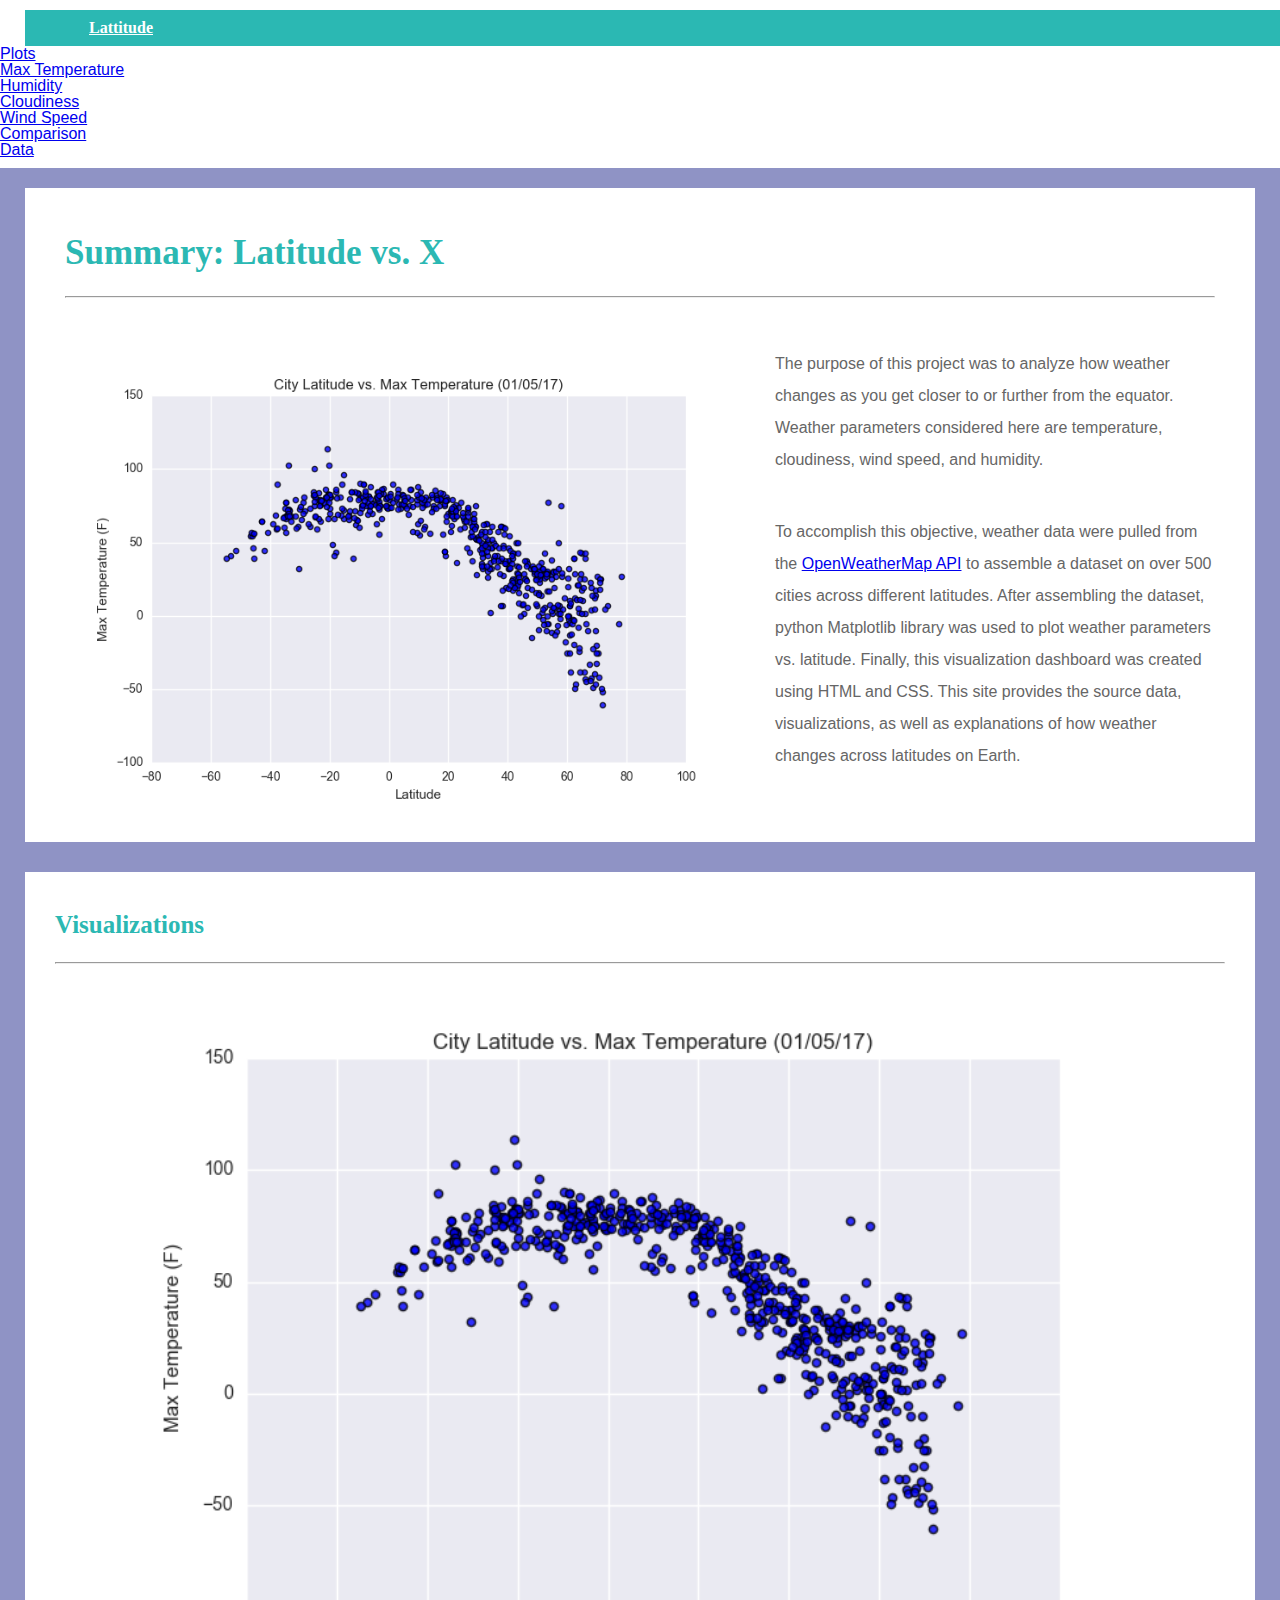
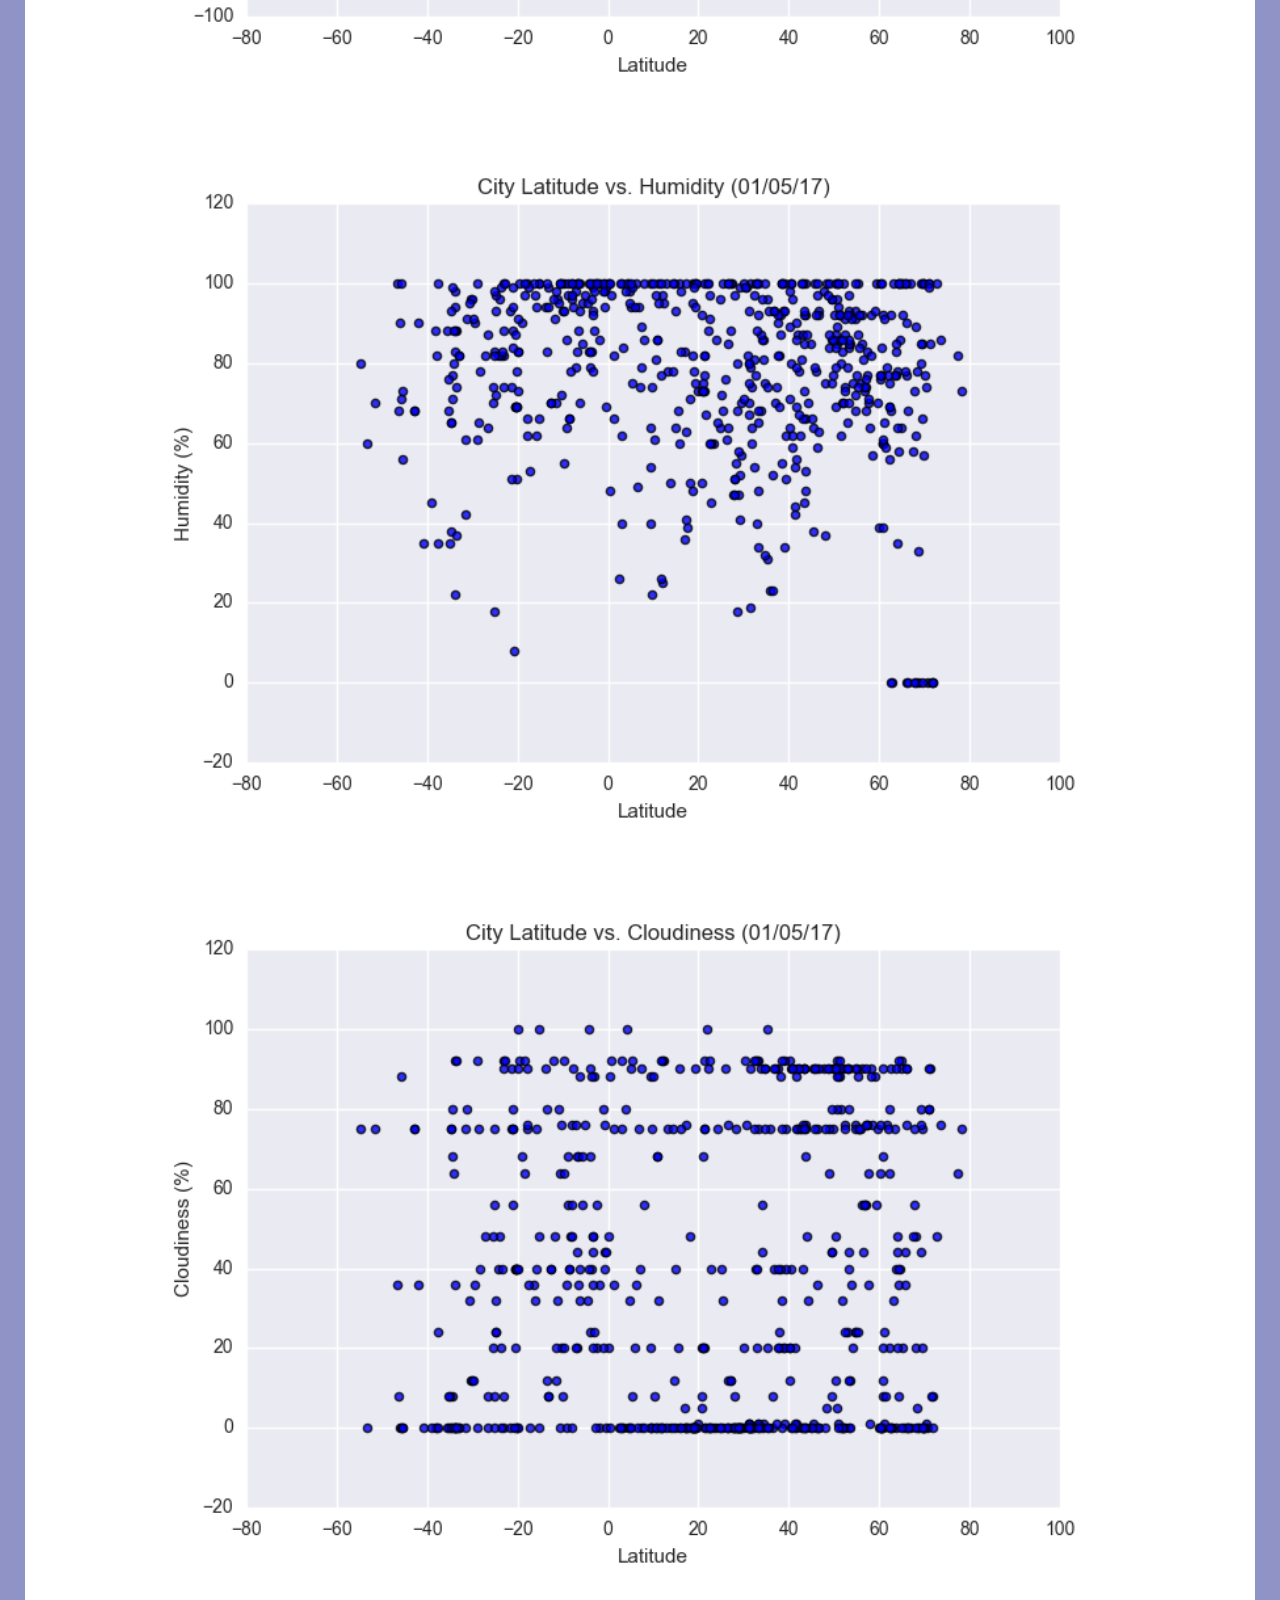
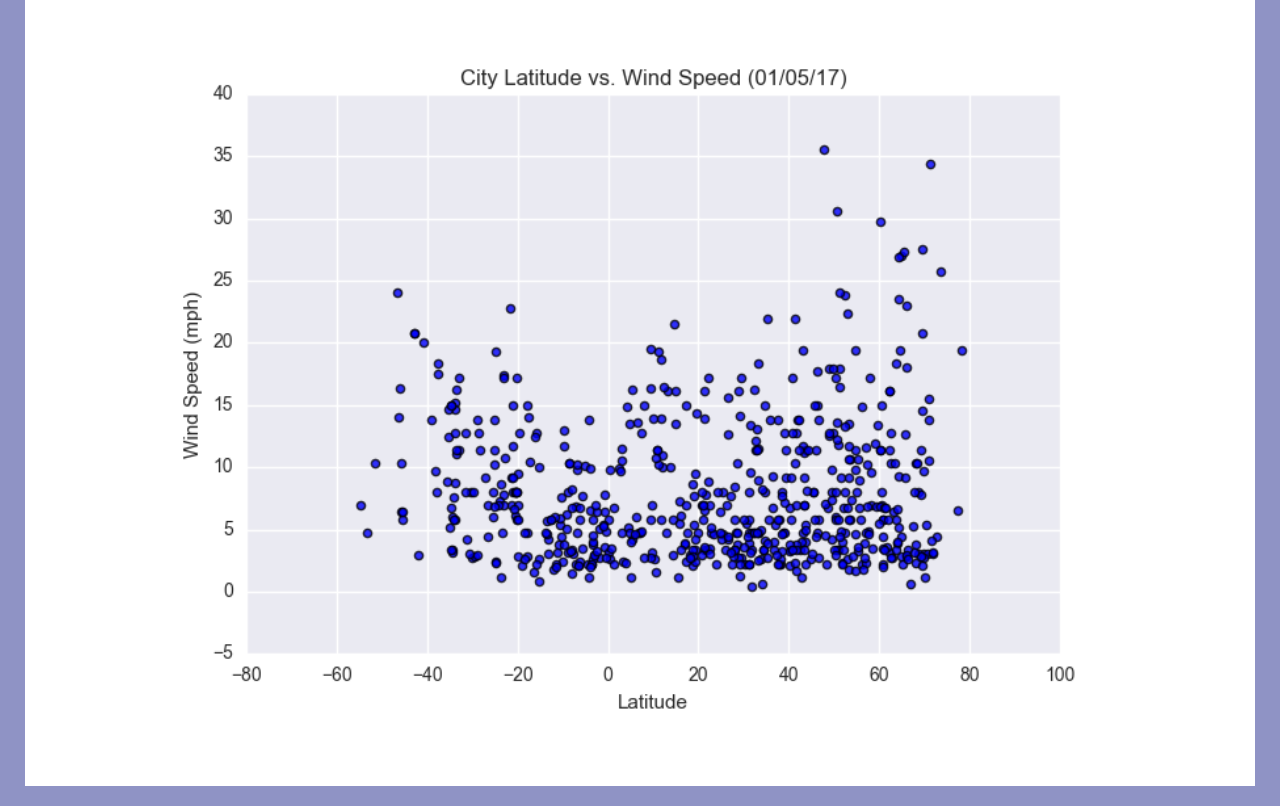
<file: index.html>
<!--This is the landing page-->
<!DOCTYPE html>
<html lang="us-en">

  <head>

    <meta charset="UTF-8">

    <!--page title-->
    <title>Bootstrap Visualization Dashboard</title>

    <!--stylesheets-->
    <link href="https://cdn.jsdelivr.net/npm/bootstrap@5.1.3/dist/css/bootstrap.min.css" rel="stylesheet" integrity="sha384-1BmE4kWBq78iYhFldvKuhfTAU6auU8tT94WrHftjDbrCEXSU1oBoqyl2QvZ6jIW3" crossorigin="anonymous">
    <link rel="stylesheet" href="reset.css">
    <link rel="stylesheet" href="style.css">

  </head>

  <body>

    <!--navbar-->
    <nav class="navbar navbar-default">
      <div class="navbar-container container-fluid">

        <div class="navbar-header">

          <!--site name-->
          <a class="navbar-brand" href="index.html">Lattitude</a>
        </div>

            <!-- large screen dropdown -->
            <li class="nav-item dropdown" id="large-screen-dropdown">
              <a href="#" class="nav-link dropdown-toggle" id="navbarDropdown" data-bs-toggle="dropdown" role="button" aria-expanded="false">Plots</a>
              <ul class="dropdown-menu" aria-labelledby="navbarDropdown">
                <li><a href="visualizations/temp.html">Max Temperature</a></li>
                <li><a href="visualizations/humidity.html">Humidity</a></li>
                <li><a href="visualizations/cloudiness.html">Cloudiness</a></li>
                <li><a href="visualizations/wind-speed.html">Wind Speed</a></li>
              </ul>
            </li>

            <!-- small screen dropdown -->
            <a href="#" class="mobile-button" id="small-screen-dropdown" role="button">Plots<span class="caret"></span></a>
            <ul class="nav navbar-nav mobile-menu" id="small-screen-dropdown-list">
              <li><a href="visualizations/temp.html">Max Temperature</a></li>
              <li><a href="visualizations/humidity.html">Humidity</a></li>
              <li><a href="visualizations/cloudiness.html">Cloudiness</a></li>
              <li><a href="visualizations/wind-speed.html">Wind Speed</a></li>
            </ul>

            <li><a href="comparison.html">Comparison</a></li>
            <li><a href="data.html">Data</a></li>
        
      </div>
    </nav>

    <!-- content -->
    <div class="content-container container-fluid">
      <div class="row">

        <!-- main content -->
        <main class="col-md-7 col-xs-12">
          <div class="main-padding">
            <h1 class="header">Summary: Latitude vs. X</h1>
            <hr>
            <div class="main-content">
              <img class="main-image" src="Resources/assets/images/Fig1.png" alt="max temperature vs latitude">
              <p>The purpose of this project was to analyze how weather changes as you get closer to or further from the equator. Weather parameters considered here are temperature, cloudiness, wind speed, and humidity.</p>
              <p>To accomplish this objective, weather data were pulled from the <a href="https://openweathermap.org/api">OpenWeatherMap API</a> to assemble a dataset on over 500 cities across different latitudes. After assembling the dataset, python Matplotlib library was used to plot weather parameters vs. latitude. Finally, this visualization dashboard was created using HTML and CSS. This site provides the source data, visualizations, as well as explanations of how weather changes across latitudes on Earth.</p>
            </div>
          </div>
        </main>

        <!-- side content -->
        <side class="col-md-5 col-xs-12">
          <div class="side-padding">
            <h2 class="header">Visualizations</h2>
            <hr>
            <div class="container-fluid">
              <div class="row side-row">
                <div class="col-md-6 col-xs-3">
                  <a href="visualizations/temp.html">
                    <img src="Resources/assets/images/Fig1.png" alt="max temperature vs latitude" class="side-image">
                  </a>
                </div>
                <div class="col-md-6 col-xs-3">
                  <a href="visualizations/humidity.html">
                    <img src="Resources/assets/images/Fig2.png" alt="humidity vs latitude" class="side-image">
                  </a>
                </div>
                <div class="w-100"></div>
                <div class="col-md-6 col-xs-3">
                  <a href="visualizations/cloudiness.html">
                    <img src="Resources/assets/images/Fig3.png" alt="cloudiness vs latitude" class="side-image">
                  </a>
                </div>
                <div class="col-md-6 col-xs-3">
                  <a href="visualizations/wind-speed.html">
                    <img src="Resources/assets/images/Fig4.png" alt="wind speed vs latitude" class="side-image">
                  </a>
                </div>
              </div>
            </div>
          </div>
        </side>

      </div>
    </div>

    <script src="https://cdn.jsdelivr.net/npm/bootstrap@5.1.3/dist/js/bootstrap.bundle.min.js" integrity="sha384-ka7Sk0Gln4gmtz2MlQnikT1wXgYsOg+OMhuP+IlRH9sENBO0LRn5q+8nbTov4+1p" crossorigin="anonymous"></script>

  </body>

</html>
</file>
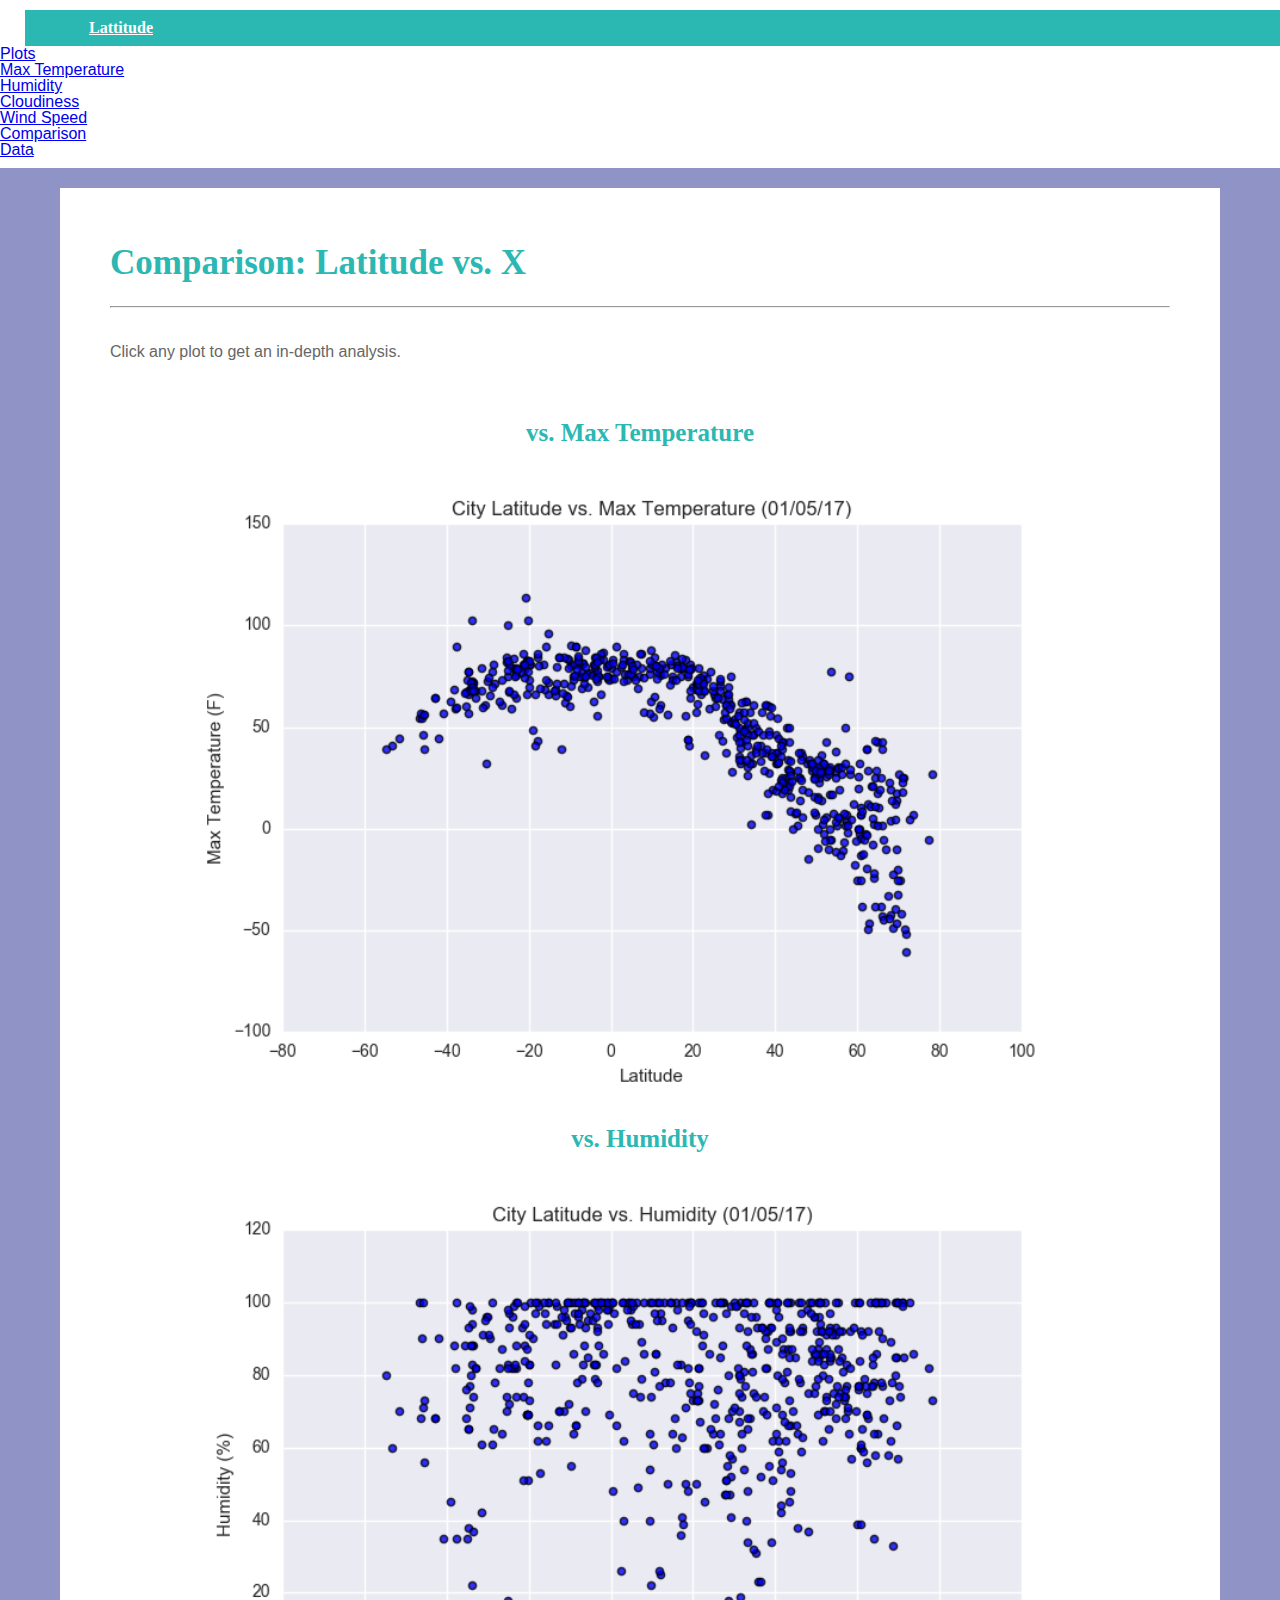
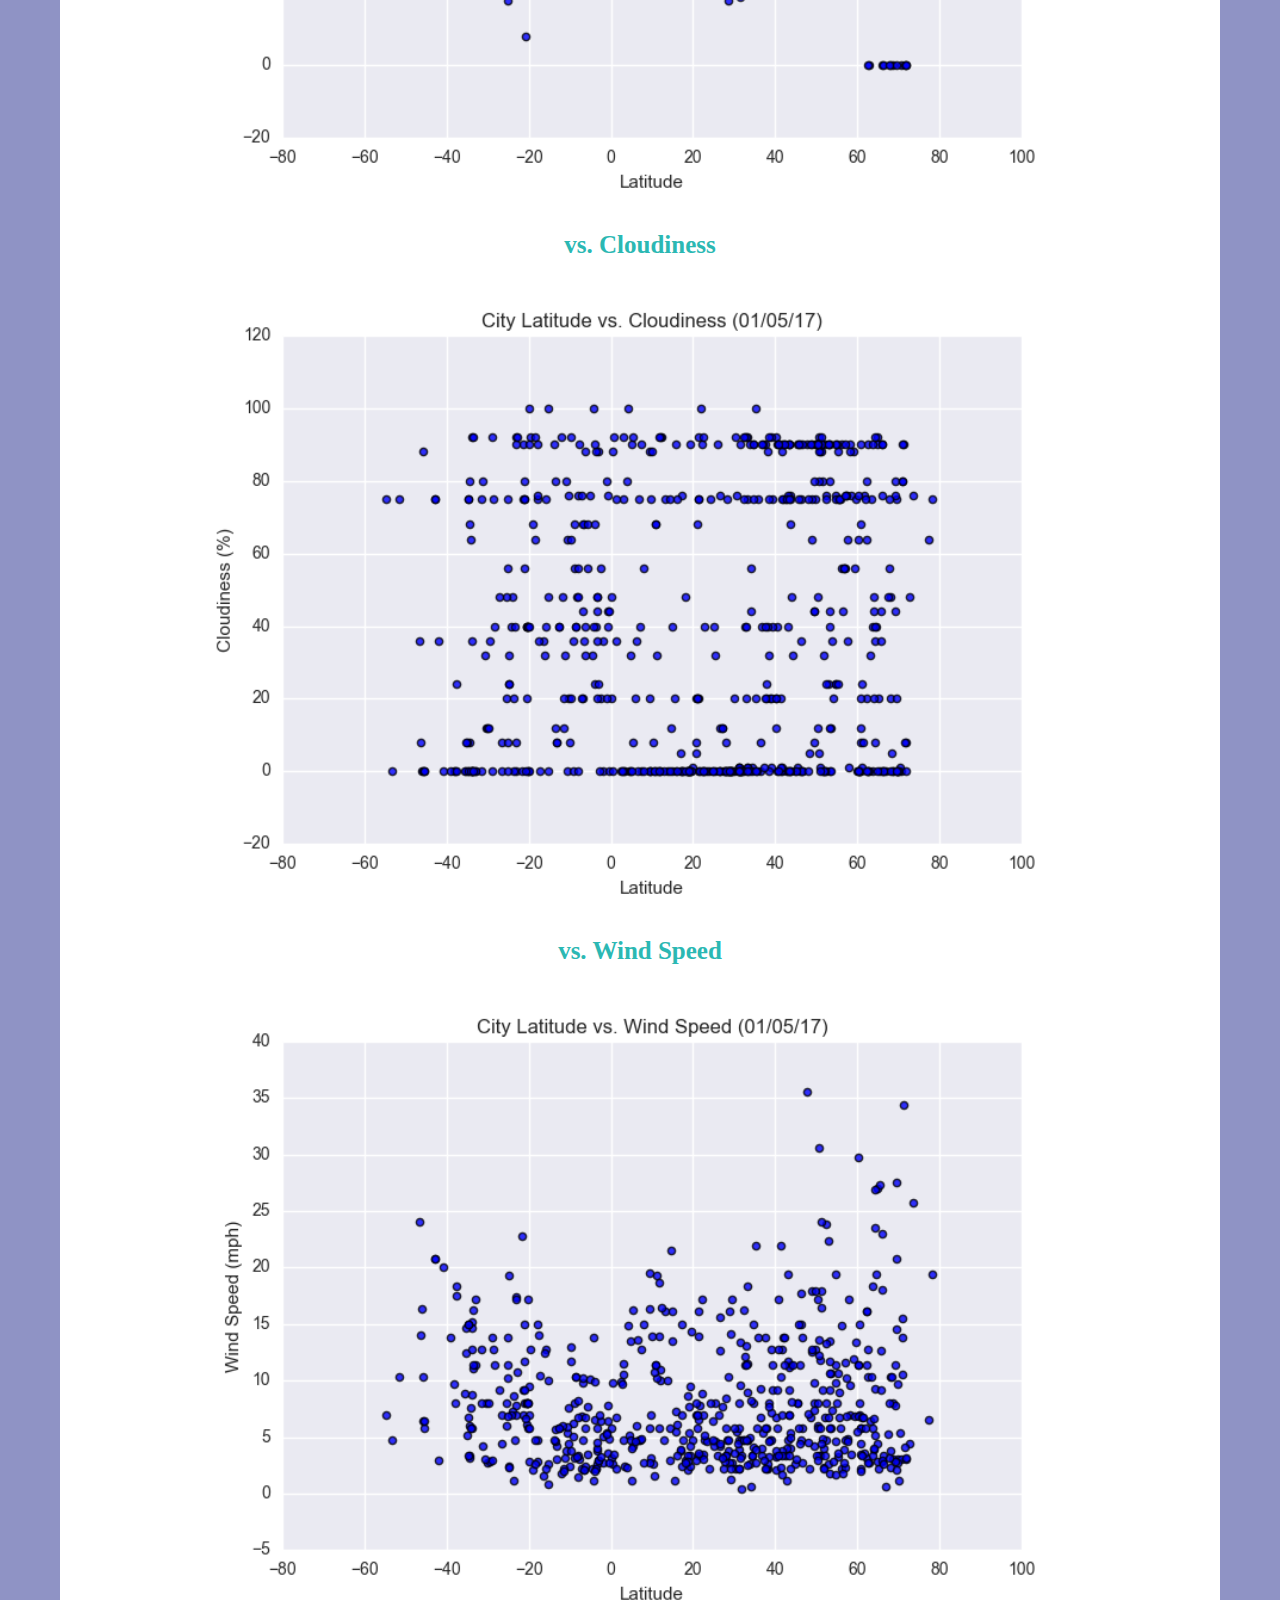
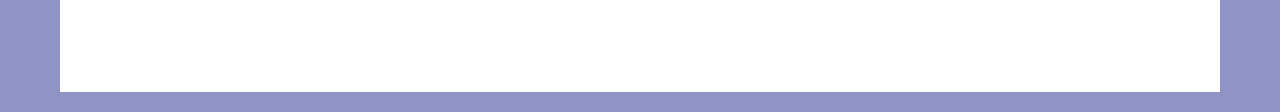
<file: comparison.html>
<!--This is the comparison page-->
<!DOCTYPE html>
<html lang="us-en">

    <head>

    <meta charset="UTF-8">

    <!--tab title-->
    <title>Bootstrap Visualization Dashboard</title>

    <!--stylesheets-->
    <link href="https://cdn.jsdelivr.net/npm/bootstrap@5.1.3/dist/css/bootstrap.min.css" rel="stylesheet" integrity="sha384-1BmE4kWBq78iYhFldvKuhfTAU6auU8tT94WrHftjDbrCEXSU1oBoqyl2QvZ6jIW3" crossorigin="anonymous">
    <link rel="stylesheet" href="reset.css">
    <link rel="stylesheet" href="style.css">

  </head>

  <body>

    <!--navbar-->
    <nav class="navbar navbar-default">
      <div class="navbar-container container-fluid">

        <div class="navbar-header">

          <!--site name-->
          <a class="navbar-brand" href="index.html">Lattitude</a>
        </div>

            <!--large screen-->
            <li class="nav-item dropdown" id="large-screen-dropdown">
              <a href="#" class="nav-link dropdown-toggle" id="navbarDropdown" data-bs-toggle="dropdown" role="button" aria-expanded="false">Plots</a>
              <ul class="dropdown-menu" aria-labelledby="navbarDropdown">
                <li><a href="visualizations/temp.html">Max Temperature</a></li>
                <li><a href="visualizations/humidity.html">Humidity</a></li>
                <li><a href="visualizations/cloudiness.html">Cloudiness</a></li>
                <li><a href="visualizations/wind-speed.html">Wind Speed</a></li>
              </ul>
            </li>

            <!--small screen-->
            <a href="#" class="mobile-button" id="small-screen-dropdown" role="button">Plots<span class="caret"></span></a>
            <ul class="nav navbar-nav mobile-menu" id="small-screen-dropdown-list">
              <li><a href="visualizations/temp.html">Max Temperature</a></li>
              <li><a href="visualizations/humidity.html">Humidity</a></li>
              <li><a href="visualizations/cloudiness.html">Cloudiness</a></li>
              <li><a href="visualizations/wind-speed.html">Wind Speed</a></li>
            </ul>

            <li><a href="comparison.html">Comparison</a></li>
            <li><a href="data.html">Data</a></li>
        
      </div>
    </nav>

    <!--content-->
    <div class="content-container container-fluid">
      <div class="row">

        <!--main content-->
        <main class="comparison-padding">
            
          <h1 class="header">Comparison: Latitude vs. X</h1>
          <hr>
          <p>Click any plot to get an in-depth analysis.</p>

          <div class="container-fluid">
              <div class="row main-row">
                <div class="col-md-6">
                  <h3 class="header">vs. Max Temperature</h3>
                  <a href="visualizations/temp.html">
                    <img src="Resources/assets/images/Fig1.png" alt="max temperature vs latitude" class="side-image">
                  </a>
                  <hr class="small-screen-hr">
                </div>
                <div class="col-md-6">
                  <h3 class="header">vs. Humidity</h3>
                  <a href="visualizations/humidity.html">
                    <img src="Resources/assets/images/Fig2.png" alt="humidity vs latitude" class="side-image">
                  </a>
                  <hr class="small-screen-hr">
                </div>
                <div class="col-md-6">
                  <h3 class="header">vs. Cloudiness</h3>
                  <a href="visualizations/cloudiness.html">
                    <img src="Resources/assets/images/Fig3.png" alt="cloudiness vs latitude" class="side-image">
                  </a>
                  <hr class="small-screen-hr">
                </div>
                <div class="col-md-6">
                  <h3 class="header">vs. Wind Speed</h3>
                  <a href="visualizations/wind-speed.html">
                    <img src="Resources/assets/images/Fig4.png" alt="wind speed vs latitude" class="side-image">
                  </a>
                </div>
              </div>
            </div>

        </main>

      </div>
    </div>

    <script src="https://cdn.jsdelivr.net/npm/bootstrap@5.1.3/dist/js/bootstrap.bundle.min.js" integrity="sha384-ka7Sk0Gln4gmtz2MlQnikT1wXgYsOg+OMhuP+IlRH9sENBO0LRn5q+8nbTov4+1p" crossorigin="anonymous"></script>
  
  </body>

</html>
</file>
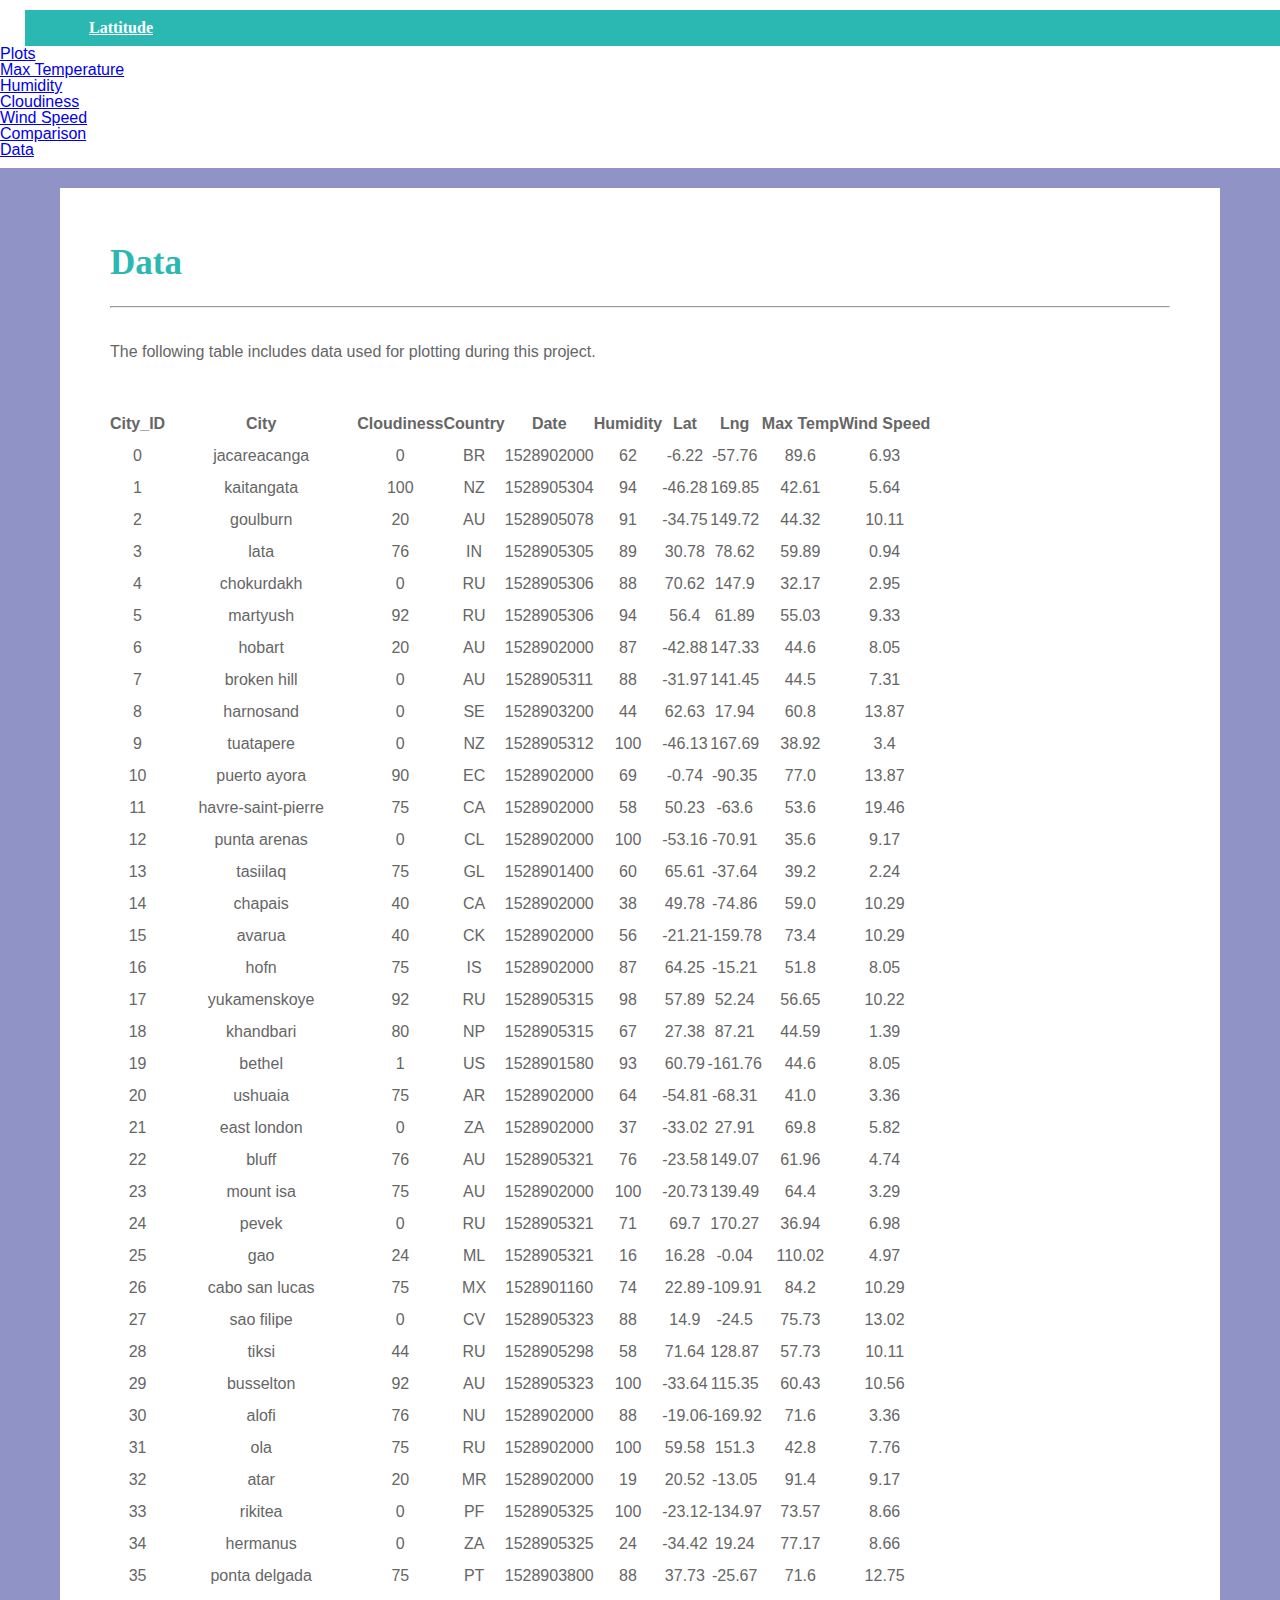
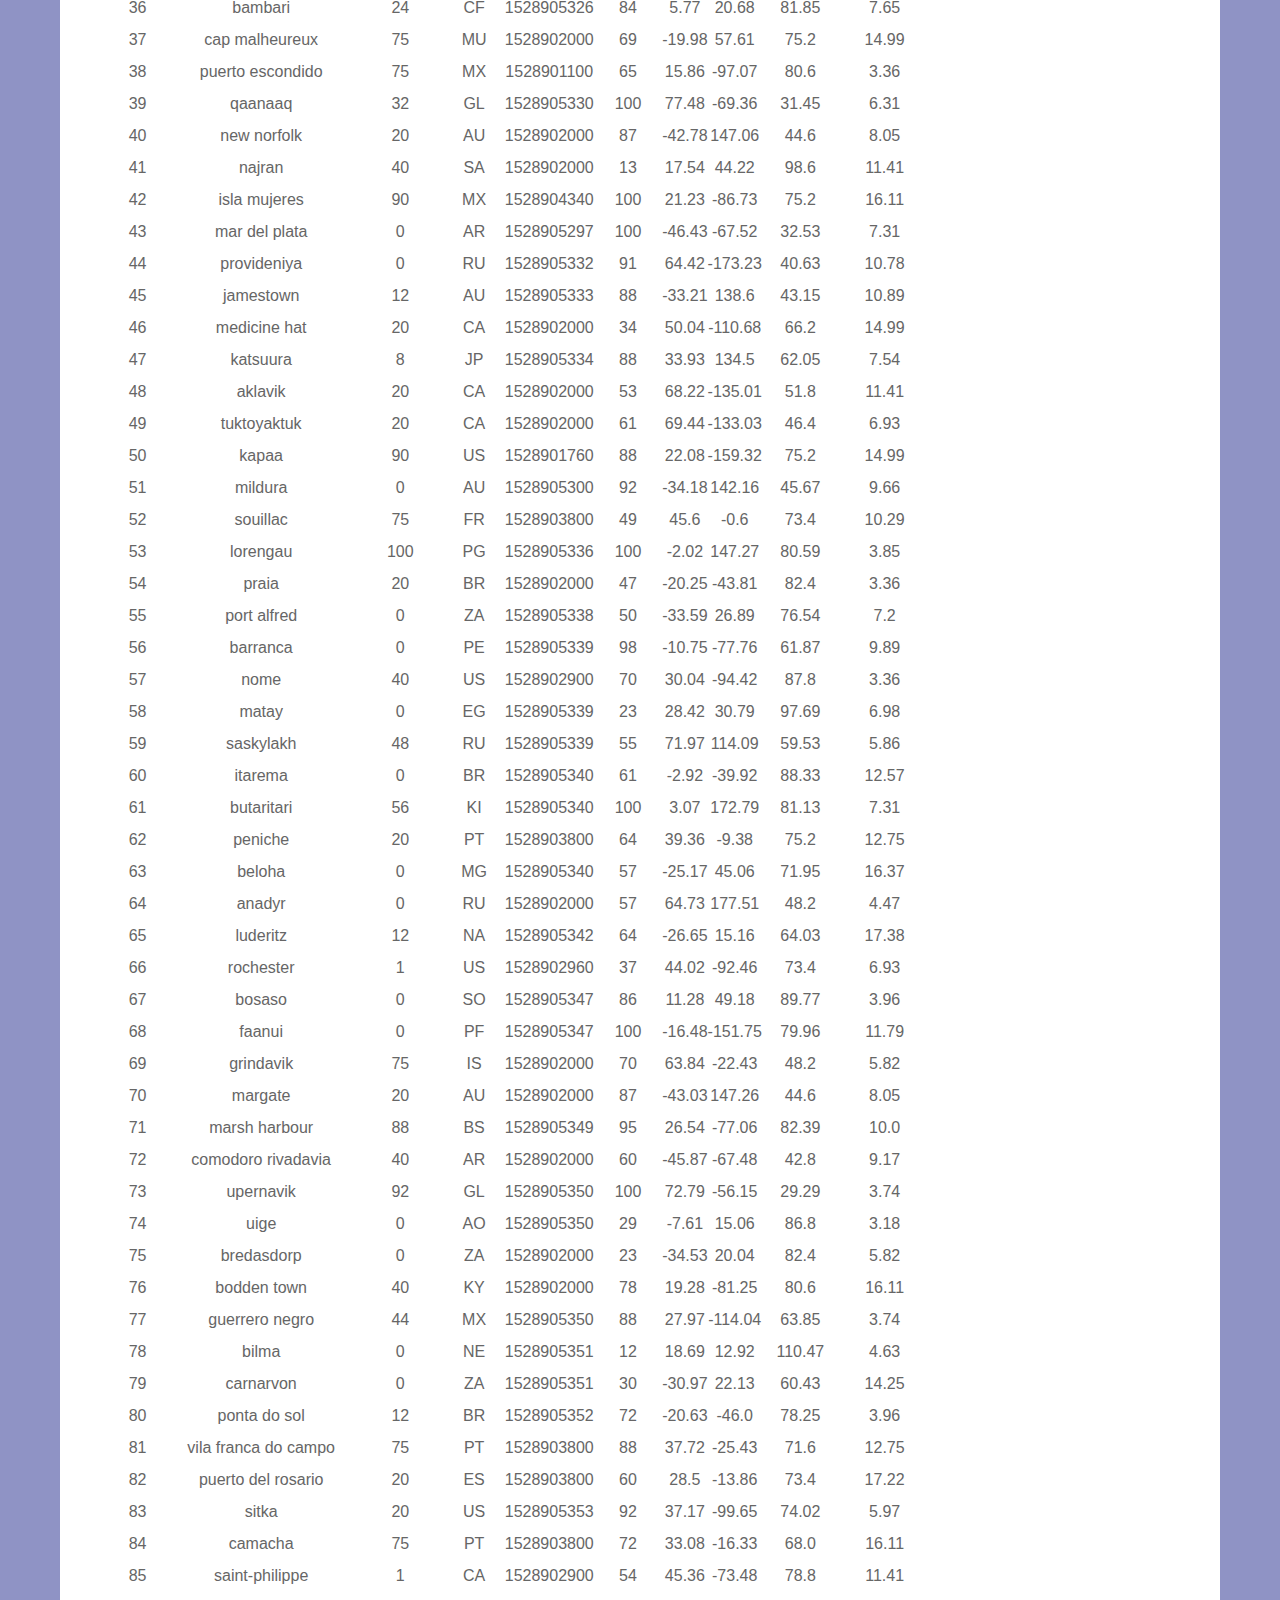
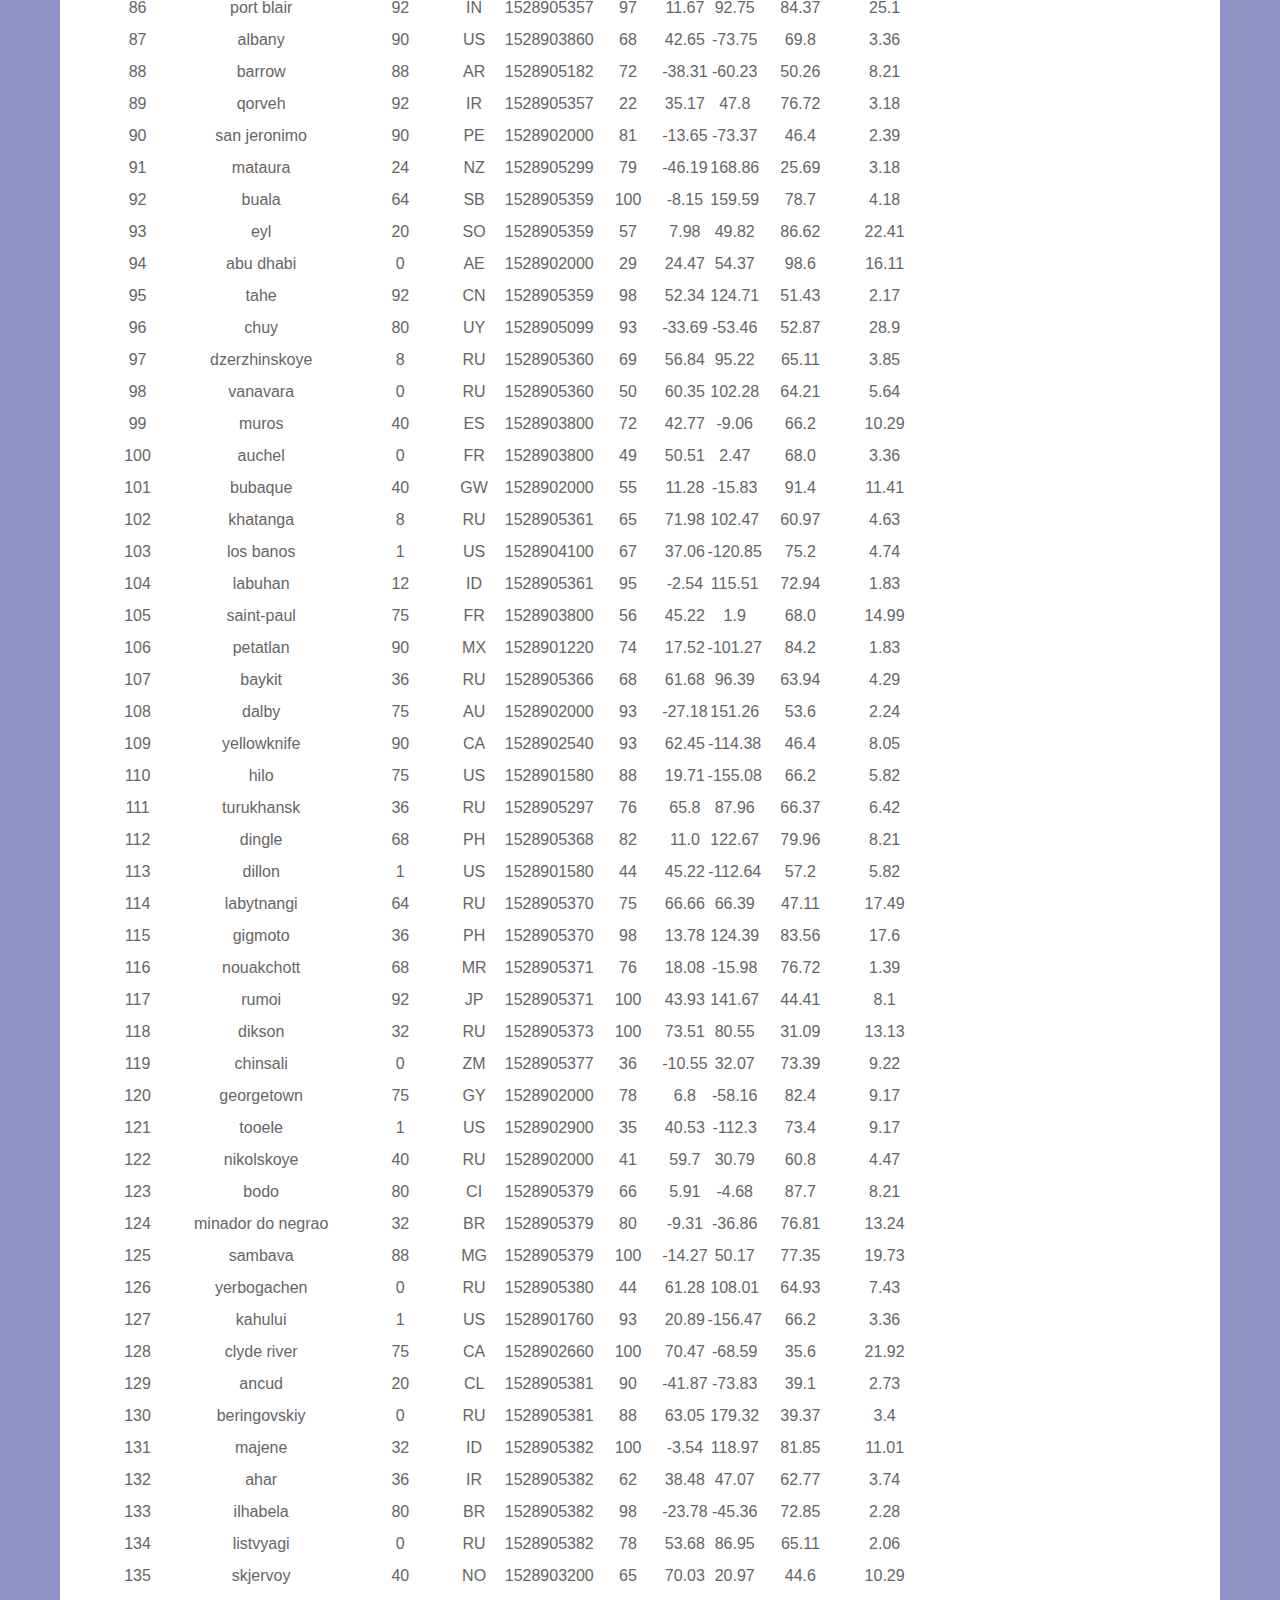
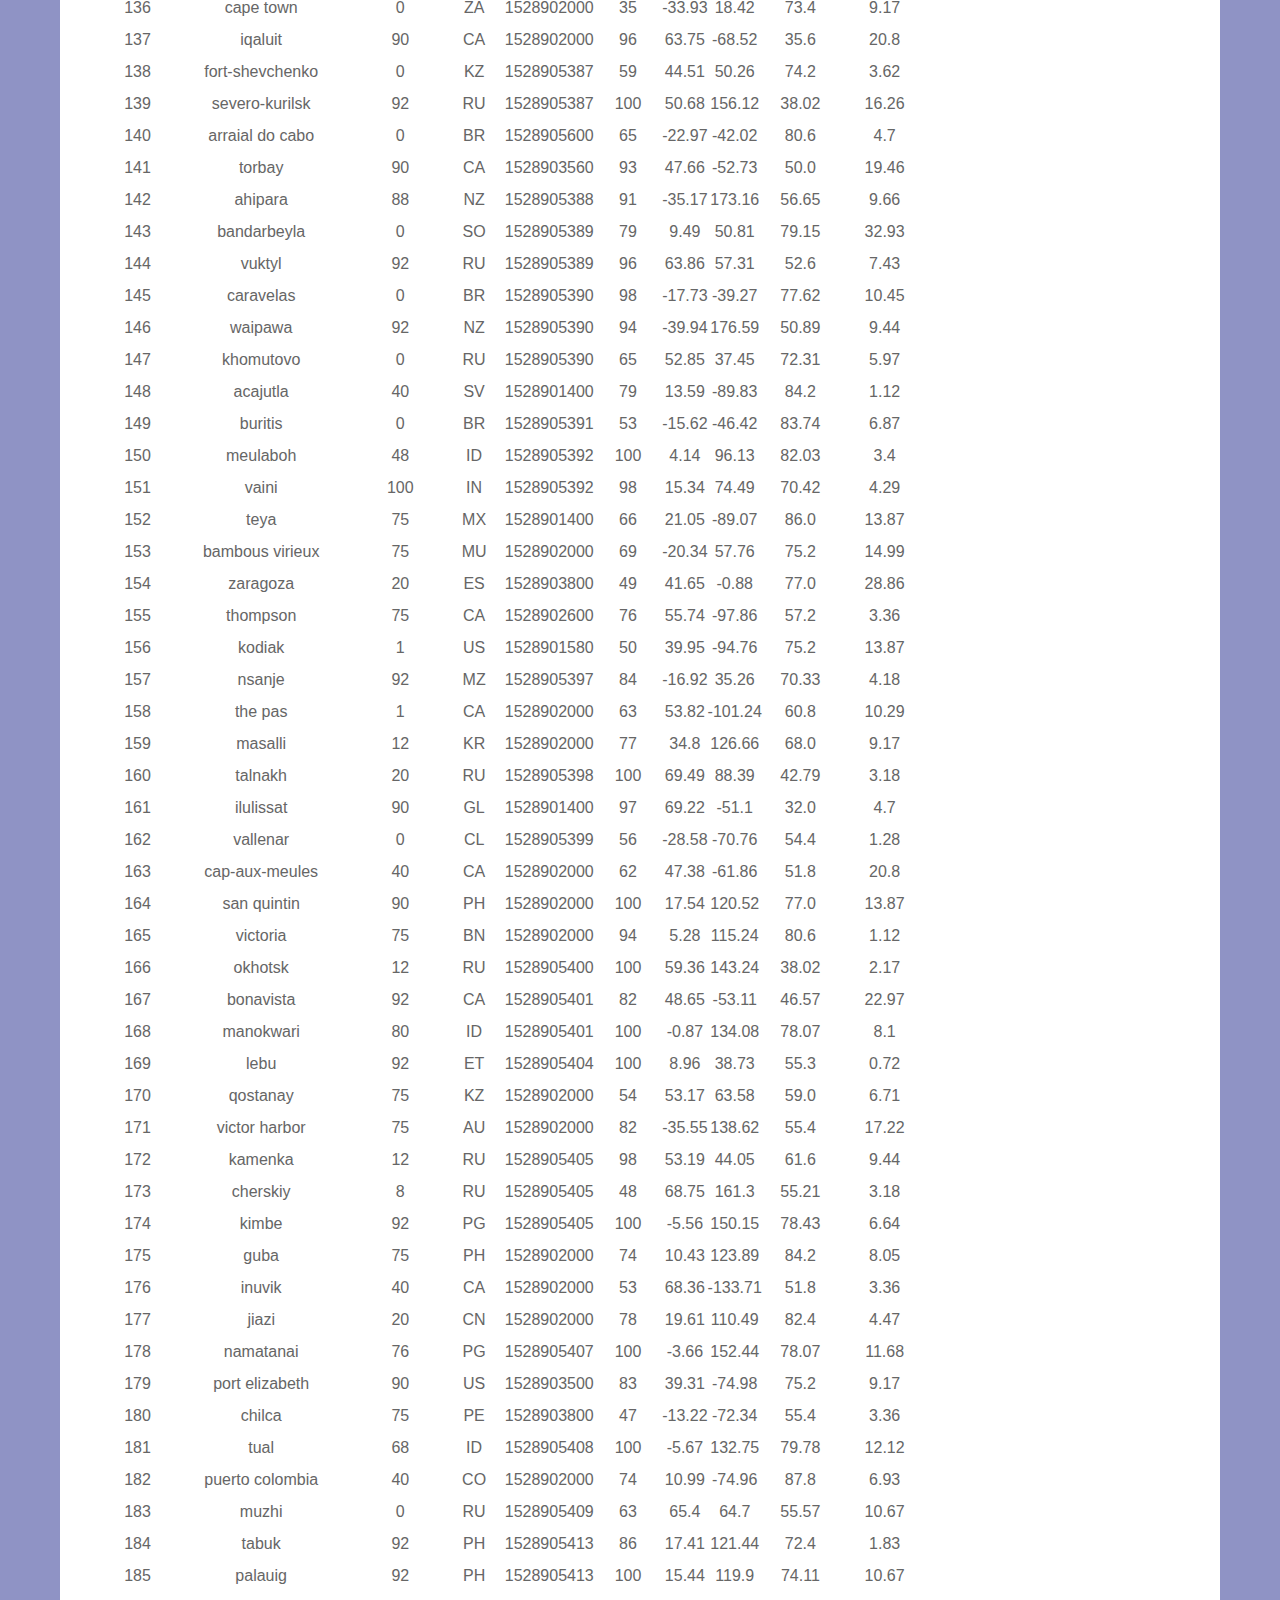
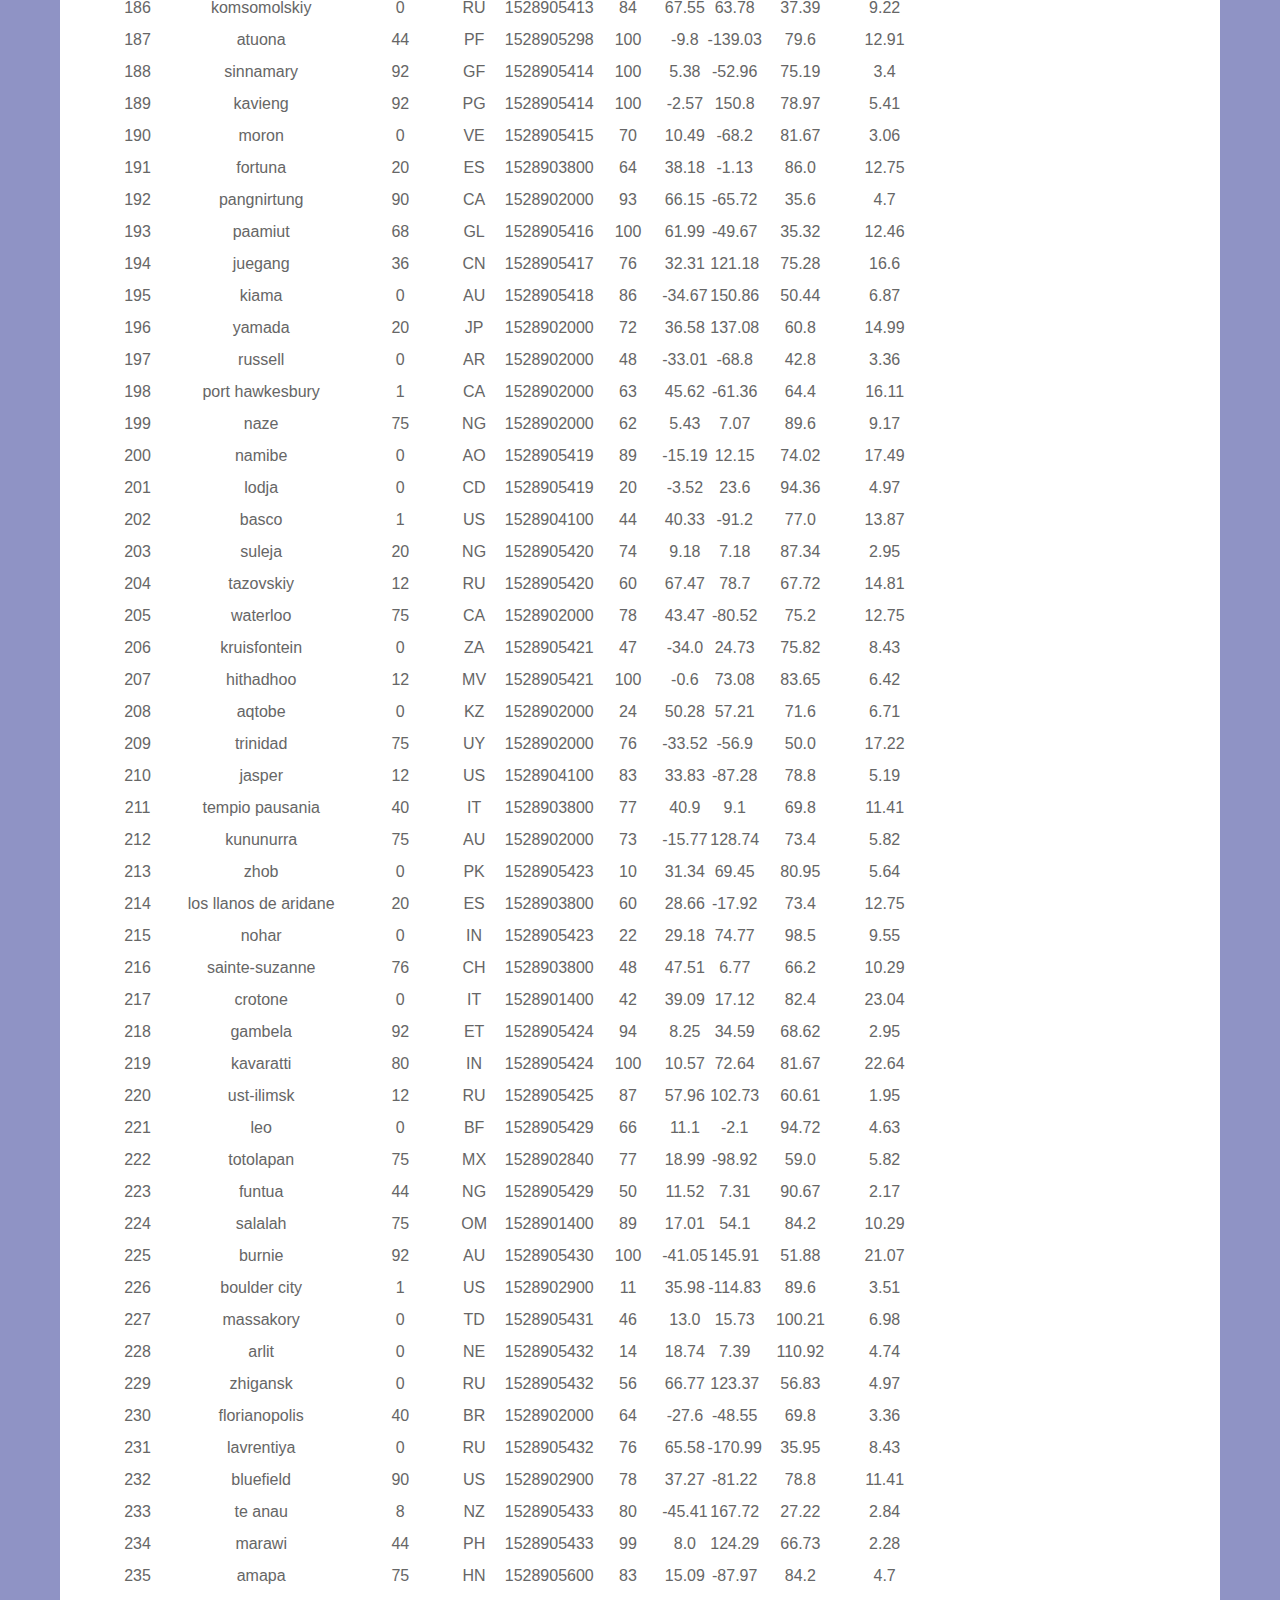
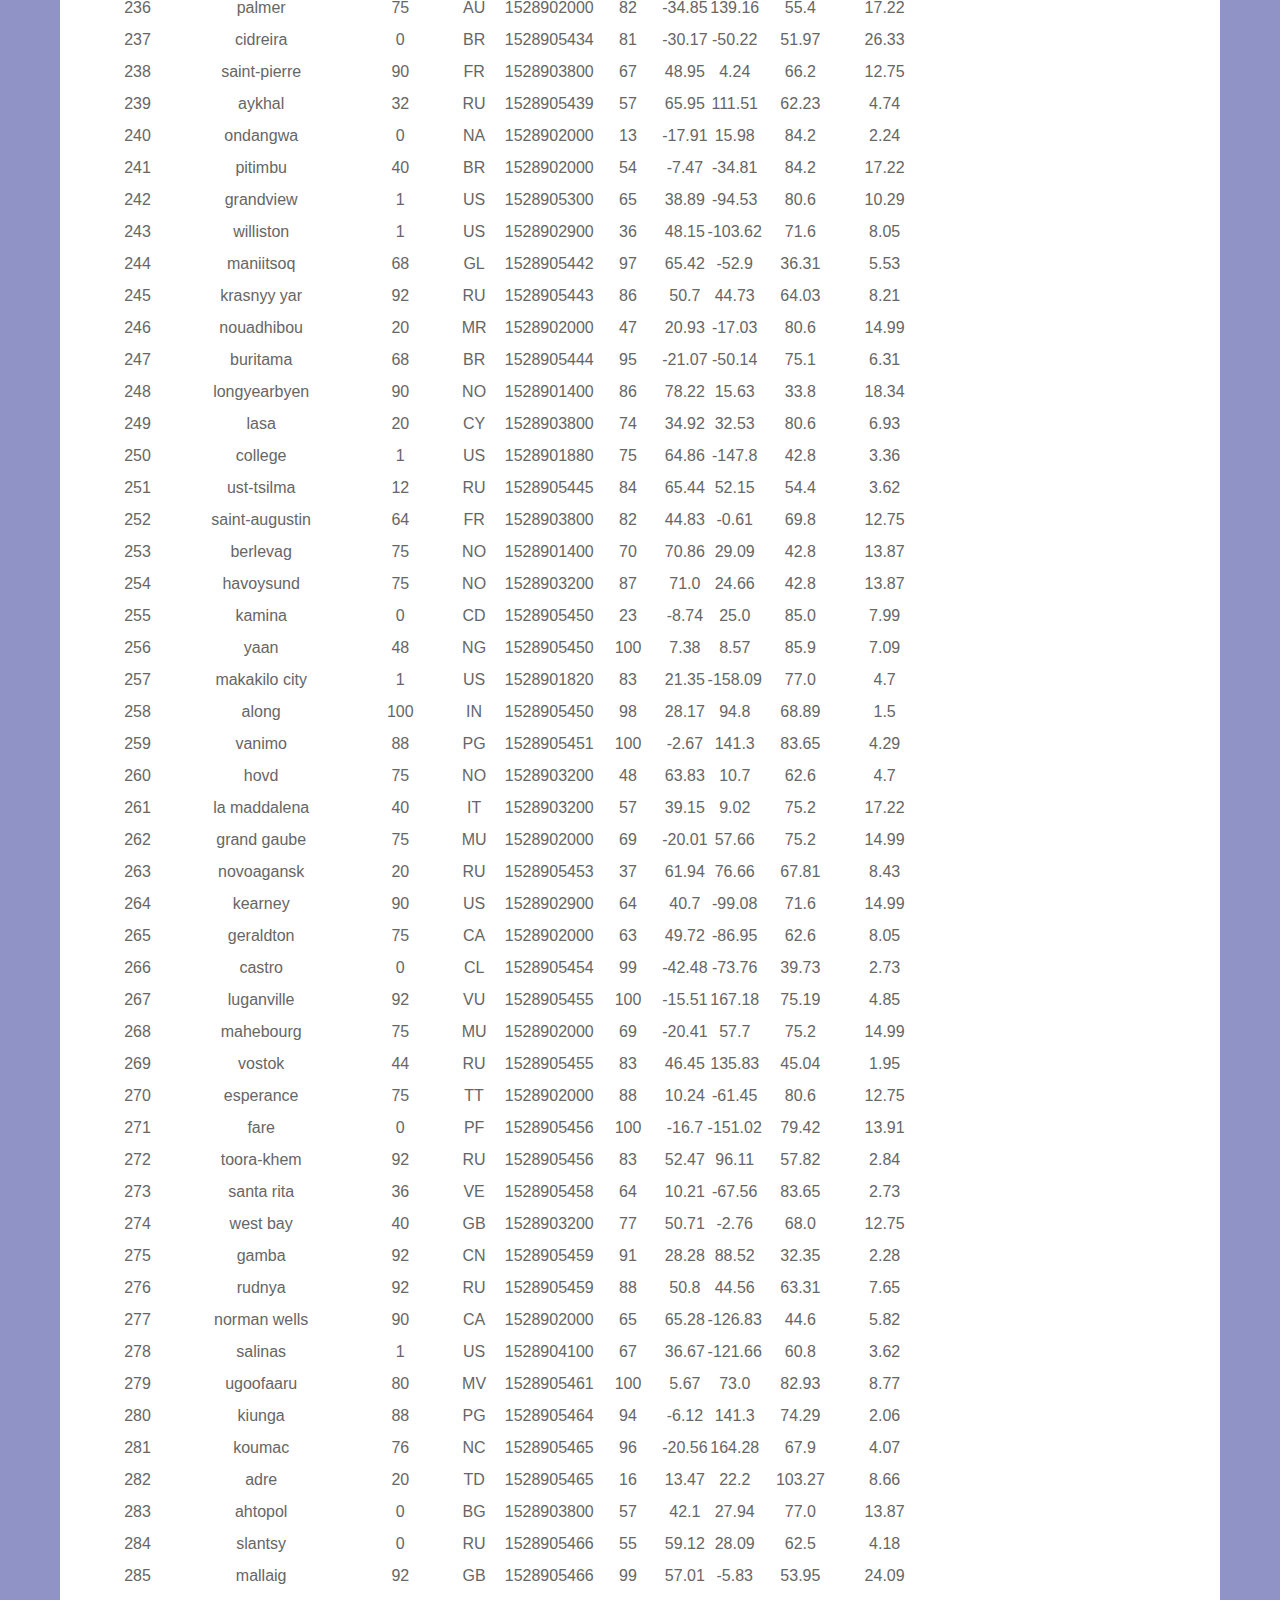
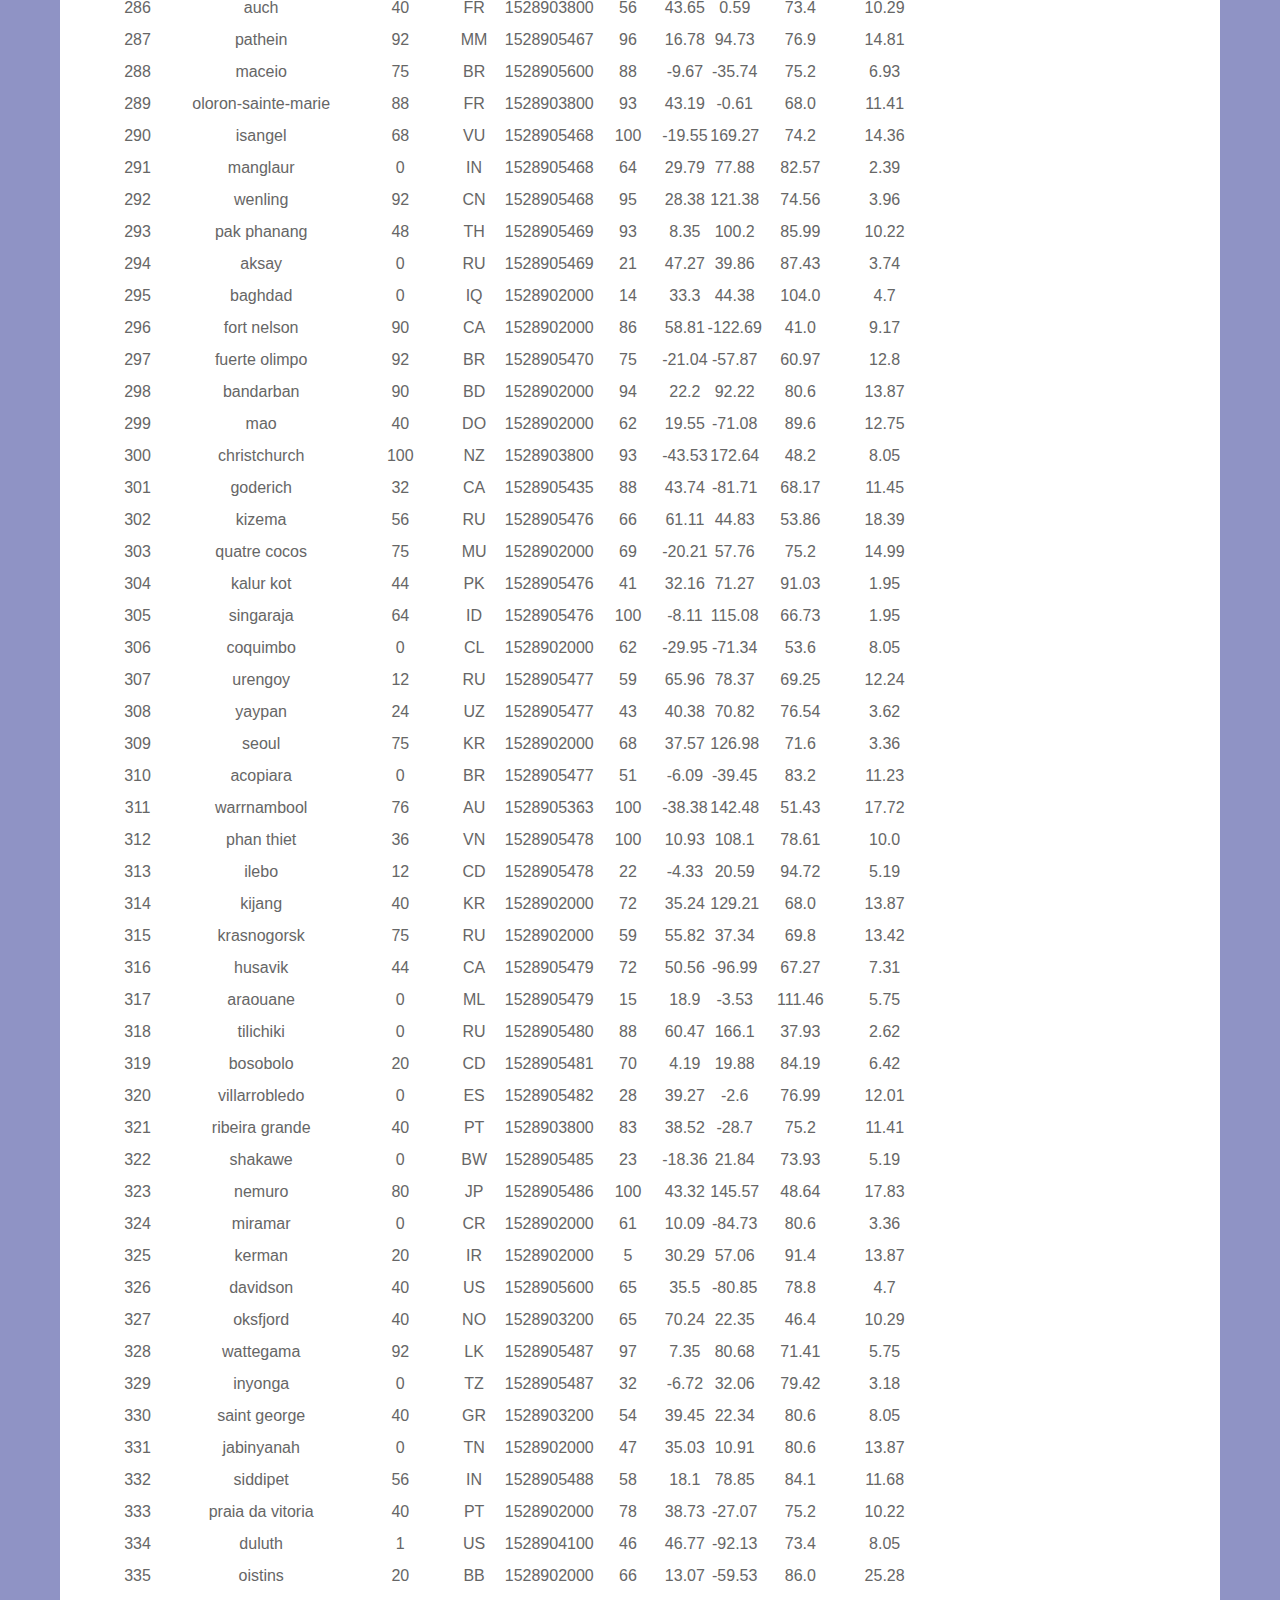
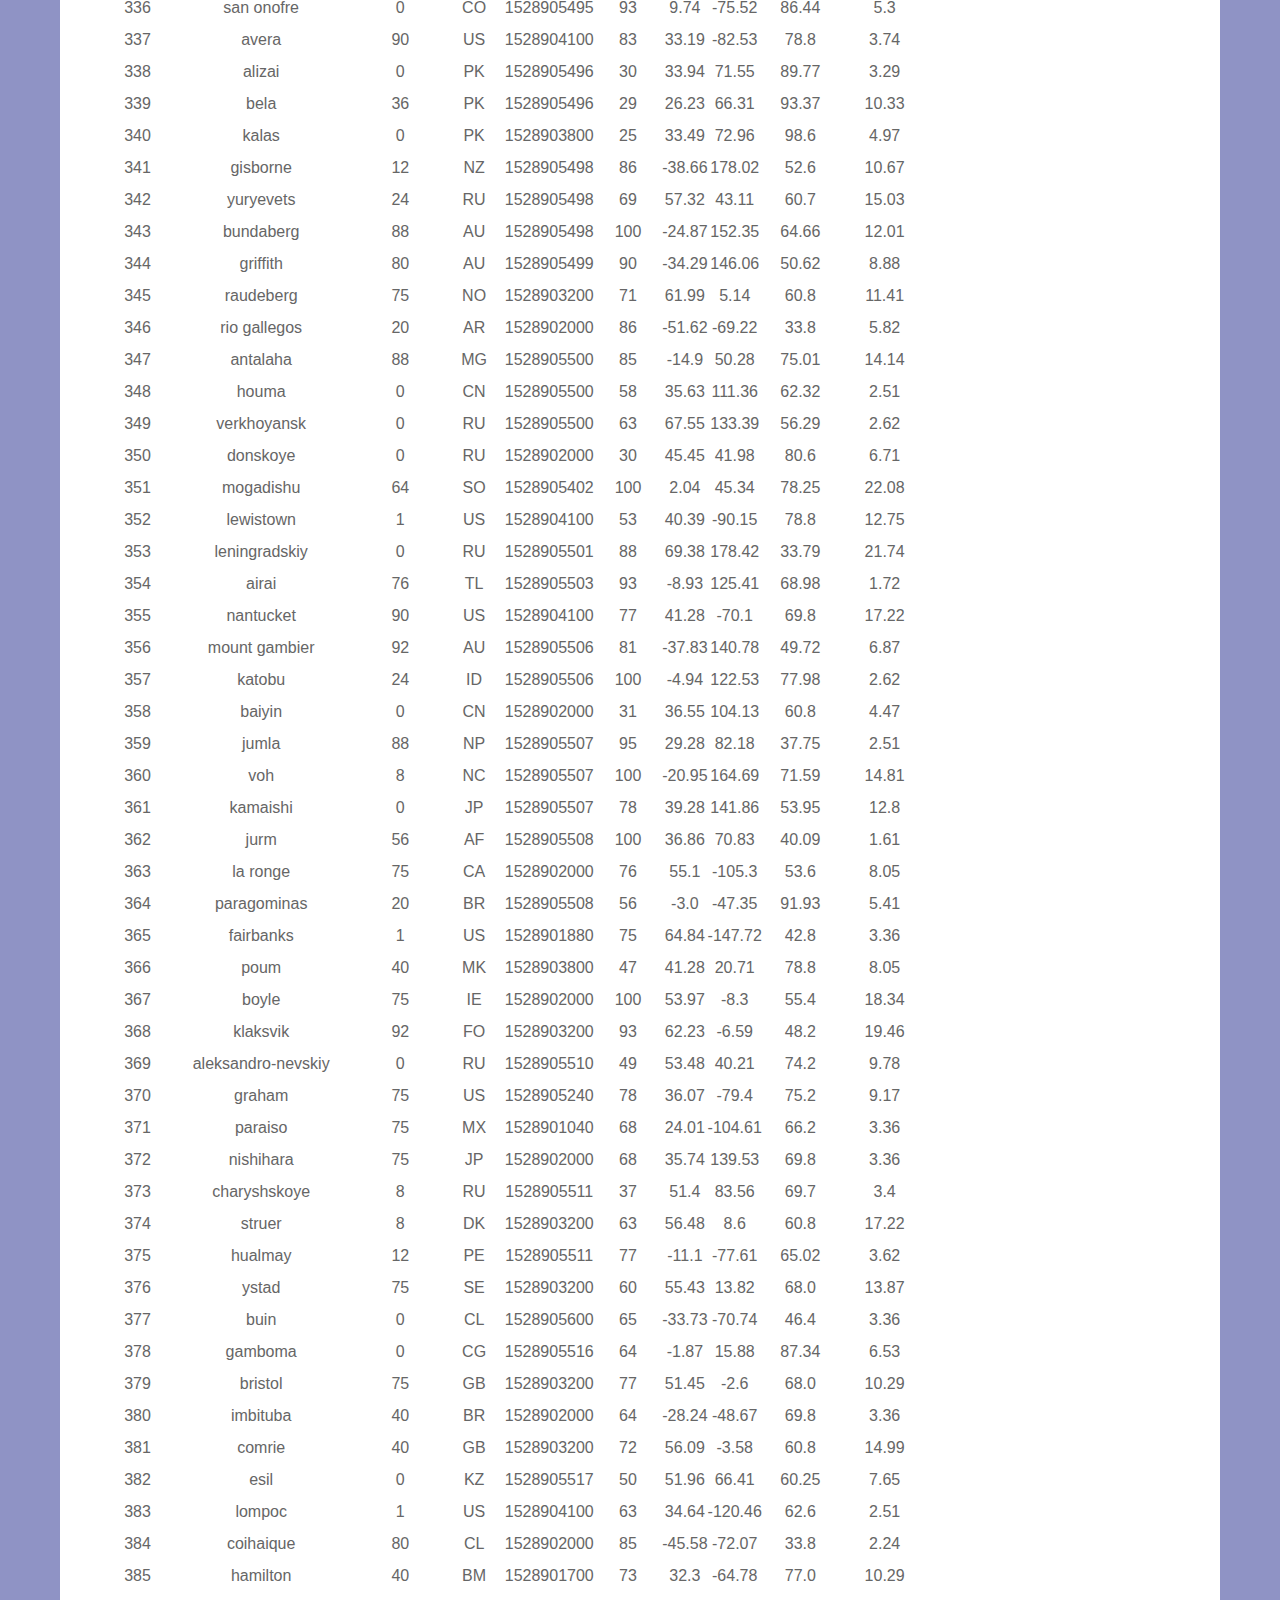
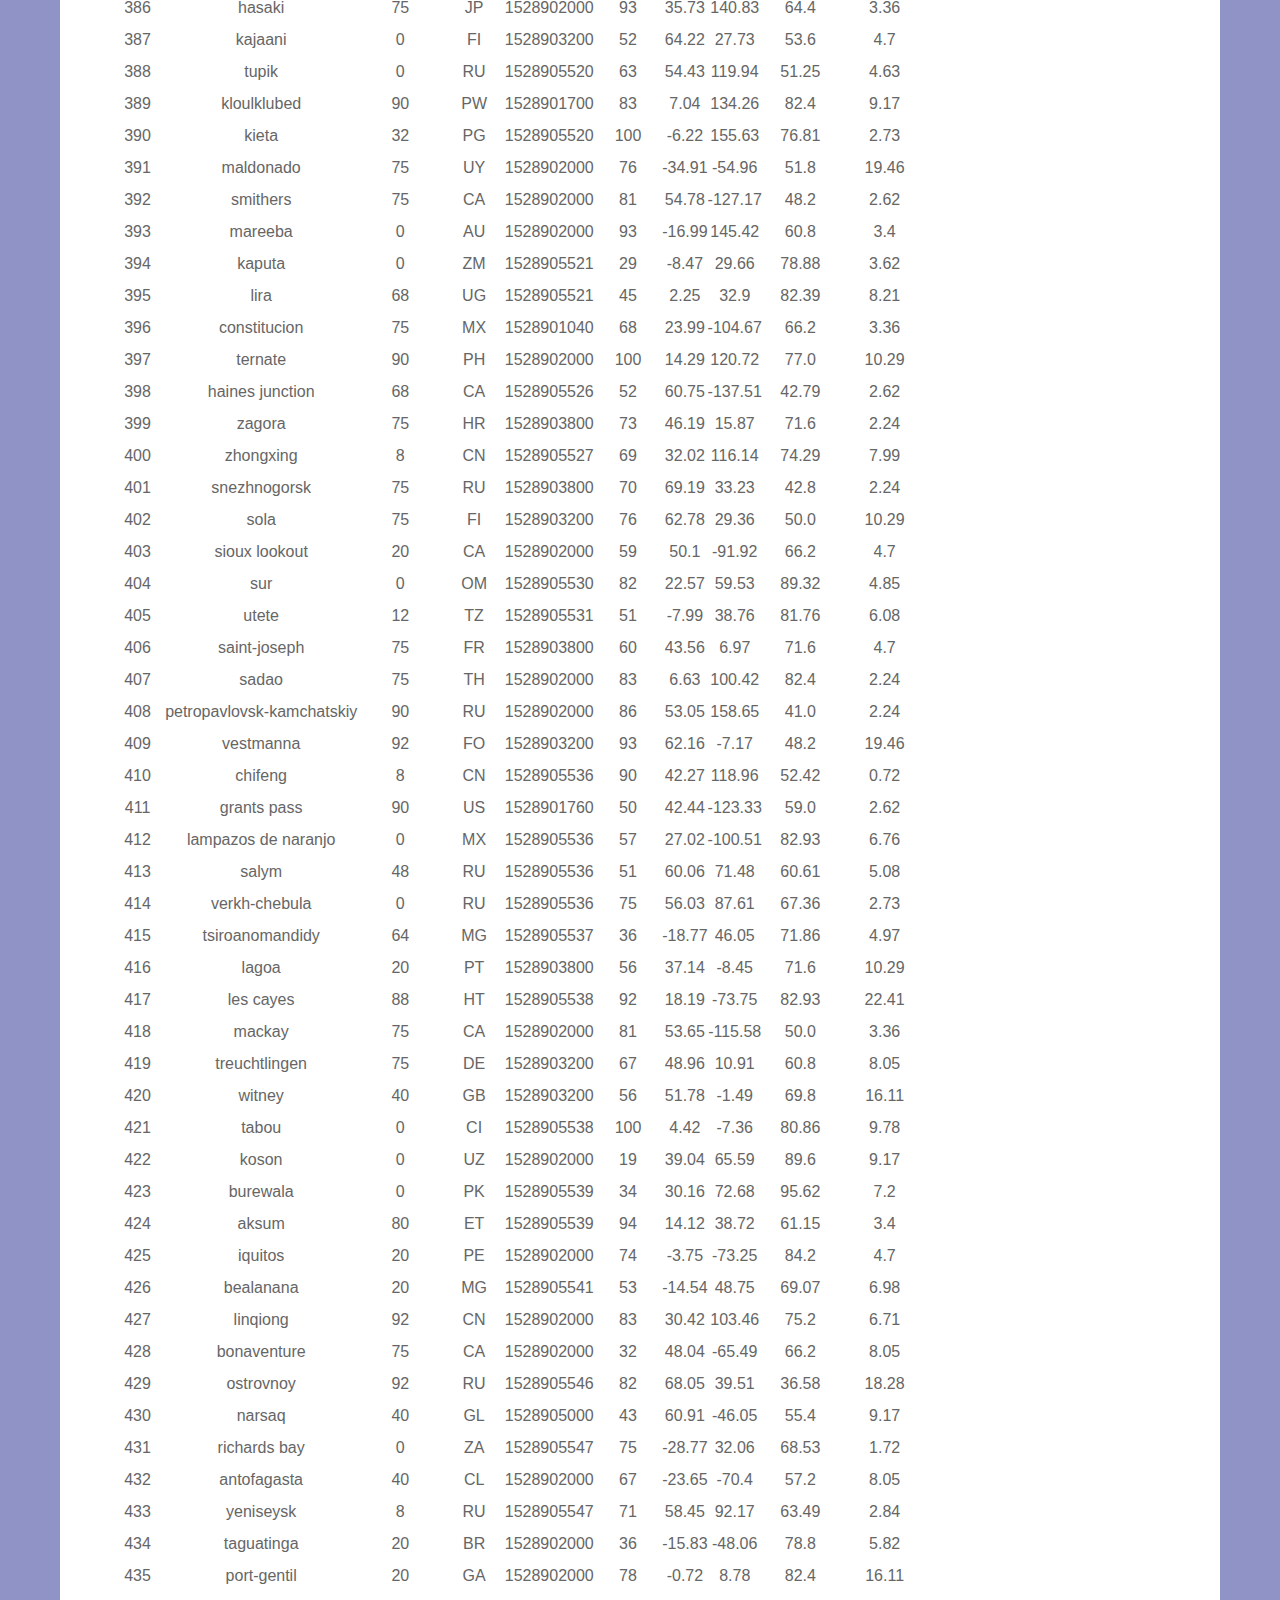
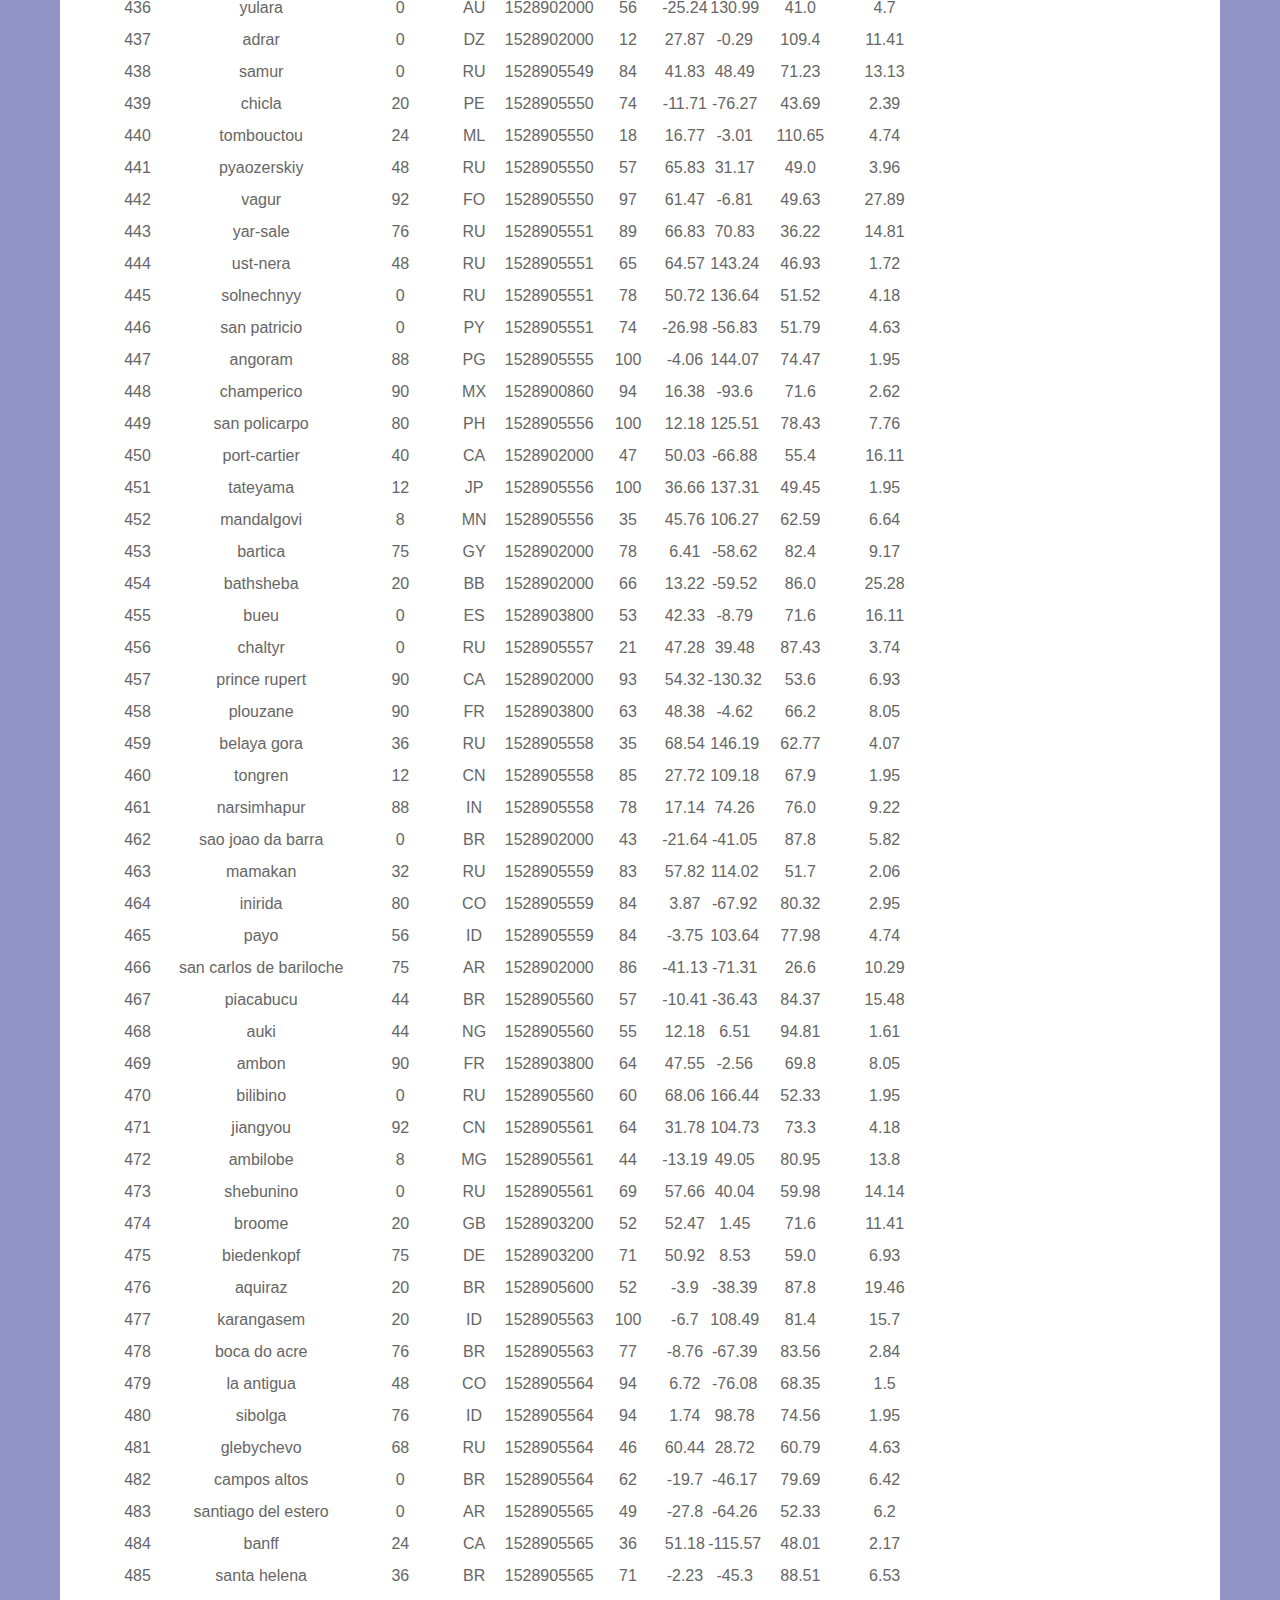
<file: data.html>
<!--Data Page-->

<!DOCTYPE html>
<html lang="us-en">

  <head>

    <!--encoding-->
    <meta charset="UTF-8">

    <!--page title-->
    <title>Bootstrap Visualization Dashboard</title>

    <!--stylesheets-->
    <link href="https://cdn.jsdelivr.net/npm/bootstrap@5.1.3/dist/css/bootstrap.min.css" rel="stylesheet" integrity="sha384-1BmE4kWBq78iYhFldvKuhfTAU6auU8tT94WrHftjDbrCEXSU1oBoqyl2QvZ6jIW3" crossorigin="anonymous">
    <link rel="stylesheet" href="reset.css">
    <link rel="stylesheet" href="style.css">

  </head>

  <body>

    <!--navbar-->
    <nav class="navbar navbar-default">
      <div class="navbar-container container-fluid">

        <div class="navbar-header">

          <!--site name-->
          <a class="navbar-brand" href="index.html">Lattitude</a>
        </div>

            <!-- large screen dropdown -->
            <li class="nav-item dropdown" id="large-screen-dropdown">
               <a href="#" class="nav-link dropdown-toggle" id="navbarDropdown" data-bs-toggle="dropdown" role="button" aria-expanded="false">Plots</a>
               <ul class="dropdown-menu" aria-labelledby="navbarDropdown">
                <li><a href="visualizations/temp.html">Max Temperature</a></li>
                <li><a href="visualizations/humidity.html">Humidity</a></li>
                <li><a href="visualizations/cloudiness.html">Cloudiness</a></li>
                <li><a href="visualizations/wind-speed.html">Wind Speed</a></li>
              </ul>
            </li>

            <!-- small screen dropdown -->
            <a href="#" class="mobile-button" id="small-screen-dropdown" role="button">Plots<span class="caret"></span></a>
            <ul class="nav navbar-nav mobile-menu" id="small-screen-dropdown-list">
              <li><a href="visualizations/temp.html">Max Temperature</a></li>
              <li><a href="visualizations/humidity.html">Humidity</a></li>
              <li><a href="visualizations/cloudiness.html">Cloudiness</a></li>
              <li><a href="visualizations/wind-speed.html">Wind Speed</a></li>
            </ul>

            <li><a href="comparison.html">Comparison</a></li>
            <li><a href="data.html">Data</a></li>
        
      </div><!-- /.container-fluid -->
    </nav>

    <!-- content -->
    <div class="content-container container-fluid">
      <div class="row">

        <!-- main content -->
        <main class="comparison-padding">
            
          <h1 class="header">Data</h1>
          <hr>
          <p>The following table includes data used for plotting during this project.</p>

          <!-- table copied from Resources/cities.html -->
          <div class="table-responsive table-padding">
            <table class="table table-striped table-hover">
              <thead>
                 <tr>
                    <th title="Field #1">City_ID</th>
                    <th title="Field #2">City</th>
                    <th title="Field #3">Cloudiness</th>
                    <th title="Field #4">Country</th>
                    <th title="Field #5">Date</th>
                    <th title="Field #6">Humidity</th>
                    <th title="Field #7">Lat</th>
                    <th title="Field #8">Lng</th>
                    <th title="Field #9">Max Temp</th>
                    <th title="Field #10">Wind Speed</th>
                 </tr>
              </thead>
              <tbody>
                 <tr>
                    <td align="right">0</td>
                    <td>jacareacanga</td>
                    <td align="right">0</td>
                    <td>BR</td>
                    <td align="right">1528902000</td>
                    <td align="right">62</td>
                    <td align="right">-6.22</td>
                    <td align="right">-57.76</td>
                    <td align="right">89.6</td>
                    <td align="right">6.93</td>
                 </tr>
                 <tr>
                    <td align="right">1</td>
                    <td>kaitangata</td>
                    <td align="right">100</td>
                    <td>NZ</td>
                    <td align="right">1528905304</td>
                    <td align="right">94</td>
                    <td align="right">-46.28</td>
                    <td align="right">169.85</td>
                    <td align="right">42.61</td>
                    <td align="right">5.64</td>
                 </tr>
                 <tr>
                    <td align="right">2</td>
                    <td>goulburn</td>
                    <td align="right">20</td>
                    <td>AU</td>
                    <td align="right">1528905078</td>
                    <td align="right">91</td>
                    <td align="right">-34.75</td>
                    <td align="right">149.72</td>
                    <td align="right">44.32</td>
                    <td align="right">10.11</td>
                 </tr>
                 <tr>
                    <td align="right">3</td>
                    <td>lata</td>
                    <td align="right">76</td>
                    <td>IN</td>
                    <td align="right">1528905305</td>
                    <td align="right">89</td>
                    <td align="right">30.78</td>
                    <td align="right">78.62</td>
                    <td align="right">59.89</td>
                    <td align="right">0.94</td>
                 </tr>
                 <tr>
                    <td align="right">4</td>
                    <td>chokurdakh</td>
                    <td align="right">0</td>
                    <td>RU</td>
                    <td align="right">1528905306</td>
                    <td align="right">88</td>
                    <td align="right">70.62</td>
                    <td align="right">147.9</td>
                    <td align="right">32.17</td>
                    <td align="right">2.95</td>
                 </tr>
                 <tr>
                    <td align="right">5</td>
                    <td>martyush</td>
                    <td align="right">92</td>
                    <td>RU</td>
                    <td align="right">1528905306</td>
                    <td align="right">94</td>
                    <td align="right">56.4</td>
                    <td align="right">61.89</td>
                    <td align="right">55.03</td>
                    <td align="right">9.33</td>
                 </tr>
                 <tr>
                    <td align="right">6</td>
                    <td>hobart</td>
                    <td align="right">20</td>
                    <td>AU</td>
                    <td align="right">1528902000</td>
                    <td align="right">87</td>
                    <td align="right">-42.88</td>
                    <td align="right">147.33</td>
                    <td align="right">44.6</td>
                    <td align="right">8.05</td>
                 </tr>
                 <tr>
                    <td align="right">7</td>
                    <td>broken hill</td>
                    <td align="right">0</td>
                    <td>AU</td>
                    <td align="right">1528905311</td>
                    <td align="right">88</td>
                    <td align="right">-31.97</td>
                    <td align="right">141.45</td>
                    <td align="right">44.5</td>
                    <td align="right">7.31</td>
                 </tr>
                 <tr>
                    <td align="right">8</td>
                    <td>harnosand</td>
                    <td align="right">0</td>
                    <td>SE</td>
                    <td align="right">1528903200</td>
                    <td align="right">44</td>
                    <td align="right">62.63</td>
                    <td align="right">17.94</td>
                    <td align="right">60.8</td>
                    <td align="right">13.87</td>
                 </tr>
                 <tr>
                    <td align="right">9</td>
                    <td>tuatapere</td>
                    <td align="right">0</td>
                    <td>NZ</td>
                    <td align="right">1528905312</td>
                    <td align="right">100</td>
                    <td align="right">-46.13</td>
                    <td align="right">167.69</td>
                    <td align="right">38.92</td>
                    <td align="right">3.4</td>
                 </tr>
                 <tr>
                    <td align="right">10</td>
                    <td>puerto ayora</td>
                    <td align="right">90</td>
                    <td>EC</td>
                    <td align="right">1528902000</td>
                    <td align="right">69</td>
                    <td align="right">-0.74</td>
                    <td align="right">-90.35</td>
                    <td align="right">77.0</td>
                    <td align="right">13.87</td>
                 </tr>
                 <tr>
                    <td align="right">11</td>
                    <td>havre-saint-pierre</td>
                    <td align="right">75</td>
                    <td>CA</td>
                    <td align="right">1528902000</td>
                    <td align="right">58</td>
                    <td align="right">50.23</td>
                    <td align="right">-63.6</td>
                    <td align="right">53.6</td>
                    <td align="right">19.46</td>
                 </tr>
                 <tr>
                    <td align="right">12</td>
                    <td>punta arenas</td>
                    <td align="right">0</td>
                    <td>CL</td>
                    <td align="right">1528902000</td>
                    <td align="right">100</td>
                    <td align="right">-53.16</td>
                    <td align="right">-70.91</td>
                    <td align="right">35.6</td>
                    <td align="right">9.17</td>
                 </tr>
                 <tr>
                    <td align="right">13</td>
                    <td>tasiilaq</td>
                    <td align="right">75</td>
                    <td>GL</td>
                    <td align="right">1528901400</td>
                    <td align="right">60</td>
                    <td align="right">65.61</td>
                    <td align="right">-37.64</td>
                    <td align="right">39.2</td>
                    <td align="right">2.24</td>
                 </tr>
                 <tr>
                    <td align="right">14</td>
                    <td>chapais</td>
                    <td align="right">40</td>
                    <td>CA</td>
                    <td align="right">1528902000</td>
                    <td align="right">38</td>
                    <td align="right">49.78</td>
                    <td align="right">-74.86</td>
                    <td align="right">59.0</td>
                    <td align="right">10.29</td>
                 </tr>
                 <tr>
                    <td align="right">15</td>
                    <td>avarua</td>
                    <td align="right">40</td>
                    <td>CK</td>
                    <td align="right">1528902000</td>
                    <td align="right">56</td>
                    <td align="right">-21.21</td>
                    <td align="right">-159.78</td>
                    <td align="right">73.4</td>
                    <td align="right">10.29</td>
                 </tr>
                 <tr>
                    <td align="right">16</td>
                    <td>hofn</td>
                    <td align="right">75</td>
                    <td>IS</td>
                    <td align="right">1528902000</td>
                    <td align="right">87</td>
                    <td align="right">64.25</td>
                    <td align="right">-15.21</td>
                    <td align="right">51.8</td>
                    <td align="right">8.05</td>
                 </tr>
                 <tr>
                    <td align="right">17</td>
                    <td>yukamenskoye</td>
                    <td align="right">92</td>
                    <td>RU</td>
                    <td align="right">1528905315</td>
                    <td align="right">98</td>
                    <td align="right">57.89</td>
                    <td align="right">52.24</td>
                    <td align="right">56.65</td>
                    <td align="right">10.22</td>
                 </tr>
                 <tr>
                    <td align="right">18</td>
                    <td>khandbari</td>
                    <td align="right">80</td>
                    <td>NP</td>
                    <td align="right">1528905315</td>
                    <td align="right">67</td>
                    <td align="right">27.38</td>
                    <td align="right">87.21</td>
                    <td align="right">44.59</td>
                    <td align="right">1.39</td>
                 </tr>
                 <tr>
                    <td align="right">19</td>
                    <td>bethel</td>
                    <td align="right">1</td>
                    <td>US</td>
                    <td align="right">1528901580</td>
                    <td align="right">93</td>
                    <td align="right">60.79</td>
                    <td align="right">-161.76</td>
                    <td align="right">44.6</td>
                    <td align="right">8.05</td>
                 </tr>
                 <tr>
                    <td align="right">20</td>
                    <td>ushuaia</td>
                    <td align="right">75</td>
                    <td>AR</td>
                    <td align="right">1528902000</td>
                    <td align="right">64</td>
                    <td align="right">-54.81</td>
                    <td align="right">-68.31</td>
                    <td align="right">41.0</td>
                    <td align="right">3.36</td>
                 </tr>
                 <tr>
                    <td align="right">21</td>
                    <td>east london</td>
                    <td align="right">0</td>
                    <td>ZA</td>
                    <td align="right">1528902000</td>
                    <td align="right">37</td>
                    <td align="right">-33.02</td>
                    <td align="right">27.91</td>
                    <td align="right">69.8</td>
                    <td align="right">5.82</td>
                 </tr>
                 <tr>
                    <td align="right">22</td>
                    <td>bluff</td>
                    <td align="right">76</td>
                    <td>AU</td>
                    <td align="right">1528905321</td>
                    <td align="right">76</td>
                    <td align="right">-23.58</td>
                    <td align="right">149.07</td>
                    <td align="right">61.96</td>
                    <td align="right">4.74</td>
                 </tr>
                 <tr>
                    <td align="right">23</td>
                    <td>mount isa</td>
                    <td align="right">75</td>
                    <td>AU</td>
                    <td align="right">1528902000</td>
                    <td align="right">100</td>
                    <td align="right">-20.73</td>
                    <td align="right">139.49</td>
                    <td align="right">64.4</td>
                    <td align="right">3.29</td>
                 </tr>
                 <tr>
                    <td align="right">24</td>
                    <td>pevek</td>
                    <td align="right">0</td>
                    <td>RU</td>
                    <td align="right">1528905321</td>
                    <td align="right">71</td>
                    <td align="right">69.7</td>
                    <td align="right">170.27</td>
                    <td align="right">36.94</td>
                    <td align="right">6.98</td>
                 </tr>
                 <tr>
                    <td align="right">25</td>
                    <td>gao</td>
                    <td align="right">24</td>
                    <td>ML</td>
                    <td align="right">1528905321</td>
                    <td align="right">16</td>
                    <td align="right">16.28</td>
                    <td align="right">-0.04</td>
                    <td align="right">110.02</td>
                    <td align="right">4.97</td>
                 </tr>
                 <tr>
                    <td align="right">26</td>
                    <td>cabo san lucas</td>
                    <td align="right">75</td>
                    <td>MX</td>
                    <td align="right">1528901160</td>
                    <td align="right">74</td>
                    <td align="right">22.89</td>
                    <td align="right">-109.91</td>
                    <td align="right">84.2</td>
                    <td align="right">10.29</td>
                 </tr>
                 <tr>
                    <td align="right">27</td>
                    <td>sao filipe</td>
                    <td align="right">0</td>
                    <td>CV</td>
                    <td align="right">1528905323</td>
                    <td align="right">88</td>
                    <td align="right">14.9</td>
                    <td align="right">-24.5</td>
                    <td align="right">75.73</td>
                    <td align="right">13.02</td>
                 </tr>
                 <tr>
                    <td align="right">28</td>
                    <td>tiksi</td>
                    <td align="right">44</td>
                    <td>RU</td>
                    <td align="right">1528905298</td>
                    <td align="right">58</td>
                    <td align="right">71.64</td>
                    <td align="right">128.87</td>
                    <td align="right">57.73</td>
                    <td align="right">10.11</td>
                 </tr>
                 <tr>
                    <td align="right">29</td>
                    <td>busselton</td>
                    <td align="right">92</td>
                    <td>AU</td>
                    <td align="right">1528905323</td>
                    <td align="right">100</td>
                    <td align="right">-33.64</td>
                    <td align="right">115.35</td>
                    <td align="right">60.43</td>
                    <td align="right">10.56</td>
                 </tr>
                 <tr>
                    <td align="right">30</td>
                    <td>alofi</td>
                    <td align="right">76</td>
                    <td>NU</td>
                    <td align="right">1528902000</td>
                    <td align="right">88</td>
                    <td align="right">-19.06</td>
                    <td align="right">-169.92</td>
                    <td align="right">71.6</td>
                    <td align="right">3.36</td>
                 </tr>
                 <tr>
                    <td align="right">31</td>
                    <td>ola</td>
                    <td align="right">75</td>
                    <td>RU</td>
                    <td align="right">1528902000</td>
                    <td align="right">100</td>
                    <td align="right">59.58</td>
                    <td align="right">151.3</td>
                    <td align="right">42.8</td>
                    <td align="right">7.76</td>
                 </tr>
                 <tr>
                    <td align="right">32</td>
                    <td>atar</td>
                    <td align="right">20</td>
                    <td>MR</td>
                    <td align="right">1528902000</td>
                    <td align="right">19</td>
                    <td align="right">20.52</td>
                    <td align="right">-13.05</td>
                    <td align="right">91.4</td>
                    <td align="right">9.17</td>
                 </tr>
                 <tr>
                    <td align="right">33</td>
                    <td>rikitea</td>
                    <td align="right">0</td>
                    <td>PF</td>
                    <td align="right">1528905325</td>
                    <td align="right">100</td>
                    <td align="right">-23.12</td>
                    <td align="right">-134.97</td>
                    <td align="right">73.57</td>
                    <td align="right">8.66</td>
                 </tr>
                 <tr>
                    <td align="right">34</td>
                    <td>hermanus</td>
                    <td align="right">0</td>
                    <td>ZA</td>
                    <td align="right">1528905325</td>
                    <td align="right">24</td>
                    <td align="right">-34.42</td>
                    <td align="right">19.24</td>
                    <td align="right">77.17</td>
                    <td align="right">8.66</td>
                 </tr>
                 <tr>
                    <td align="right">35</td>
                    <td>ponta delgada</td>
                    <td align="right">75</td>
                    <td>PT</td>
                    <td align="right">1528903800</td>
                    <td align="right">88</td>
                    <td align="right">37.73</td>
                    <td align="right">-25.67</td>
                    <td align="right">71.6</td>
                    <td align="right">12.75</td>
                 </tr>
                 <tr>
                    <td align="right">36</td>
                    <td>bambari</td>
                    <td align="right">24</td>
                    <td>CF</td>
                    <td align="right">1528905326</td>
                    <td align="right">84</td>
                    <td align="right">5.77</td>
                    <td align="right">20.68</td>
                    <td align="right">81.85</td>
                    <td align="right">7.65</td>
                 </tr>
                 <tr>
                    <td align="right">37</td>
                    <td>cap malheureux</td>
                    <td align="right">75</td>
                    <td>MU</td>
                    <td align="right">1528902000</td>
                    <td align="right">69</td>
                    <td align="right">-19.98</td>
                    <td align="right">57.61</td>
                    <td align="right">75.2</td>
                    <td align="right">14.99</td>
                 </tr>
                 <tr>
                    <td align="right">38</td>
                    <td>puerto escondido</td>
                    <td align="right">75</td>
                    <td>MX</td>
                    <td align="right">1528901100</td>
                    <td align="right">65</td>
                    <td align="right">15.86</td>
                    <td align="right">-97.07</td>
                    <td align="right">80.6</td>
                    <td align="right">3.36</td>
                 </tr>
                 <tr>
                    <td align="right">39</td>
                    <td>qaanaaq</td>
                    <td align="right">32</td>
                    <td>GL</td>
                    <td align="right">1528905330</td>
                    <td align="right">100</td>
                    <td align="right">77.48</td>
                    <td align="right">-69.36</td>
                    <td align="right">31.45</td>
                    <td align="right">6.31</td>
                 </tr>
                 <tr>
                    <td align="right">40</td>
                    <td>new norfolk</td>
                    <td align="right">20</td>
                    <td>AU</td>
                    <td align="right">1528902000</td>
                    <td align="right">87</td>
                    <td align="right">-42.78</td>
                    <td align="right">147.06</td>
                    <td align="right">44.6</td>
                    <td align="right">8.05</td>
                 </tr>
                 <tr>
                    <td align="right">41</td>
                    <td>najran</td>
                    <td align="right">40</td>
                    <td>SA</td>
                    <td align="right">1528902000</td>
                    <td align="right">13</td>
                    <td align="right">17.54</td>
                    <td align="right">44.22</td>
                    <td align="right">98.6</td>
                    <td align="right">11.41</td>
                 </tr>
                 <tr>
                    <td align="right">42</td>
                    <td>isla mujeres</td>
                    <td align="right">90</td>
                    <td>MX</td>
                    <td align="right">1528904340</td>
                    <td align="right">100</td>
                    <td align="right">21.23</td>
                    <td align="right">-86.73</td>
                    <td align="right">75.2</td>
                    <td align="right">16.11</td>
                 </tr>
                 <tr>
                    <td align="right">43</td>
                    <td>mar del plata</td>
                    <td align="right">0</td>
                    <td>AR</td>
                    <td align="right">1528905297</td>
                    <td align="right">100</td>
                    <td align="right">-46.43</td>
                    <td align="right">-67.52</td>
                    <td align="right">32.53</td>
                    <td align="right">7.31</td>
                 </tr>
                 <tr>
                    <td align="right">44</td>
                    <td>provideniya</td>
                    <td align="right">0</td>
                    <td>RU</td>
                    <td align="right">1528905332</td>
                    <td align="right">91</td>
                    <td align="right">64.42</td>
                    <td align="right">-173.23</td>
                    <td align="right">40.63</td>
                    <td align="right">10.78</td>
                 </tr>
                 <tr>
                    <td align="right">45</td>
                    <td>jamestown</td>
                    <td align="right">12</td>
                    <td>AU</td>
                    <td align="right">1528905333</td>
                    <td align="right">88</td>
                    <td align="right">-33.21</td>
                    <td align="right">138.6</td>
                    <td align="right">43.15</td>
                    <td align="right">10.89</td>
                 </tr>
                 <tr>
                    <td align="right">46</td>
                    <td>medicine hat</td>
                    <td align="right">20</td>
                    <td>CA</td>
                    <td align="right">1528902000</td>
                    <td align="right">34</td>
                    <td align="right">50.04</td>
                    <td align="right">-110.68</td>
                    <td align="right">66.2</td>
                    <td align="right">14.99</td>
                 </tr>
                 <tr>
                    <td align="right">47</td>
                    <td>katsuura</td>
                    <td align="right">8</td>
                    <td>JP</td>
                    <td align="right">1528905334</td>
                    <td align="right">88</td>
                    <td align="right">33.93</td>
                    <td align="right">134.5</td>
                    <td align="right">62.05</td>
                    <td align="right">7.54</td>
                 </tr>
                 <tr>
                    <td align="right">48</td>
                    <td>aklavik</td>
                    <td align="right">20</td>
                    <td>CA</td>
                    <td align="right">1528902000</td>
                    <td align="right">53</td>
                    <td align="right">68.22</td>
                    <td align="right">-135.01</td>
                    <td align="right">51.8</td>
                    <td align="right">11.41</td>
                 </tr>
                 <tr>
                    <td align="right">49</td>
                    <td>tuktoyaktuk</td>
                    <td align="right">20</td>
                    <td>CA</td>
                    <td align="right">1528902000</td>
                    <td align="right">61</td>
                    <td align="right">69.44</td>
                    <td align="right">-133.03</td>
                    <td align="right">46.4</td>
                    <td align="right">6.93</td>
                 </tr>
                 <tr>
                    <td align="right">50</td>
                    <td>kapaa</td>
                    <td align="right">90</td>
                    <td>US</td>
                    <td align="right">1528901760</td>
                    <td align="right">88</td>
                    <td align="right">22.08</td>
                    <td align="right">-159.32</td>
                    <td align="right">75.2</td>
                    <td align="right">14.99</td>
                 </tr>
                 <tr>
                    <td align="right">51</td>
                    <td>mildura</td>
                    <td align="right">0</td>
                    <td>AU</td>
                    <td align="right">1528905300</td>
                    <td align="right">92</td>
                    <td align="right">-34.18</td>
                    <td align="right">142.16</td>
                    <td align="right">45.67</td>
                    <td align="right">9.66</td>
                 </tr>
                 <tr>
                    <td align="right">52</td>
                    <td>souillac</td>
                    <td align="right">75</td>
                    <td>FR</td>
                    <td align="right">1528903800</td>
                    <td align="right">49</td>
                    <td align="right">45.6</td>
                    <td align="right">-0.6</td>
                    <td align="right">73.4</td>
                    <td align="right">10.29</td>
                 </tr>
                 <tr>
                    <td align="right">53</td>
                    <td>lorengau</td>
                    <td align="right">100</td>
                    <td>PG</td>
                    <td align="right">1528905336</td>
                    <td align="right">100</td>
                    <td align="right">-2.02</td>
                    <td align="right">147.27</td>
                    <td align="right">80.59</td>
                    <td align="right">3.85</td>
                 </tr>
                 <tr>
                    <td align="right">54</td>
                    <td>praia</td>
                    <td align="right">20</td>
                    <td>BR</td>
                    <td align="right">1528902000</td>
                    <td align="right">47</td>
                    <td align="right">-20.25</td>
                    <td align="right">-43.81</td>
                    <td align="right">82.4</td>
                    <td align="right">3.36</td>
                 </tr>
                 <tr>
                    <td align="right">55</td>
                    <td>port alfred</td>
                    <td align="right">0</td>
                    <td>ZA</td>
                    <td align="right">1528905338</td>
                    <td align="right">50</td>
                    <td align="right">-33.59</td>
                    <td align="right">26.89</td>
                    <td align="right">76.54</td>
                    <td align="right">7.2</td>
                 </tr>
                 <tr>
                    <td align="right">56</td>
                    <td>barranca</td>
                    <td align="right">0</td>
                    <td>PE</td>
                    <td align="right">1528905339</td>
                    <td align="right">98</td>
                    <td align="right">-10.75</td>
                    <td align="right">-77.76</td>
                    <td align="right">61.87</td>
                    <td align="right">9.89</td>
                 </tr>
                 <tr>
                    <td align="right">57</td>
                    <td>nome</td>
                    <td align="right">40</td>
                    <td>US</td>
                    <td align="right">1528902900</td>
                    <td align="right">70</td>
                    <td align="right">30.04</td>
                    <td align="right">-94.42</td>
                    <td align="right">87.8</td>
                    <td align="right">3.36</td>
                 </tr>
                 <tr>
                    <td align="right">58</td>
                    <td>matay</td>
                    <td align="right">0</td>
                    <td>EG</td>
                    <td align="right">1528905339</td>
                    <td align="right">23</td>
                    <td align="right">28.42</td>
                    <td align="right">30.79</td>
                    <td align="right">97.69</td>
                    <td align="right">6.98</td>
                 </tr>
                 <tr>
                    <td align="right">59</td>
                    <td>saskylakh</td>
                    <td align="right">48</td>
                    <td>RU</td>
                    <td align="right">1528905339</td>
                    <td align="right">55</td>
                    <td align="right">71.97</td>
                    <td align="right">114.09</td>
                    <td align="right">59.53</td>
                    <td align="right">5.86</td>
                 </tr>
                 <tr>
                    <td align="right">60</td>
                    <td>itarema</td>
                    <td align="right">0</td>
                    <td>BR</td>
                    <td align="right">1528905340</td>
                    <td align="right">61</td>
                    <td align="right">-2.92</td>
                    <td align="right">-39.92</td>
                    <td align="right">88.33</td>
                    <td align="right">12.57</td>
                 </tr>
                 <tr>
                    <td align="right">61</td>
                    <td>butaritari</td>
                    <td align="right">56</td>
                    <td>KI</td>
                    <td align="right">1528905340</td>
                    <td align="right">100</td>
                    <td align="right">3.07</td>
                    <td align="right">172.79</td>
                    <td align="right">81.13</td>
                    <td align="right">7.31</td>
                 </tr>
                 <tr>
                    <td align="right">62</td>
                    <td>peniche</td>
                    <td align="right">20</td>
                    <td>PT</td>
                    <td align="right">1528903800</td>
                    <td align="right">64</td>
                    <td align="right">39.36</td>
                    <td align="right">-9.38</td>
                    <td align="right">75.2</td>
                    <td align="right">12.75</td>
                 </tr>
                 <tr>
                    <td align="right">63</td>
                    <td>beloha</td>
                    <td align="right">0</td>
                    <td>MG</td>
                    <td align="right">1528905340</td>
                    <td align="right">57</td>
                    <td align="right">-25.17</td>
                    <td align="right">45.06</td>
                    <td align="right">71.95</td>
                    <td align="right">16.37</td>
                 </tr>
                 <tr>
                    <td align="right">64</td>
                    <td>anadyr</td>
                    <td align="right">0</td>
                    <td>RU</td>
                    <td align="right">1528902000</td>
                    <td align="right">57</td>
                    <td align="right">64.73</td>
                    <td align="right">177.51</td>
                    <td align="right">48.2</td>
                    <td align="right">4.47</td>
                 </tr>
                 <tr>
                    <td align="right">65</td>
                    <td>luderitz</td>
                    <td align="right">12</td>
                    <td>NA</td>
                    <td align="right">1528905342</td>
                    <td align="right">64</td>
                    <td align="right">-26.65</td>
                    <td align="right">15.16</td>
                    <td align="right">64.03</td>
                    <td align="right">17.38</td>
                 </tr>
                 <tr>
                    <td align="right">66</td>
                    <td>rochester</td>
                    <td align="right">1</td>
                    <td>US</td>
                    <td align="right">1528902960</td>
                    <td align="right">37</td>
                    <td align="right">44.02</td>
                    <td align="right">-92.46</td>
                    <td align="right">73.4</td>
                    <td align="right">6.93</td>
                 </tr>
                 <tr>
                    <td align="right">67</td>
                    <td>bosaso</td>
                    <td align="right">0</td>
                    <td>SO</td>
                    <td align="right">1528905347</td>
                    <td align="right">86</td>
                    <td align="right">11.28</td>
                    <td align="right">49.18</td>
                    <td align="right">89.77</td>
                    <td align="right">3.96</td>
                 </tr>
                 <tr>
                    <td align="right">68</td>
                    <td>faanui</td>
                    <td align="right">0</td>
                    <td>PF</td>
                    <td align="right">1528905347</td>
                    <td align="right">100</td>
                    <td align="right">-16.48</td>
                    <td align="right">-151.75</td>
                    <td align="right">79.96</td>
                    <td align="right">11.79</td>
                 </tr>
                 <tr>
                    <td align="right">69</td>
                    <td>grindavik</td>
                    <td align="right">75</td>
                    <td>IS</td>
                    <td align="right">1528902000</td>
                    <td align="right">70</td>
                    <td align="right">63.84</td>
                    <td align="right">-22.43</td>
                    <td align="right">48.2</td>
                    <td align="right">5.82</td>
                 </tr>
                 <tr>
                    <td align="right">70</td>
                    <td>margate</td>
                    <td align="right">20</td>
                    <td>AU</td>
                    <td align="right">1528902000</td>
                    <td align="right">87</td>
                    <td align="right">-43.03</td>
                    <td align="right">147.26</td>
                    <td align="right">44.6</td>
                    <td align="right">8.05</td>
                 </tr>
                 <tr>
                    <td align="right">71</td>
                    <td>marsh harbour</td>
                    <td align="right">88</td>
                    <td>BS</td>
                    <td align="right">1528905349</td>
                    <td align="right">95</td>
                    <td align="right">26.54</td>
                    <td align="right">-77.06</td>
                    <td align="right">82.39</td>
                    <td align="right">10.0</td>
                 </tr>
                 <tr>
                    <td align="right">72</td>
                    <td>comodoro rivadavia</td>
                    <td align="right">40</td>
                    <td>AR</td>
                    <td align="right">1528902000</td>
                    <td align="right">60</td>
                    <td align="right">-45.87</td>
                    <td align="right">-67.48</td>
                    <td align="right">42.8</td>
                    <td align="right">9.17</td>
                 </tr>
                 <tr>
                    <td align="right">73</td>
                    <td>upernavik</td>
                    <td align="right">92</td>
                    <td>GL</td>
                    <td align="right">1528905350</td>
                    <td align="right">100</td>
                    <td align="right">72.79</td>
                    <td align="right">-56.15</td>
                    <td align="right">29.29</td>
                    <td align="right">3.74</td>
                 </tr>
                 <tr>
                    <td align="right">74</td>
                    <td>uige</td>
                    <td align="right">0</td>
                    <td>AO</td>
                    <td align="right">1528905350</td>
                    <td align="right">29</td>
                    <td align="right">-7.61</td>
                    <td align="right">15.06</td>
                    <td align="right">86.8</td>
                    <td align="right">3.18</td>
                 </tr>
                 <tr>
                    <td align="right">75</td>
                    <td>bredasdorp</td>
                    <td align="right">0</td>
                    <td>ZA</td>
                    <td align="right">1528902000</td>
                    <td align="right">23</td>
                    <td align="right">-34.53</td>
                    <td align="right">20.04</td>
                    <td align="right">82.4</td>
                    <td align="right">5.82</td>
                 </tr>
                 <tr>
                    <td align="right">76</td>
                    <td>bodden town</td>
                    <td align="right">40</td>
                    <td>KY</td>
                    <td align="right">1528902000</td>
                    <td align="right">78</td>
                    <td align="right">19.28</td>
                    <td align="right">-81.25</td>
                    <td align="right">80.6</td>
                    <td align="right">16.11</td>
                 </tr>
                 <tr>
                    <td align="right">77</td>
                    <td>guerrero negro</td>
                    <td align="right">44</td>
                    <td>MX</td>
                    <td align="right">1528905350</td>
                    <td align="right">88</td>
                    <td align="right">27.97</td>
                    <td align="right">-114.04</td>
                    <td align="right">63.85</td>
                    <td align="right">3.74</td>
                 </tr>
                 <tr>
                    <td align="right">78</td>
                    <td>bilma</td>
                    <td align="right">0</td>
                    <td>NE</td>
                    <td align="right">1528905351</td>
                    <td align="right">12</td>
                    <td align="right">18.69</td>
                    <td align="right">12.92</td>
                    <td align="right">110.47</td>
                    <td align="right">4.63</td>
                 </tr>
                 <tr>
                    <td align="right">79</td>
                    <td>carnarvon</td>
                    <td align="right">0</td>
                    <td>ZA</td>
                    <td align="right">1528905351</td>
                    <td align="right">30</td>
                    <td align="right">-30.97</td>
                    <td align="right">22.13</td>
                    <td align="right">60.43</td>
                    <td align="right">14.25</td>
                 </tr>
                 <tr>
                    <td align="right">80</td>
                    <td>ponta do sol</td>
                    <td align="right">12</td>
                    <td>BR</td>
                    <td align="right">1528905352</td>
                    <td align="right">72</td>
                    <td align="right">-20.63</td>
                    <td align="right">-46.0</td>
                    <td align="right">78.25</td>
                    <td align="right">3.96</td>
                 </tr>
                 <tr>
                    <td align="right">81</td>
                    <td>vila franca do campo</td>
                    <td align="right">75</td>
                    <td>PT</td>
                    <td align="right">1528903800</td>
                    <td align="right">88</td>
                    <td align="right">37.72</td>
                    <td align="right">-25.43</td>
                    <td align="right">71.6</td>
                    <td align="right">12.75</td>
                 </tr>
                 <tr>
                    <td align="right">82</td>
                    <td>puerto del rosario</td>
                    <td align="right">20</td>
                    <td>ES</td>
                    <td align="right">1528903800</td>
                    <td align="right">60</td>
                    <td align="right">28.5</td>
                    <td align="right">-13.86</td>
                    <td align="right">73.4</td>
                    <td align="right">17.22</td>
                 </tr>
                 <tr>
                    <td align="right">83</td>
                    <td>sitka</td>
                    <td align="right">20</td>
                    <td>US</td>
                    <td align="right">1528905353</td>
                    <td align="right">92</td>
                    <td align="right">37.17</td>
                    <td align="right">-99.65</td>
                    <td align="right">74.02</td>
                    <td align="right">5.97</td>
                 </tr>
                 <tr>
                    <td align="right">84</td>
                    <td>camacha</td>
                    <td align="right">75</td>
                    <td>PT</td>
                    <td align="right">1528903800</td>
                    <td align="right">72</td>
                    <td align="right">33.08</td>
                    <td align="right">-16.33</td>
                    <td align="right">68.0</td>
                    <td align="right">16.11</td>
                 </tr>
                 <tr>
                    <td align="right">85</td>
                    <td>saint-philippe</td>
                    <td align="right">1</td>
                    <td>CA</td>
                    <td align="right">1528902900</td>
                    <td align="right">54</td>
                    <td align="right">45.36</td>
                    <td align="right">-73.48</td>
                    <td align="right">78.8</td>
                    <td align="right">11.41</td>
                 </tr>
                 <tr>
                    <td align="right">86</td>
                    <td>port blair</td>
                    <td align="right">92</td>
                    <td>IN</td>
                    <td align="right">1528905357</td>
                    <td align="right">97</td>
                    <td align="right">11.67</td>
                    <td align="right">92.75</td>
                    <td align="right">84.37</td>
                    <td align="right">25.1</td>
                 </tr>
                 <tr>
                    <td align="right">87</td>
                    <td>albany</td>
                    <td align="right">90</td>
                    <td>US</td>
                    <td align="right">1528903860</td>
                    <td align="right">68</td>
                    <td align="right">42.65</td>
                    <td align="right">-73.75</td>
                    <td align="right">69.8</td>
                    <td align="right">3.36</td>
                 </tr>
                 <tr>
                    <td align="right">88</td>
                    <td>barrow</td>
                    <td align="right">88</td>
                    <td>AR</td>
                    <td align="right">1528905182</td>
                    <td align="right">72</td>
                    <td align="right">-38.31</td>
                    <td align="right">-60.23</td>
                    <td align="right">50.26</td>
                    <td align="right">8.21</td>
                 </tr>
                 <tr>
                    <td align="right">89</td>
                    <td>qorveh</td>
                    <td align="right">92</td>
                    <td>IR</td>
                    <td align="right">1528905357</td>
                    <td align="right">22</td>
                    <td align="right">35.17</td>
                    <td align="right">47.8</td>
                    <td align="right">76.72</td>
                    <td align="right">3.18</td>
                 </tr>
                 <tr>
                    <td align="right">90</td>
                    <td>san jeronimo</td>
                    <td align="right">90</td>
                    <td>PE</td>
                    <td align="right">1528902000</td>
                    <td align="right">81</td>
                    <td align="right">-13.65</td>
                    <td align="right">-73.37</td>
                    <td align="right">46.4</td>
                    <td align="right">2.39</td>
                 </tr>
                 <tr>
                    <td align="right">91</td>
                    <td>mataura</td>
                    <td align="right">24</td>
                    <td>NZ</td>
                    <td align="right">1528905299</td>
                    <td align="right">79</td>
                    <td align="right">-46.19</td>
                    <td align="right">168.86</td>
                    <td align="right">25.69</td>
                    <td align="right">3.18</td>
                 </tr>
                 <tr>
                    <td align="right">92</td>
                    <td>buala</td>
                    <td align="right">64</td>
                    <td>SB</td>
                    <td align="right">1528905359</td>
                    <td align="right">100</td>
                    <td align="right">-8.15</td>
                    <td align="right">159.59</td>
                    <td align="right">78.7</td>
                    <td align="right">4.18</td>
                 </tr>
                 <tr>
                    <td align="right">93</td>
                    <td>eyl</td>
                    <td align="right">20</td>
                    <td>SO</td>
                    <td align="right">1528905359</td>
                    <td align="right">57</td>
                    <td align="right">7.98</td>
                    <td align="right">49.82</td>
                    <td align="right">86.62</td>
                    <td align="right">22.41</td>
                 </tr>
                 <tr>
                    <td align="right">94</td>
                    <td>abu dhabi</td>
                    <td align="right">0</td>
                    <td>AE</td>
                    <td align="right">1528902000</td>
                    <td align="right">29</td>
                    <td align="right">24.47</td>
                    <td align="right">54.37</td>
                    <td align="right">98.6</td>
                    <td align="right">16.11</td>
                 </tr>
                 <tr>
                    <td align="right">95</td>
                    <td>tahe</td>
                    <td align="right">92</td>
                    <td>CN</td>
                    <td align="right">1528905359</td>
                    <td align="right">98</td>
                    <td align="right">52.34</td>
                    <td align="right">124.71</td>
                    <td align="right">51.43</td>
                    <td align="right">2.17</td>
                 </tr>
                 <tr>
                    <td align="right">96</td>
                    <td>chuy</td>
                    <td align="right">80</td>
                    <td>UY</td>
                    <td align="right">1528905099</td>
                    <td align="right">93</td>
                    <td align="right">-33.69</td>
                    <td align="right">-53.46</td>
                    <td align="right">52.87</td>
                    <td align="right">28.9</td>
                 </tr>
                 <tr>
                    <td align="right">97</td>
                    <td>dzerzhinskoye</td>
                    <td align="right">8</td>
                    <td>RU</td>
                    <td align="right">1528905360</td>
                    <td align="right">69</td>
                    <td align="right">56.84</td>
                    <td align="right">95.22</td>
                    <td align="right">65.11</td>
                    <td align="right">3.85</td>
                 </tr>
                 <tr>
                    <td align="right">98</td>
                    <td>vanavara</td>
                    <td align="right">0</td>
                    <td>RU</td>
                    <td align="right">1528905360</td>
                    <td align="right">50</td>
                    <td align="right">60.35</td>
                    <td align="right">102.28</td>
                    <td align="right">64.21</td>
                    <td align="right">5.64</td>
                 </tr>
                 <tr>
                    <td align="right">99</td>
                    <td>muros</td>
                    <td align="right">40</td>
                    <td>ES</td>
                    <td align="right">1528903800</td>
                    <td align="right">72</td>
                    <td align="right">42.77</td>
                    <td align="right">-9.06</td>
                    <td align="right">66.2</td>
                    <td align="right">10.29</td>
                 </tr>
                 <tr>
                    <td align="right">100</td>
                    <td>auchel</td>
                    <td align="right">0</td>
                    <td>FR</td>
                    <td align="right">1528903800</td>
                    <td align="right">49</td>
                    <td align="right">50.51</td>
                    <td align="right">2.47</td>
                    <td align="right">68.0</td>
                    <td align="right">3.36</td>
                 </tr>
                 <tr>
                    <td align="right">101</td>
                    <td>bubaque</td>
                    <td align="right">40</td>
                    <td>GW</td>
                    <td align="right">1528902000</td>
                    <td align="right">55</td>
                    <td align="right">11.28</td>
                    <td align="right">-15.83</td>
                    <td align="right">91.4</td>
                    <td align="right">11.41</td>
                 </tr>
                 <tr>
                    <td align="right">102</td>
                    <td>khatanga</td>
                    <td align="right">8</td>
                    <td>RU</td>
                    <td align="right">1528905361</td>
                    <td align="right">65</td>
                    <td align="right">71.98</td>
                    <td align="right">102.47</td>
                    <td align="right">60.97</td>
                    <td align="right">4.63</td>
                 </tr>
                 <tr>
                    <td align="right">103</td>
                    <td>los banos</td>
                    <td align="right">1</td>
                    <td>US</td>
                    <td align="right">1528904100</td>
                    <td align="right">67</td>
                    <td align="right">37.06</td>
                    <td align="right">-120.85</td>
                    <td align="right">75.2</td>
                    <td align="right">4.74</td>
                 </tr>
                 <tr>
                    <td align="right">104</td>
                    <td>labuhan</td>
                    <td align="right">12</td>
                    <td>ID</td>
                    <td align="right">1528905361</td>
                    <td align="right">95</td>
                    <td align="right">-2.54</td>
                    <td align="right">115.51</td>
                    <td align="right">72.94</td>
                    <td align="right">1.83</td>
                 </tr>
                 <tr>
                    <td align="right">105</td>
                    <td>saint-paul</td>
                    <td align="right">75</td>
                    <td>FR</td>
                    <td align="right">1528903800</td>
                    <td align="right">56</td>
                    <td align="right">45.22</td>
                    <td align="right">1.9</td>
                    <td align="right">68.0</td>
                    <td align="right">14.99</td>
                 </tr>
                 <tr>
                    <td align="right">106</td>
                    <td>petatlan</td>
                    <td align="right">90</td>
                    <td>MX</td>
                    <td align="right">1528901220</td>
                    <td align="right">74</td>
                    <td align="right">17.52</td>
                    <td align="right">-101.27</td>
                    <td align="right">84.2</td>
                    <td align="right">1.83</td>
                 </tr>
                 <tr>
                    <td align="right">107</td>
                    <td>baykit</td>
                    <td align="right">36</td>
                    <td>RU</td>
                    <td align="right">1528905366</td>
                    <td align="right">68</td>
                    <td align="right">61.68</td>
                    <td align="right">96.39</td>
                    <td align="right">63.94</td>
                    <td align="right">4.29</td>
                 </tr>
                 <tr>
                    <td align="right">108</td>
                    <td>dalby</td>
                    <td align="right">75</td>
                    <td>AU</td>
                    <td align="right">1528902000</td>
                    <td align="right">93</td>
                    <td align="right">-27.18</td>
                    <td align="right">151.26</td>
                    <td align="right">53.6</td>
                    <td align="right">2.24</td>
                 </tr>
                 <tr>
                    <td align="right">109</td>
                    <td>yellowknife</td>
                    <td align="right">90</td>
                    <td>CA</td>
                    <td align="right">1528902540</td>
                    <td align="right">93</td>
                    <td align="right">62.45</td>
                    <td align="right">-114.38</td>
                    <td align="right">46.4</td>
                    <td align="right">8.05</td>
                 </tr>
                 <tr>
                    <td align="right">110</td>
                    <td>hilo</td>
                    <td align="right">75</td>
                    <td>US</td>
                    <td align="right">1528901580</td>
                    <td align="right">88</td>
                    <td align="right">19.71</td>
                    <td align="right">-155.08</td>
                    <td align="right">66.2</td>
                    <td align="right">5.82</td>
                 </tr>
                 <tr>
                    <td align="right">111</td>
                    <td>turukhansk</td>
                    <td align="right">36</td>
                    <td>RU</td>
                    <td align="right">1528905297</td>
                    <td align="right">76</td>
                    <td align="right">65.8</td>
                    <td align="right">87.96</td>
                    <td align="right">66.37</td>
                    <td align="right">6.42</td>
                 </tr>
                 <tr>
                    <td align="right">112</td>
                    <td>dingle</td>
                    <td align="right">68</td>
                    <td>PH</td>
                    <td align="right">1528905368</td>
                    <td align="right">82</td>
                    <td align="right">11.0</td>
                    <td align="right">122.67</td>
                    <td align="right">79.96</td>
                    <td align="right">8.21</td>
                 </tr>
                 <tr>
                    <td align="right">113</td>
                    <td>dillon</td>
                    <td align="right">1</td>
                    <td>US</td>
                    <td align="right">1528901580</td>
                    <td align="right">44</td>
                    <td align="right">45.22</td>
                    <td align="right">-112.64</td>
                    <td align="right">57.2</td>
                    <td align="right">5.82</td>
                 </tr>
                 <tr>
                    <td align="right">114</td>
                    <td>labytnangi</td>
                    <td align="right">64</td>
                    <td>RU</td>
                    <td align="right">1528905370</td>
                    <td align="right">75</td>
                    <td align="right">66.66</td>
                    <td align="right">66.39</td>
                    <td align="right">47.11</td>
                    <td align="right">17.49</td>
                 </tr>
                 <tr>
                    <td align="right">115</td>
                    <td>gigmoto</td>
                    <td align="right">36</td>
                    <td>PH</td>
                    <td align="right">1528905370</td>
                    <td align="right">98</td>
                    <td align="right">13.78</td>
                    <td align="right">124.39</td>
                    <td align="right">83.56</td>
                    <td align="right">17.6</td>
                 </tr>
                 <tr>
                    <td align="right">116</td>
                    <td>nouakchott</td>
                    <td align="right">68</td>
                    <td>MR</td>
                    <td align="right">1528905371</td>
                    <td align="right">76</td>
                    <td align="right">18.08</td>
                    <td align="right">-15.98</td>
                    <td align="right">76.72</td>
                    <td align="right">1.39</td>
                 </tr>
                 <tr>
                    <td align="right">117</td>
                    <td>rumoi</td>
                    <td align="right">92</td>
                    <td>JP</td>
                    <td align="right">1528905371</td>
                    <td align="right">100</td>
                    <td align="right">43.93</td>
                    <td align="right">141.67</td>
                    <td align="right">44.41</td>
                    <td align="right">8.1</td>
                 </tr>
                 <tr>
                    <td align="right">118</td>
                    <td>dikson</td>
                    <td align="right">32</td>
                    <td>RU</td>
                    <td align="right">1528905373</td>
                    <td align="right">100</td>
                    <td align="right">73.51</td>
                    <td align="right">80.55</td>
                    <td align="right">31.09</td>
                    <td align="right">13.13</td>
                 </tr>
                 <tr>
                    <td align="right">119</td>
                    <td>chinsali</td>
                    <td align="right">0</td>
                    <td>ZM</td>
                    <td align="right">1528905377</td>
                    <td align="right">36</td>
                    <td align="right">-10.55</td>
                    <td align="right">32.07</td>
                    <td align="right">73.39</td>
                    <td align="right">9.22</td>
                 </tr>
                 <tr>
                    <td align="right">120</td>
                    <td>georgetown</td>
                    <td align="right">75</td>
                    <td>GY</td>
                    <td align="right">1528902000</td>
                    <td align="right">78</td>
                    <td align="right">6.8</td>
                    <td align="right">-58.16</td>
                    <td align="right">82.4</td>
                    <td align="right">9.17</td>
                 </tr>
                 <tr>
                    <td align="right">121</td>
                    <td>tooele</td>
                    <td align="right">1</td>
                    <td>US</td>
                    <td align="right">1528902900</td>
                    <td align="right">35</td>
                    <td align="right">40.53</td>
                    <td align="right">-112.3</td>
                    <td align="right">73.4</td>
                    <td align="right">9.17</td>
                 </tr>
                 <tr>
                    <td align="right">122</td>
                    <td>nikolskoye</td>
                    <td align="right">40</td>
                    <td>RU</td>
                    <td align="right">1528902000</td>
                    <td align="right">41</td>
                    <td align="right">59.7</td>
                    <td align="right">30.79</td>
                    <td align="right">60.8</td>
                    <td align="right">4.47</td>
                 </tr>
                 <tr>
                    <td align="right">123</td>
                    <td>bodo</td>
                    <td align="right">80</td>
                    <td>CI</td>
                    <td align="right">1528905379</td>
                    <td align="right">66</td>
                    <td align="right">5.91</td>
                    <td align="right">-4.68</td>
                    <td align="right">87.7</td>
                    <td align="right">8.21</td>
                 </tr>
                 <tr>
                    <td align="right">124</td>
                    <td>minador do negrao</td>
                    <td align="right">32</td>
                    <td>BR</td>
                    <td align="right">1528905379</td>
                    <td align="right">80</td>
                    <td align="right">-9.31</td>
                    <td align="right">-36.86</td>
                    <td align="right">76.81</td>
                    <td align="right">13.24</td>
                 </tr>
                 <tr>
                    <td align="right">125</td>
                    <td>sambava</td>
                    <td align="right">88</td>
                    <td>MG</td>
                    <td align="right">1528905379</td>
                    <td align="right">100</td>
                    <td align="right">-14.27</td>
                    <td align="right">50.17</td>
                    <td align="right">77.35</td>
                    <td align="right">19.73</td>
                 </tr>
                 <tr>
                    <td align="right">126</td>
                    <td>yerbogachen</td>
                    <td align="right">0</td>
                    <td>RU</td>
                    <td align="right">1528905380</td>
                    <td align="right">44</td>
                    <td align="right">61.28</td>
                    <td align="right">108.01</td>
                    <td align="right">64.93</td>
                    <td align="right">7.43</td>
                 </tr>
                 <tr>
                    <td align="right">127</td>
                    <td>kahului</td>
                    <td align="right">1</td>
                    <td>US</td>
                    <td align="right">1528901760</td>
                    <td align="right">93</td>
                    <td align="right">20.89</td>
                    <td align="right">-156.47</td>
                    <td align="right">66.2</td>
                    <td align="right">3.36</td>
                 </tr>
                 <tr>
                    <td align="right">128</td>
                    <td>clyde river</td>
                    <td align="right">75</td>
                    <td>CA</td>
                    <td align="right">1528902660</td>
                    <td align="right">100</td>
                    <td align="right">70.47</td>
                    <td align="right">-68.59</td>
                    <td align="right">35.6</td>
                    <td align="right">21.92</td>
                 </tr>
                 <tr>
                    <td align="right">129</td>
                    <td>ancud</td>
                    <td align="right">20</td>
                    <td>CL</td>
                    <td align="right">1528905381</td>
                    <td align="right">90</td>
                    <td align="right">-41.87</td>
                    <td align="right">-73.83</td>
                    <td align="right">39.1</td>
                    <td align="right">2.73</td>
                 </tr>
                 <tr>
                    <td align="right">130</td>
                    <td>beringovskiy</td>
                    <td align="right">0</td>
                    <td>RU</td>
                    <td align="right">1528905381</td>
                    <td align="right">88</td>
                    <td align="right">63.05</td>
                    <td align="right">179.32</td>
                    <td align="right">39.37</td>
                    <td align="right">3.4</td>
                 </tr>
                 <tr>
                    <td align="right">131</td>
                    <td>majene</td>
                    <td align="right">32</td>
                    <td>ID</td>
                    <td align="right">1528905382</td>
                    <td align="right">100</td>
                    <td align="right">-3.54</td>
                    <td align="right">118.97</td>
                    <td align="right">81.85</td>
                    <td align="right">11.01</td>
                 </tr>
                 <tr>
                    <td align="right">132</td>
                    <td>ahar</td>
                    <td align="right">36</td>
                    <td>IR</td>
                    <td align="right">1528905382</td>
                    <td align="right">62</td>
                    <td align="right">38.48</td>
                    <td align="right">47.07</td>
                    <td align="right">62.77</td>
                    <td align="right">3.74</td>
                 </tr>
                 <tr>
                    <td align="right">133</td>
                    <td>ilhabela</td>
                    <td align="right">80</td>
                    <td>BR</td>
                    <td align="right">1528905382</td>
                    <td align="right">98</td>
                    <td align="right">-23.78</td>
                    <td align="right">-45.36</td>
                    <td align="right">72.85</td>
                    <td align="right">2.28</td>
                 </tr>
                 <tr>
                    <td align="right">134</td>
                    <td>listvyagi</td>
                    <td align="right">0</td>
                    <td>RU</td>
                    <td align="right">1528905382</td>
                    <td align="right">78</td>
                    <td align="right">53.68</td>
                    <td align="right">86.95</td>
                    <td align="right">65.11</td>
                    <td align="right">2.06</td>
                 </tr>
                 <tr>
                    <td align="right">135</td>
                    <td>skjervoy</td>
                    <td align="right">40</td>
                    <td>NO</td>
                    <td align="right">1528903200</td>
                    <td align="right">65</td>
                    <td align="right">70.03</td>
                    <td align="right">20.97</td>
                    <td align="right">44.6</td>
                    <td align="right">10.29</td>
                 </tr>
                 <tr>
                    <td align="right">136</td>
                    <td>cape town</td>
                    <td align="right">0</td>
                    <td>ZA</td>
                    <td align="right">1528902000</td>
                    <td align="right">35</td>
                    <td align="right">-33.93</td>
                    <td align="right">18.42</td>
                    <td align="right">73.4</td>
                    <td align="right">9.17</td>
                 </tr>
                 <tr>
                    <td align="right">137</td>
                    <td>iqaluit</td>
                    <td align="right">90</td>
                    <td>CA</td>
                    <td align="right">1528902000</td>
                    <td align="right">96</td>
                    <td align="right">63.75</td>
                    <td align="right">-68.52</td>
                    <td align="right">35.6</td>
                    <td align="right">20.8</td>
                 </tr>
                 <tr>
                    <td align="right">138</td>
                    <td>fort-shevchenko</td>
                    <td align="right">0</td>
                    <td>KZ</td>
                    <td align="right">1528905387</td>
                    <td align="right">59</td>
                    <td align="right">44.51</td>
                    <td align="right">50.26</td>
                    <td align="right">74.2</td>
                    <td align="right">3.62</td>
                 </tr>
                 <tr>
                    <td align="right">139</td>
                    <td>severo-kurilsk</td>
                    <td align="right">92</td>
                    <td>RU</td>
                    <td align="right">1528905387</td>
                    <td align="right">100</td>
                    <td align="right">50.68</td>
                    <td align="right">156.12</td>
                    <td align="right">38.02</td>
                    <td align="right">16.26</td>
                 </tr>
                 <tr>
                    <td align="right">140</td>
                    <td>arraial do cabo</td>
                    <td align="right">0</td>
                    <td>BR</td>
                    <td align="right">1528905600</td>
                    <td align="right">65</td>
                    <td align="right">-22.97</td>
                    <td align="right">-42.02</td>
                    <td align="right">80.6</td>
                    <td align="right">4.7</td>
                 </tr>
                 <tr>
                    <td align="right">141</td>
                    <td>torbay</td>
                    <td align="right">90</td>
                    <td>CA</td>
                    <td align="right">1528903560</td>
                    <td align="right">93</td>
                    <td align="right">47.66</td>
                    <td align="right">-52.73</td>
                    <td align="right">50.0</td>
                    <td align="right">19.46</td>
                 </tr>
                 <tr>
                    <td align="right">142</td>
                    <td>ahipara</td>
                    <td align="right">88</td>
                    <td>NZ</td>
                    <td align="right">1528905388</td>
                    <td align="right">91</td>
                    <td align="right">-35.17</td>
                    <td align="right">173.16</td>
                    <td align="right">56.65</td>
                    <td align="right">9.66</td>
                 </tr>
                 <tr>
                    <td align="right">143</td>
                    <td>bandarbeyla</td>
                    <td align="right">0</td>
                    <td>SO</td>
                    <td align="right">1528905389</td>
                    <td align="right">79</td>
                    <td align="right">9.49</td>
                    <td align="right">50.81</td>
                    <td align="right">79.15</td>
                    <td align="right">32.93</td>
                 </tr>
                 <tr>
                    <td align="right">144</td>
                    <td>vuktyl</td>
                    <td align="right">92</td>
                    <td>RU</td>
                    <td align="right">1528905389</td>
                    <td align="right">96</td>
                    <td align="right">63.86</td>
                    <td align="right">57.31</td>
                    <td align="right">52.6</td>
                    <td align="right">7.43</td>
                 </tr>
                 <tr>
                    <td align="right">145</td>
                    <td>caravelas</td>
                    <td align="right">0</td>
                    <td>BR</td>
                    <td align="right">1528905390</td>
                    <td align="right">98</td>
                    <td align="right">-17.73</td>
                    <td align="right">-39.27</td>
                    <td align="right">77.62</td>
                    <td align="right">10.45</td>
                 </tr>
                 <tr>
                    <td align="right">146</td>
                    <td>waipawa</td>
                    <td align="right">92</td>
                    <td>NZ</td>
                    <td align="right">1528905390</td>
                    <td align="right">94</td>
                    <td align="right">-39.94</td>
                    <td align="right">176.59</td>
                    <td align="right">50.89</td>
                    <td align="right">9.44</td>
                 </tr>
                 <tr>
                    <td align="right">147</td>
                    <td>khomutovo</td>
                    <td align="right">0</td>
                    <td>RU</td>
                    <td align="right">1528905390</td>
                    <td align="right">65</td>
                    <td align="right">52.85</td>
                    <td align="right">37.45</td>
                    <td align="right">72.31</td>
                    <td align="right">5.97</td>
                 </tr>
                 <tr>
                    <td align="right">148</td>
                    <td>acajutla</td>
                    <td align="right">40</td>
                    <td>SV</td>
                    <td align="right">1528901400</td>
                    <td align="right">79</td>
                    <td align="right">13.59</td>
                    <td align="right">-89.83</td>
                    <td align="right">84.2</td>
                    <td align="right">1.12</td>
                 </tr>
                 <tr>
                    <td align="right">149</td>
                    <td>buritis</td>
                    <td align="right">0</td>
                    <td>BR</td>
                    <td align="right">1528905391</td>
                    <td align="right">53</td>
                    <td align="right">-15.62</td>
                    <td align="right">-46.42</td>
                    <td align="right">83.74</td>
                    <td align="right">6.87</td>
                 </tr>
                 <tr>
                    <td align="right">150</td>
                    <td>meulaboh</td>
                    <td align="right">48</td>
                    <td>ID</td>
                    <td align="right">1528905392</td>
                    <td align="right">100</td>
                    <td align="right">4.14</td>
                    <td align="right">96.13</td>
                    <td align="right">82.03</td>
                    <td align="right">3.4</td>
                 </tr>
                 <tr>
                    <td align="right">151</td>
                    <td>vaini</td>
                    <td align="right">100</td>
                    <td>IN</td>
                    <td align="right">1528905392</td>
                    <td align="right">98</td>
                    <td align="right">15.34</td>
                    <td align="right">74.49</td>
                    <td align="right">70.42</td>
                    <td align="right">4.29</td>
                 </tr>
                 <tr>
                    <td align="right">152</td>
                    <td>teya</td>
                    <td align="right">75</td>
                    <td>MX</td>
                    <td align="right">1528901400</td>
                    <td align="right">66</td>
                    <td align="right">21.05</td>
                    <td align="right">-89.07</td>
                    <td align="right">86.0</td>
                    <td align="right">13.87</td>
                 </tr>
                 <tr>
                    <td align="right">153</td>
                    <td>bambous virieux</td>
                    <td align="right">75</td>
                    <td>MU</td>
                    <td align="right">1528902000</td>
                    <td align="right">69</td>
                    <td align="right">-20.34</td>
                    <td align="right">57.76</td>
                    <td align="right">75.2</td>
                    <td align="right">14.99</td>
                 </tr>
                 <tr>
                    <td align="right">154</td>
                    <td>zaragoza</td>
                    <td align="right">20</td>
                    <td>ES</td>
                    <td align="right">1528903800</td>
                    <td align="right">49</td>
                    <td align="right">41.65</td>
                    <td align="right">-0.88</td>
                    <td align="right">77.0</td>
                    <td align="right">28.86</td>
                 </tr>
                 <tr>
                    <td align="right">155</td>
                    <td>thompson</td>
                    <td align="right">75</td>
                    <td>CA</td>
                    <td align="right">1528902600</td>
                    <td align="right">76</td>
                    <td align="right">55.74</td>
                    <td align="right">-97.86</td>
                    <td align="right">57.2</td>
                    <td align="right">3.36</td>
                 </tr>
                 <tr>
                    <td align="right">156</td>
                    <td>kodiak</td>
                    <td align="right">1</td>
                    <td>US</td>
                    <td align="right">1528901580</td>
                    <td align="right">50</td>
                    <td align="right">39.95</td>
                    <td align="right">-94.76</td>
                    <td align="right">75.2</td>
                    <td align="right">13.87</td>
                 </tr>
                 <tr>
                    <td align="right">157</td>
                    <td>nsanje</td>
                    <td align="right">92</td>
                    <td>MZ</td>
                    <td align="right">1528905397</td>
                    <td align="right">84</td>
                    <td align="right">-16.92</td>
                    <td align="right">35.26</td>
                    <td align="right">70.33</td>
                    <td align="right">4.18</td>
                 </tr>
                 <tr>
                    <td align="right">158</td>
                    <td>the pas</td>
                    <td align="right">1</td>
                    <td>CA</td>
                    <td align="right">1528902000</td>
                    <td align="right">63</td>
                    <td align="right">53.82</td>
                    <td align="right">-101.24</td>
                    <td align="right">60.8</td>
                    <td align="right">10.29</td>
                 </tr>
                 <tr>
                    <td align="right">159</td>
                    <td>masalli</td>
                    <td align="right">12</td>
                    <td>KR</td>
                    <td align="right">1528902000</td>
                    <td align="right">77</td>
                    <td align="right">34.8</td>
                    <td align="right">126.66</td>
                    <td align="right">68.0</td>
                    <td align="right">9.17</td>
                 </tr>
                 <tr>
                    <td align="right">160</td>
                    <td>talnakh</td>
                    <td align="right">20</td>
                    <td>RU</td>
                    <td align="right">1528905398</td>
                    <td align="right">100</td>
                    <td align="right">69.49</td>
                    <td align="right">88.39</td>
                    <td align="right">42.79</td>
                    <td align="right">3.18</td>
                 </tr>
                 <tr>
                    <td align="right">161</td>
                    <td>ilulissat</td>
                    <td align="right">90</td>
                    <td>GL</td>
                    <td align="right">1528901400</td>
                    <td align="right">97</td>
                    <td align="right">69.22</td>
                    <td align="right">-51.1</td>
                    <td align="right">32.0</td>
                    <td align="right">4.7</td>
                 </tr>
                 <tr>
                    <td align="right">162</td>
                    <td>vallenar</td>
                    <td align="right">0</td>
                    <td>CL</td>
                    <td align="right">1528905399</td>
                    <td align="right">56</td>
                    <td align="right">-28.58</td>
                    <td align="right">-70.76</td>
                    <td align="right">54.4</td>
                    <td align="right">1.28</td>
                 </tr>
                 <tr>
                    <td align="right">163</td>
                    <td>cap-aux-meules</td>
                    <td align="right">40</td>
                    <td>CA</td>
                    <td align="right">1528902000</td>
                    <td align="right">62</td>
                    <td align="right">47.38</td>
                    <td align="right">-61.86</td>
                    <td align="right">51.8</td>
                    <td align="right">20.8</td>
                 </tr>
                 <tr>
                    <td align="right">164</td>
                    <td>san quintin</td>
                    <td align="right">90</td>
                    <td>PH</td>
                    <td align="right">1528902000</td>
                    <td align="right">100</td>
                    <td align="right">17.54</td>
                    <td align="right">120.52</td>
                    <td align="right">77.0</td>
                    <td align="right">13.87</td>
                 </tr>
                 <tr>
                    <td align="right">165</td>
                    <td>victoria</td>
                    <td align="right">75</td>
                    <td>BN</td>
                    <td align="right">1528902000</td>
                    <td align="right">94</td>
                    <td align="right">5.28</td>
                    <td align="right">115.24</td>
                    <td align="right">80.6</td>
                    <td align="right">1.12</td>
                 </tr>
                 <tr>
                    <td align="right">166</td>
                    <td>okhotsk</td>
                    <td align="right">12</td>
                    <td>RU</td>
                    <td align="right">1528905400</td>
                    <td align="right">100</td>
                    <td align="right">59.36</td>
                    <td align="right">143.24</td>
                    <td align="right">38.02</td>
                    <td align="right">2.17</td>
                 </tr>
                 <tr>
                    <td align="right">167</td>
                    <td>bonavista</td>
                    <td align="right">92</td>
                    <td>CA</td>
                    <td align="right">1528905401</td>
                    <td align="right">82</td>
                    <td align="right">48.65</td>
                    <td align="right">-53.11</td>
                    <td align="right">46.57</td>
                    <td align="right">22.97</td>
                 </tr>
                 <tr>
                    <td align="right">168</td>
                    <td>manokwari</td>
                    <td align="right">80</td>
                    <td>ID</td>
                    <td align="right">1528905401</td>
                    <td align="right">100</td>
                    <td align="right">-0.87</td>
                    <td align="right">134.08</td>
                    <td align="right">78.07</td>
                    <td align="right">8.1</td>
                 </tr>
                 <tr>
                    <td align="right">169</td>
                    <td>lebu</td>
                    <td align="right">92</td>
                    <td>ET</td>
                    <td align="right">1528905404</td>
                    <td align="right">100</td>
                    <td align="right">8.96</td>
                    <td align="right">38.73</td>
                    <td align="right">55.3</td>
                    <td align="right">0.72</td>
                 </tr>
                 <tr>
                    <td align="right">170</td>
                    <td>qostanay</td>
                    <td align="right">75</td>
                    <td>KZ</td>
                    <td align="right">1528902000</td>
                    <td align="right">54</td>
                    <td align="right">53.17</td>
                    <td align="right">63.58</td>
                    <td align="right">59.0</td>
                    <td align="right">6.71</td>
                 </tr>
                 <tr>
                    <td align="right">171</td>
                    <td>victor harbor</td>
                    <td align="right">75</td>
                    <td>AU</td>
                    <td align="right">1528902000</td>
                    <td align="right">82</td>
                    <td align="right">-35.55</td>
                    <td align="right">138.62</td>
                    <td align="right">55.4</td>
                    <td align="right">17.22</td>
                 </tr>
                 <tr>
                    <td align="right">172</td>
                    <td>kamenka</td>
                    <td align="right">12</td>
                    <td>RU</td>
                    <td align="right">1528905405</td>
                    <td align="right">98</td>
                    <td align="right">53.19</td>
                    <td align="right">44.05</td>
                    <td align="right">61.6</td>
                    <td align="right">9.44</td>
                 </tr>
                 <tr>
                    <td align="right">173</td>
                    <td>cherskiy</td>
                    <td align="right">8</td>
                    <td>RU</td>
                    <td align="right">1528905405</td>
                    <td align="right">48</td>
                    <td align="right">68.75</td>
                    <td align="right">161.3</td>
                    <td align="right">55.21</td>
                    <td align="right">3.18</td>
                 </tr>
                 <tr>
                    <td align="right">174</td>
                    <td>kimbe</td>
                    <td align="right">92</td>
                    <td>PG</td>
                    <td align="right">1528905405</td>
                    <td align="right">100</td>
                    <td align="right">-5.56</td>
                    <td align="right">150.15</td>
                    <td align="right">78.43</td>
                    <td align="right">6.64</td>
                 </tr>
                 <tr>
                    <td align="right">175</td>
                    <td>guba</td>
                    <td align="right">75</td>
                    <td>PH</td>
                    <td align="right">1528902000</td>
                    <td align="right">74</td>
                    <td align="right">10.43</td>
                    <td align="right">123.89</td>
                    <td align="right">84.2</td>
                    <td align="right">8.05</td>
                 </tr>
                 <tr>
                    <td align="right">176</td>
                    <td>inuvik</td>
                    <td align="right">40</td>
                    <td>CA</td>
                    <td align="right">1528902000</td>
                    <td align="right">53</td>
                    <td align="right">68.36</td>
                    <td align="right">-133.71</td>
                    <td align="right">51.8</td>
                    <td align="right">3.36</td>
                 </tr>
                 <tr>
                    <td align="right">177</td>
                    <td>jiazi</td>
                    <td align="right">20</td>
                    <td>CN</td>
                    <td align="right">1528902000</td>
                    <td align="right">78</td>
                    <td align="right">19.61</td>
                    <td align="right">110.49</td>
                    <td align="right">82.4</td>
                    <td align="right">4.47</td>
                 </tr>
                 <tr>
                    <td align="right">178</td>
                    <td>namatanai</td>
                    <td align="right">76</td>
                    <td>PG</td>
                    <td align="right">1528905407</td>
                    <td align="right">100</td>
                    <td align="right">-3.66</td>
                    <td align="right">152.44</td>
                    <td align="right">78.07</td>
                    <td align="right">11.68</td>
                 </tr>
                 <tr>
                    <td align="right">179</td>
                    <td>port elizabeth</td>
                    <td align="right">90</td>
                    <td>US</td>
                    <td align="right">1528903500</td>
                    <td align="right">83</td>
                    <td align="right">39.31</td>
                    <td align="right">-74.98</td>
                    <td align="right">75.2</td>
                    <td align="right">9.17</td>
                 </tr>
                 <tr>
                    <td align="right">180</td>
                    <td>chilca</td>
                    <td align="right">75</td>
                    <td>PE</td>
                    <td align="right">1528903800</td>
                    <td align="right">47</td>
                    <td align="right">-13.22</td>
                    <td align="right">-72.34</td>
                    <td align="right">55.4</td>
                    <td align="right">3.36</td>
                 </tr>
                 <tr>
                    <td align="right">181</td>
                    <td>tual</td>
                    <td align="right">68</td>
                    <td>ID</td>
                    <td align="right">1528905408</td>
                    <td align="right">100</td>
                    <td align="right">-5.67</td>
                    <td align="right">132.75</td>
                    <td align="right">79.78</td>
                    <td align="right">12.12</td>
                 </tr>
                 <tr>
                    <td align="right">182</td>
                    <td>puerto colombia</td>
                    <td align="right">40</td>
                    <td>CO</td>
                    <td align="right">1528902000</td>
                    <td align="right">74</td>
                    <td align="right">10.99</td>
                    <td align="right">-74.96</td>
                    <td align="right">87.8</td>
                    <td align="right">6.93</td>
                 </tr>
                 <tr>
                    <td align="right">183</td>
                    <td>muzhi</td>
                    <td align="right">0</td>
                    <td>RU</td>
                    <td align="right">1528905409</td>
                    <td align="right">63</td>
                    <td align="right">65.4</td>
                    <td align="right">64.7</td>
                    <td align="right">55.57</td>
                    <td align="right">10.67</td>
                 </tr>
                 <tr>
                    <td align="right">184</td>
                    <td>tabuk</td>
                    <td align="right">92</td>
                    <td>PH</td>
                    <td align="right">1528905413</td>
                    <td align="right">86</td>
                    <td align="right">17.41</td>
                    <td align="right">121.44</td>
                    <td align="right">72.4</td>
                    <td align="right">1.83</td>
                 </tr>
                 <tr>
                    <td align="right">185</td>
                    <td>palauig</td>
                    <td align="right">92</td>
                    <td>PH</td>
                    <td align="right">1528905413</td>
                    <td align="right">100</td>
                    <td align="right">15.44</td>
                    <td align="right">119.9</td>
                    <td align="right">74.11</td>
                    <td align="right">10.67</td>
                 </tr>
                 <tr>
                    <td align="right">186</td>
                    <td>komsomolskiy</td>
                    <td align="right">0</td>
                    <td>RU</td>
                    <td align="right">1528905413</td>
                    <td align="right">84</td>
                    <td align="right">67.55</td>
                    <td align="right">63.78</td>
                    <td align="right">37.39</td>
                    <td align="right">9.22</td>
                 </tr>
                 <tr>
                    <td align="right">187</td>
                    <td>atuona</td>
                    <td align="right">44</td>
                    <td>PF</td>
                    <td align="right">1528905298</td>
                    <td align="right">100</td>
                    <td align="right">-9.8</td>
                    <td align="right">-139.03</td>
                    <td align="right">79.6</td>
                    <td align="right">12.91</td>
                 </tr>
                 <tr>
                    <td align="right">188</td>
                    <td>sinnamary</td>
                    <td align="right">92</td>
                    <td>GF</td>
                    <td align="right">1528905414</td>
                    <td align="right">100</td>
                    <td align="right">5.38</td>
                    <td align="right">-52.96</td>
                    <td align="right">75.19</td>
                    <td align="right">3.4</td>
                 </tr>
                 <tr>
                    <td align="right">189</td>
                    <td>kavieng</td>
                    <td align="right">92</td>
                    <td>PG</td>
                    <td align="right">1528905414</td>
                    <td align="right">100</td>
                    <td align="right">-2.57</td>
                    <td align="right">150.8</td>
                    <td align="right">78.97</td>
                    <td align="right">5.41</td>
                 </tr>
                 <tr>
                    <td align="right">190</td>
                    <td>moron</td>
                    <td align="right">0</td>
                    <td>VE</td>
                    <td align="right">1528905415</td>
                    <td align="right">70</td>
                    <td align="right">10.49</td>
                    <td align="right">-68.2</td>
                    <td align="right">81.67</td>
                    <td align="right">3.06</td>
                 </tr>
                 <tr>
                    <td align="right">191</td>
                    <td>fortuna</td>
                    <td align="right">20</td>
                    <td>ES</td>
                    <td align="right">1528903800</td>
                    <td align="right">64</td>
                    <td align="right">38.18</td>
                    <td align="right">-1.13</td>
                    <td align="right">86.0</td>
                    <td align="right">12.75</td>
                 </tr>
                 <tr>
                    <td align="right">192</td>
                    <td>pangnirtung</td>
                    <td align="right">90</td>
                    <td>CA</td>
                    <td align="right">1528902000</td>
                    <td align="right">93</td>
                    <td align="right">66.15</td>
                    <td align="right">-65.72</td>
                    <td align="right">35.6</td>
                    <td align="right">4.7</td>
                 </tr>
                 <tr>
                    <td align="right">193</td>
                    <td>paamiut</td>
                    <td align="right">68</td>
                    <td>GL</td>
                    <td align="right">1528905416</td>
                    <td align="right">100</td>
                    <td align="right">61.99</td>
                    <td align="right">-49.67</td>
                    <td align="right">35.32</td>
                    <td align="right">12.46</td>
                 </tr>
                 <tr>
                    <td align="right">194</td>
                    <td>juegang</td>
                    <td align="right">36</td>
                    <td>CN</td>
                    <td align="right">1528905417</td>
                    <td align="right">76</td>
                    <td align="right">32.31</td>
                    <td align="right">121.18</td>
                    <td align="right">75.28</td>
                    <td align="right">16.6</td>
                 </tr>
                 <tr>
                    <td align="right">195</td>
                    <td>kiama</td>
                    <td align="right">0</td>
                    <td>AU</td>
                    <td align="right">1528905418</td>
                    <td align="right">86</td>
                    <td align="right">-34.67</td>
                    <td align="right">150.86</td>
                    <td align="right">50.44</td>
                    <td align="right">6.87</td>
                 </tr>
                 <tr>
                    <td align="right">196</td>
                    <td>yamada</td>
                    <td align="right">20</td>
                    <td>JP</td>
                    <td align="right">1528902000</td>
                    <td align="right">72</td>
                    <td align="right">36.58</td>
                    <td align="right">137.08</td>
                    <td align="right">60.8</td>
                    <td align="right">14.99</td>
                 </tr>
                 <tr>
                    <td align="right">197</td>
                    <td>russell</td>
                    <td align="right">0</td>
                    <td>AR</td>
                    <td align="right">1528902000</td>
                    <td align="right">48</td>
                    <td align="right">-33.01</td>
                    <td align="right">-68.8</td>
                    <td align="right">42.8</td>
                    <td align="right">3.36</td>
                 </tr>
                 <tr>
                    <td align="right">198</td>
                    <td>port hawkesbury</td>
                    <td align="right">1</td>
                    <td>CA</td>
                    <td align="right">1528902000</td>
                    <td align="right">63</td>
                    <td align="right">45.62</td>
                    <td align="right">-61.36</td>
                    <td align="right">64.4</td>
                    <td align="right">16.11</td>
                 </tr>
                 <tr>
                    <td align="right">199</td>
                    <td>naze</td>
                    <td align="right">75</td>
                    <td>NG</td>
                    <td align="right">1528902000</td>
                    <td align="right">62</td>
                    <td align="right">5.43</td>
                    <td align="right">7.07</td>
                    <td align="right">89.6</td>
                    <td align="right">9.17</td>
                 </tr>
                 <tr>
                    <td align="right">200</td>
                    <td>namibe</td>
                    <td align="right">0</td>
                    <td>AO</td>
                    <td align="right">1528905419</td>
                    <td align="right">89</td>
                    <td align="right">-15.19</td>
                    <td align="right">12.15</td>
                    <td align="right">74.02</td>
                    <td align="right">17.49</td>
                 </tr>
                 <tr>
                    <td align="right">201</td>
                    <td>lodja</td>
                    <td align="right">0</td>
                    <td>CD</td>
                    <td align="right">1528905419</td>
                    <td align="right">20</td>
                    <td align="right">-3.52</td>
                    <td align="right">23.6</td>
                    <td align="right">94.36</td>
                    <td align="right">4.97</td>
                 </tr>
                 <tr>
                    <td align="right">202</td>
                    <td>basco</td>
                    <td align="right">1</td>
                    <td>US</td>
                    <td align="right">1528904100</td>
                    <td align="right">44</td>
                    <td align="right">40.33</td>
                    <td align="right">-91.2</td>
                    <td align="right">77.0</td>
                    <td align="right">13.87</td>
                 </tr>
                 <tr>
                    <td align="right">203</td>
                    <td>suleja</td>
                    <td align="right">20</td>
                    <td>NG</td>
                    <td align="right">1528905420</td>
                    <td align="right">74</td>
                    <td align="right">9.18</td>
                    <td align="right">7.18</td>
                    <td align="right">87.34</td>
                    <td align="right">2.95</td>
                 </tr>
                 <tr>
                    <td align="right">204</td>
                    <td>tazovskiy</td>
                    <td align="right">12</td>
                    <td>RU</td>
                    <td align="right">1528905420</td>
                    <td align="right">60</td>
                    <td align="right">67.47</td>
                    <td align="right">78.7</td>
                    <td align="right">67.72</td>
                    <td align="right">14.81</td>
                 </tr>
                 <tr>
                    <td align="right">205</td>
                    <td>waterloo</td>
                    <td align="right">75</td>
                    <td>CA</td>
                    <td align="right">1528902000</td>
                    <td align="right">78</td>
                    <td align="right">43.47</td>
                    <td align="right">-80.52</td>
                    <td align="right">75.2</td>
                    <td align="right">12.75</td>
                 </tr>
                 <tr>
                    <td align="right">206</td>
                    <td>kruisfontein</td>
                    <td align="right">0</td>
                    <td>ZA</td>
                    <td align="right">1528905421</td>
                    <td align="right">47</td>
                    <td align="right">-34.0</td>
                    <td align="right">24.73</td>
                    <td align="right">75.82</td>
                    <td align="right">8.43</td>
                 </tr>
                 <tr>
                    <td align="right">207</td>
                    <td>hithadhoo</td>
                    <td align="right">12</td>
                    <td>MV</td>
                    <td align="right">1528905421</td>
                    <td align="right">100</td>
                    <td align="right">-0.6</td>
                    <td align="right">73.08</td>
                    <td align="right">83.65</td>
                    <td align="right">6.42</td>
                 </tr>
                 <tr>
                    <td align="right">208</td>
                    <td>aqtobe</td>
                    <td align="right">0</td>
                    <td>KZ</td>
                    <td align="right">1528902000</td>
                    <td align="right">24</td>
                    <td align="right">50.28</td>
                    <td align="right">57.21</td>
                    <td align="right">71.6</td>
                    <td align="right">6.71</td>
                 </tr>
                 <tr>
                    <td align="right">209</td>
                    <td>trinidad</td>
                    <td align="right">75</td>
                    <td>UY</td>
                    <td align="right">1528902000</td>
                    <td align="right">76</td>
                    <td align="right">-33.52</td>
                    <td align="right">-56.9</td>
                    <td align="right">50.0</td>
                    <td align="right">17.22</td>
                 </tr>
                 <tr>
                    <td align="right">210</td>
                    <td>jasper</td>
                    <td align="right">12</td>
                    <td>US</td>
                    <td align="right">1528904100</td>
                    <td align="right">83</td>
                    <td align="right">33.83</td>
                    <td align="right">-87.28</td>
                    <td align="right">78.8</td>
                    <td align="right">5.19</td>
                 </tr>
                 <tr>
                    <td align="right">211</td>
                    <td>tempio pausania</td>
                    <td align="right">40</td>
                    <td>IT</td>
                    <td align="right">1528903800</td>
                    <td align="right">77</td>
                    <td align="right">40.9</td>
                    <td align="right">9.1</td>
                    <td align="right">69.8</td>
                    <td align="right">11.41</td>
                 </tr>
                 <tr>
                    <td align="right">212</td>
                    <td>kununurra</td>
                    <td align="right">75</td>
                    <td>AU</td>
                    <td align="right">1528902000</td>
                    <td align="right">73</td>
                    <td align="right">-15.77</td>
                    <td align="right">128.74</td>
                    <td align="right">73.4</td>
                    <td align="right">5.82</td>
                 </tr>
                 <tr>
                    <td align="right">213</td>
                    <td>zhob</td>
                    <td align="right">0</td>
                    <td>PK</td>
                    <td align="right">1528905423</td>
                    <td align="right">10</td>
                    <td align="right">31.34</td>
                    <td align="right">69.45</td>
                    <td align="right">80.95</td>
                    <td align="right">5.64</td>
                 </tr>
                 <tr>
                    <td align="right">214</td>
                    <td>los llanos de aridane</td>
                    <td align="right">20</td>
                    <td>ES</td>
                    <td align="right">1528903800</td>
                    <td align="right">60</td>
                    <td align="right">28.66</td>
                    <td align="right">-17.92</td>
                    <td align="right">73.4</td>
                    <td align="right">12.75</td>
                 </tr>
                 <tr>
                    <td align="right">215</td>
                    <td>nohar</td>
                    <td align="right">0</td>
                    <td>IN</td>
                    <td align="right">1528905423</td>
                    <td align="right">22</td>
                    <td align="right">29.18</td>
                    <td align="right">74.77</td>
                    <td align="right">98.5</td>
                    <td align="right">9.55</td>
                 </tr>
                 <tr>
                    <td align="right">216</td>
                    <td>sainte-suzanne</td>
                    <td align="right">76</td>
                    <td>CH</td>
                    <td align="right">1528903800</td>
                    <td align="right">48</td>
                    <td align="right">47.51</td>
                    <td align="right">6.77</td>
                    <td align="right">66.2</td>
                    <td align="right">10.29</td>
                 </tr>
                 <tr>
                    <td align="right">217</td>
                    <td>crotone</td>
                    <td align="right">0</td>
                    <td>IT</td>
                    <td align="right">1528901400</td>
                    <td align="right">42</td>
                    <td align="right">39.09</td>
                    <td align="right">17.12</td>
                    <td align="right">82.4</td>
                    <td align="right">23.04</td>
                 </tr>
                 <tr>
                    <td align="right">218</td>
                    <td>gambela</td>
                    <td align="right">92</td>
                    <td>ET</td>
                    <td align="right">1528905424</td>
                    <td align="right">94</td>
                    <td align="right">8.25</td>
                    <td align="right">34.59</td>
                    <td align="right">68.62</td>
                    <td align="right">2.95</td>
                 </tr>
                 <tr>
                    <td align="right">219</td>
                    <td>kavaratti</td>
                    <td align="right">80</td>
                    <td>IN</td>
                    <td align="right">1528905424</td>
                    <td align="right">100</td>
                    <td align="right">10.57</td>
                    <td align="right">72.64</td>
                    <td align="right">81.67</td>
                    <td align="right">22.64</td>
                 </tr>
                 <tr>
                    <td align="right">220</td>
                    <td>ust-ilimsk</td>
                    <td align="right">12</td>
                    <td>RU</td>
                    <td align="right">1528905425</td>
                    <td align="right">87</td>
                    <td align="right">57.96</td>
                    <td align="right">102.73</td>
                    <td align="right">60.61</td>
                    <td align="right">1.95</td>
                 </tr>
                 <tr>
                    <td align="right">221</td>
                    <td>leo</td>
                    <td align="right">0</td>
                    <td>BF</td>
                    <td align="right">1528905429</td>
                    <td align="right">66</td>
                    <td align="right">11.1</td>
                    <td align="right">-2.1</td>
                    <td align="right">94.72</td>
                    <td align="right">4.63</td>
                 </tr>
                 <tr>
                    <td align="right">222</td>
                    <td>totolapan</td>
                    <td align="right">75</td>
                    <td>MX</td>
                    <td align="right">1528902840</td>
                    <td align="right">77</td>
                    <td align="right">18.99</td>
                    <td align="right">-98.92</td>
                    <td align="right">59.0</td>
                    <td align="right">5.82</td>
                 </tr>
                 <tr>
                    <td align="right">223</td>
                    <td>funtua</td>
                    <td align="right">44</td>
                    <td>NG</td>
                    <td align="right">1528905429</td>
                    <td align="right">50</td>
                    <td align="right">11.52</td>
                    <td align="right">7.31</td>
                    <td align="right">90.67</td>
                    <td align="right">2.17</td>
                 </tr>
                 <tr>
                    <td align="right">224</td>
                    <td>salalah</td>
                    <td align="right">75</td>
                    <td>OM</td>
                    <td align="right">1528901400</td>
                    <td align="right">89</td>
                    <td align="right">17.01</td>
                    <td align="right">54.1</td>
                    <td align="right">84.2</td>
                    <td align="right">10.29</td>
                 </tr>
                 <tr>
                    <td align="right">225</td>
                    <td>burnie</td>
                    <td align="right">92</td>
                    <td>AU</td>
                    <td align="right">1528905430</td>
                    <td align="right">100</td>
                    <td align="right">-41.05</td>
                    <td align="right">145.91</td>
                    <td align="right">51.88</td>
                    <td align="right">21.07</td>
                 </tr>
                 <tr>
                    <td align="right">226</td>
                    <td>boulder city</td>
                    <td align="right">1</td>
                    <td>US</td>
                    <td align="right">1528902900</td>
                    <td align="right">11</td>
                    <td align="right">35.98</td>
                    <td align="right">-114.83</td>
                    <td align="right">89.6</td>
                    <td align="right">3.51</td>
                 </tr>
                 <tr>
                    <td align="right">227</td>
                    <td>massakory</td>
                    <td align="right">0</td>
                    <td>TD</td>
                    <td align="right">1528905431</td>
                    <td align="right">46</td>
                    <td align="right">13.0</td>
                    <td align="right">15.73</td>
                    <td align="right">100.21</td>
                    <td align="right">6.98</td>
                 </tr>
                 <tr>
                    <td align="right">228</td>
                    <td>arlit</td>
                    <td align="right">0</td>
                    <td>NE</td>
                    <td align="right">1528905432</td>
                    <td align="right">14</td>
                    <td align="right">18.74</td>
                    <td align="right">7.39</td>
                    <td align="right">110.92</td>
                    <td align="right">4.74</td>
                 </tr>
                 <tr>
                    <td align="right">229</td>
                    <td>zhigansk</td>
                    <td align="right">0</td>
                    <td>RU</td>
                    <td align="right">1528905432</td>
                    <td align="right">56</td>
                    <td align="right">66.77</td>
                    <td align="right">123.37</td>
                    <td align="right">56.83</td>
                    <td align="right">4.97</td>
                 </tr>
                 <tr>
                    <td align="right">230</td>
                    <td>florianopolis</td>
                    <td align="right">40</td>
                    <td>BR</td>
                    <td align="right">1528902000</td>
                    <td align="right">64</td>
                    <td align="right">-27.6</td>
                    <td align="right">-48.55</td>
                    <td align="right">69.8</td>
                    <td align="right">3.36</td>
                 </tr>
                 <tr>
                    <td align="right">231</td>
                    <td>lavrentiya</td>
                    <td align="right">0</td>
                    <td>RU</td>
                    <td align="right">1528905432</td>
                    <td align="right">76</td>
                    <td align="right">65.58</td>
                    <td align="right">-170.99</td>
                    <td align="right">35.95</td>
                    <td align="right">8.43</td>
                 </tr>
                 <tr>
                    <td align="right">232</td>
                    <td>bluefield</td>
                    <td align="right">90</td>
                    <td>US</td>
                    <td align="right">1528902900</td>
                    <td align="right">78</td>
                    <td align="right">37.27</td>
                    <td align="right">-81.22</td>
                    <td align="right">78.8</td>
                    <td align="right">11.41</td>
                 </tr>
                 <tr>
                    <td align="right">233</td>
                    <td>te anau</td>
                    <td align="right">8</td>
                    <td>NZ</td>
                    <td align="right">1528905433</td>
                    <td align="right">80</td>
                    <td align="right">-45.41</td>
                    <td align="right">167.72</td>
                    <td align="right">27.22</td>
                    <td align="right">2.84</td>
                 </tr>
                 <tr>
                    <td align="right">234</td>
                    <td>marawi</td>
                    <td align="right">44</td>
                    <td>PH</td>
                    <td align="right">1528905433</td>
                    <td align="right">99</td>
                    <td align="right">8.0</td>
                    <td align="right">124.29</td>
                    <td align="right">66.73</td>
                    <td align="right">2.28</td>
                 </tr>
                 <tr>
                    <td align="right">235</td>
                    <td>amapa</td>
                    <td align="right">75</td>
                    <td>HN</td>
                    <td align="right">1528905600</td>
                    <td align="right">83</td>
                    <td align="right">15.09</td>
                    <td align="right">-87.97</td>
                    <td align="right">84.2</td>
                    <td align="right">4.7</td>
                 </tr>
                 <tr>
                    <td align="right">236</td>
                    <td>palmer</td>
                    <td align="right">75</td>
                    <td>AU</td>
                    <td align="right">1528902000</td>
                    <td align="right">82</td>
                    <td align="right">-34.85</td>
                    <td align="right">139.16</td>
                    <td align="right">55.4</td>
                    <td align="right">17.22</td>
                 </tr>
                 <tr>
                    <td align="right">237</td>
                    <td>cidreira</td>
                    <td align="right">0</td>
                    <td>BR</td>
                    <td align="right">1528905434</td>
                    <td align="right">81</td>
                    <td align="right">-30.17</td>
                    <td align="right">-50.22</td>
                    <td align="right">51.97</td>
                    <td align="right">26.33</td>
                 </tr>
                 <tr>
                    <td align="right">238</td>
                    <td>saint-pierre</td>
                    <td align="right">90</td>
                    <td>FR</td>
                    <td align="right">1528903800</td>
                    <td align="right">67</td>
                    <td align="right">48.95</td>
                    <td align="right">4.24</td>
                    <td align="right">66.2</td>
                    <td align="right">12.75</td>
                 </tr>
                 <tr>
                    <td align="right">239</td>
                    <td>aykhal</td>
                    <td align="right">32</td>
                    <td>RU</td>
                    <td align="right">1528905439</td>
                    <td align="right">57</td>
                    <td align="right">65.95</td>
                    <td align="right">111.51</td>
                    <td align="right">62.23</td>
                    <td align="right">4.74</td>
                 </tr>
                 <tr>
                    <td align="right">240</td>
                    <td>ondangwa</td>
                    <td align="right">0</td>
                    <td>NA</td>
                    <td align="right">1528902000</td>
                    <td align="right">13</td>
                    <td align="right">-17.91</td>
                    <td align="right">15.98</td>
                    <td align="right">84.2</td>
                    <td align="right">2.24</td>
                 </tr>
                 <tr>
                    <td align="right">241</td>
                    <td>pitimbu</td>
                    <td align="right">40</td>
                    <td>BR</td>
                    <td align="right">1528902000</td>
                    <td align="right">54</td>
                    <td align="right">-7.47</td>
                    <td align="right">-34.81</td>
                    <td align="right">84.2</td>
                    <td align="right">17.22</td>
                 </tr>
                 <tr>
                    <td align="right">242</td>
                    <td>grandview</td>
                    <td align="right">1</td>
                    <td>US</td>
                    <td align="right">1528905300</td>
                    <td align="right">65</td>
                    <td align="right">38.89</td>
                    <td align="right">-94.53</td>
                    <td align="right">80.6</td>
                    <td align="right">10.29</td>
                 </tr>
                 <tr>
                    <td align="right">243</td>
                    <td>williston</td>
                    <td align="right">1</td>
                    <td>US</td>
                    <td align="right">1528902900</td>
                    <td align="right">36</td>
                    <td align="right">48.15</td>
                    <td align="right">-103.62</td>
                    <td align="right">71.6</td>
                    <td align="right">8.05</td>
                 </tr>
                 <tr>
                    <td align="right">244</td>
                    <td>maniitsoq</td>
                    <td align="right">68</td>
                    <td>GL</td>
                    <td align="right">1528905442</td>
                    <td align="right">97</td>
                    <td align="right">65.42</td>
                    <td align="right">-52.9</td>
                    <td align="right">36.31</td>
                    <td align="right">5.53</td>
                 </tr>
                 <tr>
                    <td align="right">245</td>
                    <td>krasnyy yar</td>
                    <td align="right">92</td>
                    <td>RU</td>
                    <td align="right">1528905443</td>
                    <td align="right">86</td>
                    <td align="right">50.7</td>
                    <td align="right">44.73</td>
                    <td align="right">64.03</td>
                    <td align="right">8.21</td>
                 </tr>
                 <tr>
                    <td align="right">246</td>
                    <td>nouadhibou</td>
                    <td align="right">20</td>
                    <td>MR</td>
                    <td align="right">1528902000</td>
                    <td align="right">47</td>
                    <td align="right">20.93</td>
                    <td align="right">-17.03</td>
                    <td align="right">80.6</td>
                    <td align="right">14.99</td>
                 </tr>
                 <tr>
                    <td align="right">247</td>
                    <td>buritama</td>
                    <td align="right">68</td>
                    <td>BR</td>
                    <td align="right">1528905444</td>
                    <td align="right">95</td>
                    <td align="right">-21.07</td>
                    <td align="right">-50.14</td>
                    <td align="right">75.1</td>
                    <td align="right">6.31</td>
                 </tr>
                 <tr>
                    <td align="right">248</td>
                    <td>longyearbyen</td>
                    <td align="right">90</td>
                    <td>NO</td>
                    <td align="right">1528901400</td>
                    <td align="right">86</td>
                    <td align="right">78.22</td>
                    <td align="right">15.63</td>
                    <td align="right">33.8</td>
                    <td align="right">18.34</td>
                 </tr>
                 <tr>
                    <td align="right">249</td>
                    <td>lasa</td>
                    <td align="right">20</td>
                    <td>CY</td>
                    <td align="right">1528903800</td>
                    <td align="right">74</td>
                    <td align="right">34.92</td>
                    <td align="right">32.53</td>
                    <td align="right">80.6</td>
                    <td align="right">6.93</td>
                 </tr>
                 <tr>
                    <td align="right">250</td>
                    <td>college</td>
                    <td align="right">1</td>
                    <td>US</td>
                    <td align="right">1528901880</td>
                    <td align="right">75</td>
                    <td align="right">64.86</td>
                    <td align="right">-147.8</td>
                    <td align="right">42.8</td>
                    <td align="right">3.36</td>
                 </tr>
                 <tr>
                    <td align="right">251</td>
                    <td>ust-tsilma</td>
                    <td align="right">12</td>
                    <td>RU</td>
                    <td align="right">1528905445</td>
                    <td align="right">84</td>
                    <td align="right">65.44</td>
                    <td align="right">52.15</td>
                    <td align="right">54.4</td>
                    <td align="right">3.62</td>
                 </tr>
                 <tr>
                    <td align="right">252</td>
                    <td>saint-augustin</td>
                    <td align="right">64</td>
                    <td>FR</td>
                    <td align="right">1528903800</td>
                    <td align="right">82</td>
                    <td align="right">44.83</td>
                    <td align="right">-0.61</td>
                    <td align="right">69.8</td>
                    <td align="right">12.75</td>
                 </tr>
                 <tr>
                    <td align="right">253</td>
                    <td>berlevag</td>
                    <td align="right">75</td>
                    <td>NO</td>
                    <td align="right">1528901400</td>
                    <td align="right">70</td>
                    <td align="right">70.86</td>
                    <td align="right">29.09</td>
                    <td align="right">42.8</td>
                    <td align="right">13.87</td>
                 </tr>
                 <tr>
                    <td align="right">254</td>
                    <td>havoysund</td>
                    <td align="right">75</td>
                    <td>NO</td>
                    <td align="right">1528903200</td>
                    <td align="right">87</td>
                    <td align="right">71.0</td>
                    <td align="right">24.66</td>
                    <td align="right">42.8</td>
                    <td align="right">13.87</td>
                 </tr>
                 <tr>
                    <td align="right">255</td>
                    <td>kamina</td>
                    <td align="right">0</td>
                    <td>CD</td>
                    <td align="right">1528905450</td>
                    <td align="right">23</td>
                    <td align="right">-8.74</td>
                    <td align="right">25.0</td>
                    <td align="right">85.0</td>
                    <td align="right">7.99</td>
                 </tr>
                 <tr>
                    <td align="right">256</td>
                    <td>yaan</td>
                    <td align="right">48</td>
                    <td>NG</td>
                    <td align="right">1528905450</td>
                    <td align="right">100</td>
                    <td align="right">7.38</td>
                    <td align="right">8.57</td>
                    <td align="right">85.9</td>
                    <td align="right">7.09</td>
                 </tr>
                 <tr>
                    <td align="right">257</td>
                    <td>makakilo city</td>
                    <td align="right">1</td>
                    <td>US</td>
                    <td align="right">1528901820</td>
                    <td align="right">83</td>
                    <td align="right">21.35</td>
                    <td align="right">-158.09</td>
                    <td align="right">77.0</td>
                    <td align="right">4.7</td>
                 </tr>
                 <tr>
                    <td align="right">258</td>
                    <td>along</td>
                    <td align="right">100</td>
                    <td>IN</td>
                    <td align="right">1528905450</td>
                    <td align="right">98</td>
                    <td align="right">28.17</td>
                    <td align="right">94.8</td>
                    <td align="right">68.89</td>
                    <td align="right">1.5</td>
                 </tr>
                 <tr>
                    <td align="right">259</td>
                    <td>vanimo</td>
                    <td align="right">88</td>
                    <td>PG</td>
                    <td align="right">1528905451</td>
                    <td align="right">100</td>
                    <td align="right">-2.67</td>
                    <td align="right">141.3</td>
                    <td align="right">83.65</td>
                    <td align="right">4.29</td>
                 </tr>
                 <tr>
                    <td align="right">260</td>
                    <td>hovd</td>
                    <td align="right">75</td>
                    <td>NO</td>
                    <td align="right">1528903200</td>
                    <td align="right">48</td>
                    <td align="right">63.83</td>
                    <td align="right">10.7</td>
                    <td align="right">62.6</td>
                    <td align="right">4.7</td>
                 </tr>
                 <tr>
                    <td align="right">261</td>
                    <td>la maddalena</td>
                    <td align="right">40</td>
                    <td>IT</td>
                    <td align="right">1528903200</td>
                    <td align="right">57</td>
                    <td align="right">39.15</td>
                    <td align="right">9.02</td>
                    <td align="right">75.2</td>
                    <td align="right">17.22</td>
                 </tr>
                 <tr>
                    <td align="right">262</td>
                    <td>grand gaube</td>
                    <td align="right">75</td>
                    <td>MU</td>
                    <td align="right">1528902000</td>
                    <td align="right">69</td>
                    <td align="right">-20.01</td>
                    <td align="right">57.66</td>
                    <td align="right">75.2</td>
                    <td align="right">14.99</td>
                 </tr>
                 <tr>
                    <td align="right">263</td>
                    <td>novoagansk</td>
                    <td align="right">20</td>
                    <td>RU</td>
                    <td align="right">1528905453</td>
                    <td align="right">37</td>
                    <td align="right">61.94</td>
                    <td align="right">76.66</td>
                    <td align="right">67.81</td>
                    <td align="right">8.43</td>
                 </tr>
                 <tr>
                    <td align="right">264</td>
                    <td>kearney</td>
                    <td align="right">90</td>
                    <td>US</td>
                    <td align="right">1528902900</td>
                    <td align="right">64</td>
                    <td align="right">40.7</td>
                    <td align="right">-99.08</td>
                    <td align="right">71.6</td>
                    <td align="right">14.99</td>
                 </tr>
                 <tr>
                    <td align="right">265</td>
                    <td>geraldton</td>
                    <td align="right">75</td>
                    <td>CA</td>
                    <td align="right">1528902000</td>
                    <td align="right">63</td>
                    <td align="right">49.72</td>
                    <td align="right">-86.95</td>
                    <td align="right">62.6</td>
                    <td align="right">8.05</td>
                 </tr>
                 <tr>
                    <td align="right">266</td>
                    <td>castro</td>
                    <td align="right">0</td>
                    <td>CL</td>
                    <td align="right">1528905454</td>
                    <td align="right">99</td>
                    <td align="right">-42.48</td>
                    <td align="right">-73.76</td>
                    <td align="right">39.73</td>
                    <td align="right">2.73</td>
                 </tr>
                 <tr>
                    <td align="right">267</td>
                    <td>luganville</td>
                    <td align="right">92</td>
                    <td>VU</td>
                    <td align="right">1528905455</td>
                    <td align="right">100</td>
                    <td align="right">-15.51</td>
                    <td align="right">167.18</td>
                    <td align="right">75.19</td>
                    <td align="right">4.85</td>
                 </tr>
                 <tr>
                    <td align="right">268</td>
                    <td>mahebourg</td>
                    <td align="right">75</td>
                    <td>MU</td>
                    <td align="right">1528902000</td>
                    <td align="right">69</td>
                    <td align="right">-20.41</td>
                    <td align="right">57.7</td>
                    <td align="right">75.2</td>
                    <td align="right">14.99</td>
                 </tr>
                 <tr>
                    <td align="right">269</td>
                    <td>vostok</td>
                    <td align="right">44</td>
                    <td>RU</td>
                    <td align="right">1528905455</td>
                    <td align="right">83</td>
                    <td align="right">46.45</td>
                    <td align="right">135.83</td>
                    <td align="right">45.04</td>
                    <td align="right">1.95</td>
                 </tr>
                 <tr>
                    <td align="right">270</td>
                    <td>esperance</td>
                    <td align="right">75</td>
                    <td>TT</td>
                    <td align="right">1528902000</td>
                    <td align="right">88</td>
                    <td align="right">10.24</td>
                    <td align="right">-61.45</td>
                    <td align="right">80.6</td>
                    <td align="right">12.75</td>
                 </tr>
                 <tr>
                    <td align="right">271</td>
                    <td>fare</td>
                    <td align="right">0</td>
                    <td>PF</td>
                    <td align="right">1528905456</td>
                    <td align="right">100</td>
                    <td align="right">-16.7</td>
                    <td align="right">-151.02</td>
                    <td align="right">79.42</td>
                    <td align="right">13.91</td>
                 </tr>
                 <tr>
                    <td align="right">272</td>
                    <td>toora-khem</td>
                    <td align="right">92</td>
                    <td>RU</td>
                    <td align="right">1528905456</td>
                    <td align="right">83</td>
                    <td align="right">52.47</td>
                    <td align="right">96.11</td>
                    <td align="right">57.82</td>
                    <td align="right">2.84</td>
                 </tr>
                 <tr>
                    <td align="right">273</td>
                    <td>santa rita</td>
                    <td align="right">36</td>
                    <td>VE</td>
                    <td align="right">1528905458</td>
                    <td align="right">64</td>
                    <td align="right">10.21</td>
                    <td align="right">-67.56</td>
                    <td align="right">83.65</td>
                    <td align="right">2.73</td>
                 </tr>
                 <tr>
                    <td align="right">274</td>
                    <td>west bay</td>
                    <td align="right">40</td>
                    <td>GB</td>
                    <td align="right">1528903200</td>
                    <td align="right">77</td>
                    <td align="right">50.71</td>
                    <td align="right">-2.76</td>
                    <td align="right">68.0</td>
                    <td align="right">12.75</td>
                 </tr>
                 <tr>
                    <td align="right">275</td>
                    <td>gamba</td>
                    <td align="right">92</td>
                    <td>CN</td>
                    <td align="right">1528905459</td>
                    <td align="right">91</td>
                    <td align="right">28.28</td>
                    <td align="right">88.52</td>
                    <td align="right">32.35</td>
                    <td align="right">2.28</td>
                 </tr>
                 <tr>
                    <td align="right">276</td>
                    <td>rudnya</td>
                    <td align="right">92</td>
                    <td>RU</td>
                    <td align="right">1528905459</td>
                    <td align="right">88</td>
                    <td align="right">50.8</td>
                    <td align="right">44.56</td>
                    <td align="right">63.31</td>
                    <td align="right">7.65</td>
                 </tr>
                 <tr>
                    <td align="right">277</td>
                    <td>norman wells</td>
                    <td align="right">90</td>
                    <td>CA</td>
                    <td align="right">1528902000</td>
                    <td align="right">65</td>
                    <td align="right">65.28</td>
                    <td align="right">-126.83</td>
                    <td align="right">44.6</td>
                    <td align="right">5.82</td>
                 </tr>
                 <tr>
                    <td align="right">278</td>
                    <td>salinas</td>
                    <td align="right">1</td>
                    <td>US</td>
                    <td align="right">1528904100</td>
                    <td align="right">67</td>
                    <td align="right">36.67</td>
                    <td align="right">-121.66</td>
                    <td align="right">60.8</td>
                    <td align="right">3.62</td>
                 </tr>
                 <tr>
                    <td align="right">279</td>
                    <td>ugoofaaru</td>
                    <td align="right">80</td>
                    <td>MV</td>
                    <td align="right">1528905461</td>
                    <td align="right">100</td>
                    <td align="right">5.67</td>
                    <td align="right">73.0</td>
                    <td align="right">82.93</td>
                    <td align="right">8.77</td>
                 </tr>
                 <tr>
                    <td align="right">280</td>
                    <td>kiunga</td>
                    <td align="right">88</td>
                    <td>PG</td>
                    <td align="right">1528905464</td>
                    <td align="right">94</td>
                    <td align="right">-6.12</td>
                    <td align="right">141.3</td>
                    <td align="right">74.29</td>
                    <td align="right">2.06</td>
                 </tr>
                 <tr>
                    <td align="right">281</td>
                    <td>koumac</td>
                    <td align="right">76</td>
                    <td>NC</td>
                    <td align="right">1528905465</td>
                    <td align="right">96</td>
                    <td align="right">-20.56</td>
                    <td align="right">164.28</td>
                    <td align="right">67.9</td>
                    <td align="right">4.07</td>
                 </tr>
                 <tr>
                    <td align="right">282</td>
                    <td>adre</td>
                    <td align="right">20</td>
                    <td>TD</td>
                    <td align="right">1528905465</td>
                    <td align="right">16</td>
                    <td align="right">13.47</td>
                    <td align="right">22.2</td>
                    <td align="right">103.27</td>
                    <td align="right">8.66</td>
                 </tr>
                 <tr>
                    <td align="right">283</td>
                    <td>ahtopol</td>
                    <td align="right">0</td>
                    <td>BG</td>
                    <td align="right">1528903800</td>
                    <td align="right">57</td>
                    <td align="right">42.1</td>
                    <td align="right">27.94</td>
                    <td align="right">77.0</td>
                    <td align="right">13.87</td>
                 </tr>
                 <tr>
                    <td align="right">284</td>
                    <td>slantsy</td>
                    <td align="right">0</td>
                    <td>RU</td>
                    <td align="right">1528905466</td>
                    <td align="right">55</td>
                    <td align="right">59.12</td>
                    <td align="right">28.09</td>
                    <td align="right">62.5</td>
                    <td align="right">4.18</td>
                 </tr>
                 <tr>
                    <td align="right">285</td>
                    <td>mallaig</td>
                    <td align="right">92</td>
                    <td>GB</td>
                    <td align="right">1528905466</td>
                    <td align="right">99</td>
                    <td align="right">57.01</td>
                    <td align="right">-5.83</td>
                    <td align="right">53.95</td>
                    <td align="right">24.09</td>
                 </tr>
                 <tr>
                    <td align="right">286</td>
                    <td>auch</td>
                    <td align="right">40</td>
                    <td>FR</td>
                    <td align="right">1528903800</td>
                    <td align="right">56</td>
                    <td align="right">43.65</td>
                    <td align="right">0.59</td>
                    <td align="right">73.4</td>
                    <td align="right">10.29</td>
                 </tr>
                 <tr>
                    <td align="right">287</td>
                    <td>pathein</td>
                    <td align="right">92</td>
                    <td>MM</td>
                    <td align="right">1528905467</td>
                    <td align="right">96</td>
                    <td align="right">16.78</td>
                    <td align="right">94.73</td>
                    <td align="right">76.9</td>
                    <td align="right">14.81</td>
                 </tr>
                 <tr>
                    <td align="right">288</td>
                    <td>maceio</td>
                    <td align="right">75</td>
                    <td>BR</td>
                    <td align="right">1528905600</td>
                    <td align="right">88</td>
                    <td align="right">-9.67</td>
                    <td align="right">-35.74</td>
                    <td align="right">75.2</td>
                    <td align="right">6.93</td>
                 </tr>
                 <tr>
                    <td align="right">289</td>
                    <td>oloron-sainte-marie</td>
                    <td align="right">88</td>
                    <td>FR</td>
                    <td align="right">1528903800</td>
                    <td align="right">93</td>
                    <td align="right">43.19</td>
                    <td align="right">-0.61</td>
                    <td align="right">68.0</td>
                    <td align="right">11.41</td>
                 </tr>
                 <tr>
                    <td align="right">290</td>
                    <td>isangel</td>
                    <td align="right">68</td>
                    <td>VU</td>
                    <td align="right">1528905468</td>
                    <td align="right">100</td>
                    <td align="right">-19.55</td>
                    <td align="right">169.27</td>
                    <td align="right">74.2</td>
                    <td align="right">14.36</td>
                 </tr>
                 <tr>
                    <td align="right">291</td>
                    <td>manglaur</td>
                    <td align="right">0</td>
                    <td>IN</td>
                    <td align="right">1528905468</td>
                    <td align="right">64</td>
                    <td align="right">29.79</td>
                    <td align="right">77.88</td>
                    <td align="right">82.57</td>
                    <td align="right">2.39</td>
                 </tr>
                 <tr>
                    <td align="right">292</td>
                    <td>wenling</td>
                    <td align="right">92</td>
                    <td>CN</td>
                    <td align="right">1528905468</td>
                    <td align="right">95</td>
                    <td align="right">28.38</td>
                    <td align="right">121.38</td>
                    <td align="right">74.56</td>
                    <td align="right">3.96</td>
                 </tr>
                 <tr>
                    <td align="right">293</td>
                    <td>pak phanang</td>
                    <td align="right">48</td>
                    <td>TH</td>
                    <td align="right">1528905469</td>
                    <td align="right">93</td>
                    <td align="right">8.35</td>
                    <td align="right">100.2</td>
                    <td align="right">85.99</td>
                    <td align="right">10.22</td>
                 </tr>
                 <tr>
                    <td align="right">294</td>
                    <td>aksay</td>
                    <td align="right">0</td>
                    <td>RU</td>
                    <td align="right">1528905469</td>
                    <td align="right">21</td>
                    <td align="right">47.27</td>
                    <td align="right">39.86</td>
                    <td align="right">87.43</td>
                    <td align="right">3.74</td>
                 </tr>
                 <tr>
                    <td align="right">295</td>
                    <td>baghdad</td>
                    <td align="right">0</td>
                    <td>IQ</td>
                    <td align="right">1528902000</td>
                    <td align="right">14</td>
                    <td align="right">33.3</td>
                    <td align="right">44.38</td>
                    <td align="right">104.0</td>
                    <td align="right">4.7</td>
                 </tr>
                 <tr>
                    <td align="right">296</td>
                    <td>fort nelson</td>
                    <td align="right">90</td>
                    <td>CA</td>
                    <td align="right">1528902000</td>
                    <td align="right">86</td>
                    <td align="right">58.81</td>
                    <td align="right">-122.69</td>
                    <td align="right">41.0</td>
                    <td align="right">9.17</td>
                 </tr>
                 <tr>
                    <td align="right">297</td>
                    <td>fuerte olimpo</td>
                    <td align="right">92</td>
                    <td>BR</td>
                    <td align="right">1528905470</td>
                    <td align="right">75</td>
                    <td align="right">-21.04</td>
                    <td align="right">-57.87</td>
                    <td align="right">60.97</td>
                    <td align="right">12.8</td>
                 </tr>
                 <tr>
                    <td align="right">298</td>
                    <td>bandarban</td>
                    <td align="right">90</td>
                    <td>BD</td>
                    <td align="right">1528902000</td>
                    <td align="right">94</td>
                    <td align="right">22.2</td>
                    <td align="right">92.22</td>
                    <td align="right">80.6</td>
                    <td align="right">13.87</td>
                 </tr>
                 <tr>
                    <td align="right">299</td>
                    <td>mao</td>
                    <td align="right">40</td>
                    <td>DO</td>
                    <td align="right">1528902000</td>
                    <td align="right">62</td>
                    <td align="right">19.55</td>
                    <td align="right">-71.08</td>
                    <td align="right">89.6</td>
                    <td align="right">12.75</td>
                 </tr>
                 <tr>
                    <td align="right">300</td>
                    <td>christchurch</td>
                    <td align="right">100</td>
                    <td>NZ</td>
                    <td align="right">1528903800</td>
                    <td align="right">93</td>
                    <td align="right">-43.53</td>
                    <td align="right">172.64</td>
                    <td align="right">48.2</td>
                    <td align="right">8.05</td>
                 </tr>
                 <tr>
                    <td align="right">301</td>
                    <td>goderich</td>
                    <td align="right">32</td>
                    <td>CA</td>
                    <td align="right">1528905435</td>
                    <td align="right">88</td>
                    <td align="right">43.74</td>
                    <td align="right">-81.71</td>
                    <td align="right">68.17</td>
                    <td align="right">11.45</td>
                 </tr>
                 <tr>
                    <td align="right">302</td>
                    <td>kizema</td>
                    <td align="right">56</td>
                    <td>RU</td>
                    <td align="right">1528905476</td>
                    <td align="right">66</td>
                    <td align="right">61.11</td>
                    <td align="right">44.83</td>
                    <td align="right">53.86</td>
                    <td align="right">18.39</td>
                 </tr>
                 <tr>
                    <td align="right">303</td>
                    <td>quatre cocos</td>
                    <td align="right">75</td>
                    <td>MU</td>
                    <td align="right">1528902000</td>
                    <td align="right">69</td>
                    <td align="right">-20.21</td>
                    <td align="right">57.76</td>
                    <td align="right">75.2</td>
                    <td align="right">14.99</td>
                 </tr>
                 <tr>
                    <td align="right">304</td>
                    <td>kalur kot</td>
                    <td align="right">44</td>
                    <td>PK</td>
                    <td align="right">1528905476</td>
                    <td align="right">41</td>
                    <td align="right">32.16</td>
                    <td align="right">71.27</td>
                    <td align="right">91.03</td>
                    <td align="right">1.95</td>
                 </tr>
                 <tr>
                    <td align="right">305</td>
                    <td>singaraja</td>
                    <td align="right">64</td>
                    <td>ID</td>
                    <td align="right">1528905476</td>
                    <td align="right">100</td>
                    <td align="right">-8.11</td>
                    <td align="right">115.08</td>
                    <td align="right">66.73</td>
                    <td align="right">1.95</td>
                 </tr>
                 <tr>
                    <td align="right">306</td>
                    <td>coquimbo</td>
                    <td align="right">0</td>
                    <td>CL</td>
                    <td align="right">1528902000</td>
                    <td align="right">62</td>
                    <td align="right">-29.95</td>
                    <td align="right">-71.34</td>
                    <td align="right">53.6</td>
                    <td align="right">8.05</td>
                 </tr>
                 <tr>
                    <td align="right">307</td>
                    <td>urengoy</td>
                    <td align="right">12</td>
                    <td>RU</td>
                    <td align="right">1528905477</td>
                    <td align="right">59</td>
                    <td align="right">65.96</td>
                    <td align="right">78.37</td>
                    <td align="right">69.25</td>
                    <td align="right">12.24</td>
                 </tr>
                 <tr>
                    <td align="right">308</td>
                    <td>yaypan</td>
                    <td align="right">24</td>
                    <td>UZ</td>
                    <td align="right">1528905477</td>
                    <td align="right">43</td>
                    <td align="right">40.38</td>
                    <td align="right">70.82</td>
                    <td align="right">76.54</td>
                    <td align="right">3.62</td>
                 </tr>
                 <tr>
                    <td align="right">309</td>
                    <td>seoul</td>
                    <td align="right">75</td>
                    <td>KR</td>
                    <td align="right">1528902000</td>
                    <td align="right">68</td>
                    <td align="right">37.57</td>
                    <td align="right">126.98</td>
                    <td align="right">71.6</td>
                    <td align="right">3.36</td>
                 </tr>
                 <tr>
                    <td align="right">310</td>
                    <td>acopiara</td>
                    <td align="right">0</td>
                    <td>BR</td>
                    <td align="right">1528905477</td>
                    <td align="right">51</td>
                    <td align="right">-6.09</td>
                    <td align="right">-39.45</td>
                    <td align="right">83.2</td>
                    <td align="right">11.23</td>
                 </tr>
                 <tr>
                    <td align="right">311</td>
                    <td>warrnambool</td>
                    <td align="right">76</td>
                    <td>AU</td>
                    <td align="right">1528905363</td>
                    <td align="right">100</td>
                    <td align="right">-38.38</td>
                    <td align="right">142.48</td>
                    <td align="right">51.43</td>
                    <td align="right">17.72</td>
                 </tr>
                 <tr>
                    <td align="right">312</td>
                    <td>phan thiet</td>
                    <td align="right">36</td>
                    <td>VN</td>
                    <td align="right">1528905478</td>
                    <td align="right">100</td>
                    <td align="right">10.93</td>
                    <td align="right">108.1</td>
                    <td align="right">78.61</td>
                    <td align="right">10.0</td>
                 </tr>
                 <tr>
                    <td align="right">313</td>
                    <td>ilebo</td>
                    <td align="right">12</td>
                    <td>CD</td>
                    <td align="right">1528905478</td>
                    <td align="right">22</td>
                    <td align="right">-4.33</td>
                    <td align="right">20.59</td>
                    <td align="right">94.72</td>
                    <td align="right">5.19</td>
                 </tr>
                 <tr>
                    <td align="right">314</td>
                    <td>kijang</td>
                    <td align="right">40</td>
                    <td>KR</td>
                    <td align="right">1528902000</td>
                    <td align="right">72</td>
                    <td align="right">35.24</td>
                    <td align="right">129.21</td>
                    <td align="right">68.0</td>
                    <td align="right">13.87</td>
                 </tr>
                 <tr>
                    <td align="right">315</td>
                    <td>krasnogorsk</td>
                    <td align="right">75</td>
                    <td>RU</td>
                    <td align="right">1528902000</td>
                    <td align="right">59</td>
                    <td align="right">55.82</td>
                    <td align="right">37.34</td>
                    <td align="right">69.8</td>
                    <td align="right">13.42</td>
                 </tr>
                 <tr>
                    <td align="right">316</td>
                    <td>husavik</td>
                    <td align="right">44</td>
                    <td>CA</td>
                    <td align="right">1528905479</td>
                    <td align="right">72</td>
                    <td align="right">50.56</td>
                    <td align="right">-96.99</td>
                    <td align="right">67.27</td>
                    <td align="right">7.31</td>
                 </tr>
                 <tr>
                    <td align="right">317</td>
                    <td>araouane</td>
                    <td align="right">0</td>
                    <td>ML</td>
                    <td align="right">1528905479</td>
                    <td align="right">15</td>
                    <td align="right">18.9</td>
                    <td align="right">-3.53</td>
                    <td align="right">111.46</td>
                    <td align="right">5.75</td>
                 </tr>
                 <tr>
                    <td align="right">318</td>
                    <td>tilichiki</td>
                    <td align="right">0</td>
                    <td>RU</td>
                    <td align="right">1528905480</td>
                    <td align="right">88</td>
                    <td align="right">60.47</td>
                    <td align="right">166.1</td>
                    <td align="right">37.93</td>
                    <td align="right">2.62</td>
                 </tr>
                 <tr>
                    <td align="right">319</td>
                    <td>bosobolo</td>
                    <td align="right">20</td>
                    <td>CD</td>
                    <td align="right">1528905481</td>
                    <td align="right">70</td>
                    <td align="right">4.19</td>
                    <td align="right">19.88</td>
                    <td align="right">84.19</td>
                    <td align="right">6.42</td>
                 </tr>
                 <tr>
                    <td align="right">320</td>
                    <td>villarrobledo</td>
                    <td align="right">0</td>
                    <td>ES</td>
                    <td align="right">1528905482</td>
                    <td align="right">28</td>
                    <td align="right">39.27</td>
                    <td align="right">-2.6</td>
                    <td align="right">76.99</td>
                    <td align="right">12.01</td>
                 </tr>
                 <tr>
                    <td align="right">321</td>
                    <td>ribeira grande</td>
                    <td align="right">40</td>
                    <td>PT</td>
                    <td align="right">1528903800</td>
                    <td align="right">83</td>
                    <td align="right">38.52</td>
                    <td align="right">-28.7</td>
                    <td align="right">75.2</td>
                    <td align="right">11.41</td>
                 </tr>
                 <tr>
                    <td align="right">322</td>
                    <td>shakawe</td>
                    <td align="right">0</td>
                    <td>BW</td>
                    <td align="right">1528905485</td>
                    <td align="right">23</td>
                    <td align="right">-18.36</td>
                    <td align="right">21.84</td>
                    <td align="right">73.93</td>
                    <td align="right">5.19</td>
                 </tr>
                 <tr>
                    <td align="right">323</td>
                    <td>nemuro</td>
                    <td align="right">80</td>
                    <td>JP</td>
                    <td align="right">1528905486</td>
                    <td align="right">100</td>
                    <td align="right">43.32</td>
                    <td align="right">145.57</td>
                    <td align="right">48.64</td>
                    <td align="right">17.83</td>
                 </tr>
                 <tr>
                    <td align="right">324</td>
                    <td>miramar</td>
                    <td align="right">0</td>
                    <td>CR</td>
                    <td align="right">1528902000</td>
                    <td align="right">61</td>
                    <td align="right">10.09</td>
                    <td align="right">-84.73</td>
                    <td align="right">80.6</td>
                    <td align="right">3.36</td>
                 </tr>
                 <tr>
                    <td align="right">325</td>
                    <td>kerman</td>
                    <td align="right">20</td>
                    <td>IR</td>
                    <td align="right">1528902000</td>
                    <td align="right">5</td>
                    <td align="right">30.29</td>
                    <td align="right">57.06</td>
                    <td align="right">91.4</td>
                    <td align="right">13.87</td>
                 </tr>
                 <tr>
                    <td align="right">326</td>
                    <td>davidson</td>
                    <td align="right">40</td>
                    <td>US</td>
                    <td align="right">1528905600</td>
                    <td align="right">65</td>
                    <td align="right">35.5</td>
                    <td align="right">-80.85</td>
                    <td align="right">78.8</td>
                    <td align="right">4.7</td>
                 </tr>
                 <tr>
                    <td align="right">327</td>
                    <td>oksfjord</td>
                    <td align="right">40</td>
                    <td>NO</td>
                    <td align="right">1528903200</td>
                    <td align="right">65</td>
                    <td align="right">70.24</td>
                    <td align="right">22.35</td>
                    <td align="right">46.4</td>
                    <td align="right">10.29</td>
                 </tr>
                 <tr>
                    <td align="right">328</td>
                    <td>wattegama</td>
                    <td align="right">92</td>
                    <td>LK</td>
                    <td align="right">1528905487</td>
                    <td align="right">97</td>
                    <td align="right">7.35</td>
                    <td align="right">80.68</td>
                    <td align="right">71.41</td>
                    <td align="right">5.75</td>
                 </tr>
                 <tr>
                    <td align="right">329</td>
                    <td>inyonga</td>
                    <td align="right">0</td>
                    <td>TZ</td>
                    <td align="right">1528905487</td>
                    <td align="right">32</td>
                    <td align="right">-6.72</td>
                    <td align="right">32.06</td>
                    <td align="right">79.42</td>
                    <td align="right">3.18</td>
                 </tr>
                 <tr>
                    <td align="right">330</td>
                    <td>saint george</td>
                    <td align="right">40</td>
                    <td>GR</td>
                    <td align="right">1528903200</td>
                    <td align="right">54</td>
                    <td align="right">39.45</td>
                    <td align="right">22.34</td>
                    <td align="right">80.6</td>
                    <td align="right">8.05</td>
                 </tr>
                 <tr>
                    <td align="right">331</td>
                    <td>jabinyanah</td>
                    <td align="right">0</td>
                    <td>TN</td>
                    <td align="right">1528902000</td>
                    <td align="right">47</td>
                    <td align="right">35.03</td>
                    <td align="right">10.91</td>
                    <td align="right">80.6</td>
                    <td align="right">13.87</td>
                 </tr>
                 <tr>
                    <td align="right">332</td>
                    <td>siddipet</td>
                    <td align="right">56</td>
                    <td>IN</td>
                    <td align="right">1528905488</td>
                    <td align="right">58</td>
                    <td align="right">18.1</td>
                    <td align="right">78.85</td>
                    <td align="right">84.1</td>
                    <td align="right">11.68</td>
                 </tr>
                 <tr>
                    <td align="right">333</td>
                    <td>praia da vitoria</td>
                    <td align="right">40</td>
                    <td>PT</td>
                    <td align="right">1528902000</td>
                    <td align="right">78</td>
                    <td align="right">38.73</td>
                    <td align="right">-27.07</td>
                    <td align="right">75.2</td>
                    <td align="right">10.22</td>
                 </tr>
                 <tr>
                    <td align="right">334</td>
                    <td>duluth</td>
                    <td align="right">1</td>
                    <td>US</td>
                    <td align="right">1528904100</td>
                    <td align="right">46</td>
                    <td align="right">46.77</td>
                    <td align="right">-92.13</td>
                    <td align="right">73.4</td>
                    <td align="right">8.05</td>
                 </tr>
                 <tr>
                    <td align="right">335</td>
                    <td>oistins</td>
                    <td align="right">20</td>
                    <td>BB</td>
                    <td align="right">1528902000</td>
                    <td align="right">66</td>
                    <td align="right">13.07</td>
                    <td align="right">-59.53</td>
                    <td align="right">86.0</td>
                    <td align="right">25.28</td>
                 </tr>
                 <tr>
                    <td align="right">336</td>
                    <td>san onofre</td>
                    <td align="right">0</td>
                    <td>CO</td>
                    <td align="right">1528905495</td>
                    <td align="right">93</td>
                    <td align="right">9.74</td>
                    <td align="right">-75.52</td>
                    <td align="right">86.44</td>
                    <td align="right">5.3</td>
                 </tr>
                 <tr>
                    <td align="right">337</td>
                    <td>avera</td>
                    <td align="right">90</td>
                    <td>US</td>
                    <td align="right">1528904100</td>
                    <td align="right">83</td>
                    <td align="right">33.19</td>
                    <td align="right">-82.53</td>
                    <td align="right">78.8</td>
                    <td align="right">3.74</td>
                 </tr>
                 <tr>
                    <td align="right">338</td>
                    <td>alizai</td>
                    <td align="right">0</td>
                    <td>PK</td>
                    <td align="right">1528905496</td>
                    <td align="right">30</td>
                    <td align="right">33.94</td>
                    <td align="right">71.55</td>
                    <td align="right">89.77</td>
                    <td align="right">3.29</td>
                 </tr>
                 <tr>
                    <td align="right">339</td>
                    <td>bela</td>
                    <td align="right">36</td>
                    <td>PK</td>
                    <td align="right">1528905496</td>
                    <td align="right">29</td>
                    <td align="right">26.23</td>
                    <td align="right">66.31</td>
                    <td align="right">93.37</td>
                    <td align="right">10.33</td>
                 </tr>
                 <tr>
                    <td align="right">340</td>
                    <td>kalas</td>
                    <td align="right">0</td>
                    <td>PK</td>
                    <td align="right">1528903800</td>
                    <td align="right">25</td>
                    <td align="right">33.49</td>
                    <td align="right">72.96</td>
                    <td align="right">98.6</td>
                    <td align="right">4.97</td>
                 </tr>
                 <tr>
                    <td align="right">341</td>
                    <td>gisborne</td>
                    <td align="right">12</td>
                    <td>NZ</td>
                    <td align="right">1528905498</td>
                    <td align="right">86</td>
                    <td align="right">-38.66</td>
                    <td align="right">178.02</td>
                    <td align="right">52.6</td>
                    <td align="right">10.67</td>
                 </tr>
                 <tr>
                    <td align="right">342</td>
                    <td>yuryevets</td>
                    <td align="right">24</td>
                    <td>RU</td>
                    <td align="right">1528905498</td>
                    <td align="right">69</td>
                    <td align="right">57.32</td>
                    <td align="right">43.11</td>
                    <td align="right">60.7</td>
                    <td align="right">15.03</td>
                 </tr>
                 <tr>
                    <td align="right">343</td>
                    <td>bundaberg</td>
                    <td align="right">88</td>
                    <td>AU</td>
                    <td align="right">1528905498</td>
                    <td align="right">100</td>
                    <td align="right">-24.87</td>
                    <td align="right">152.35</td>
                    <td align="right">64.66</td>
                    <td align="right">12.01</td>
                 </tr>
                 <tr>
                    <td align="right">344</td>
                    <td>griffith</td>
                    <td align="right">80</td>
                    <td>AU</td>
                    <td align="right">1528905499</td>
                    <td align="right">90</td>
                    <td align="right">-34.29</td>
                    <td align="right">146.06</td>
                    <td align="right">50.62</td>
                    <td align="right">8.88</td>
                 </tr>
                 <tr>
                    <td align="right">345</td>
                    <td>raudeberg</td>
                    <td align="right">75</td>
                    <td>NO</td>
                    <td align="right">1528903200</td>
                    <td align="right">71</td>
                    <td align="right">61.99</td>
                    <td align="right">5.14</td>
                    <td align="right">60.8</td>
                    <td align="right">11.41</td>
                 </tr>
                 <tr>
                    <td align="right">346</td>
                    <td>rio gallegos</td>
                    <td align="right">20</td>
                    <td>AR</td>
                    <td align="right">1528902000</td>
                    <td align="right">86</td>
                    <td align="right">-51.62</td>
                    <td align="right">-69.22</td>
                    <td align="right">33.8</td>
                    <td align="right">5.82</td>
                 </tr>
                 <tr>
                    <td align="right">347</td>
                    <td>antalaha</td>
                    <td align="right">88</td>
                    <td>MG</td>
                    <td align="right">1528905500</td>
                    <td align="right">85</td>
                    <td align="right">-14.9</td>
                    <td align="right">50.28</td>
                    <td align="right">75.01</td>
                    <td align="right">14.14</td>
                 </tr>
                 <tr>
                    <td align="right">348</td>
                    <td>houma</td>
                    <td align="right">0</td>
                    <td>CN</td>
                    <td align="right">1528905500</td>
                    <td align="right">58</td>
                    <td align="right">35.63</td>
                    <td align="right">111.36</td>
                    <td align="right">62.32</td>
                    <td align="right">2.51</td>
                 </tr>
                 <tr>
                    <td align="right">349</td>
                    <td>verkhoyansk</td>
                    <td align="right">0</td>
                    <td>RU</td>
                    <td align="right">1528905500</td>
                    <td align="right">63</td>
                    <td align="right">67.55</td>
                    <td align="right">133.39</td>
                    <td align="right">56.29</td>
                    <td align="right">2.62</td>
                 </tr>
                 <tr>
                    <td align="right">350</td>
                    <td>donskoye</td>
                    <td align="right">0</td>
                    <td>RU</td>
                    <td align="right">1528902000</td>
                    <td align="right">30</td>
                    <td align="right">45.45</td>
                    <td align="right">41.98</td>
                    <td align="right">80.6</td>
                    <td align="right">6.71</td>
                 </tr>
                 <tr>
                    <td align="right">351</td>
                    <td>mogadishu</td>
                    <td align="right">64</td>
                    <td>SO</td>
                    <td align="right">1528905402</td>
                    <td align="right">100</td>
                    <td align="right">2.04</td>
                    <td align="right">45.34</td>
                    <td align="right">78.25</td>
                    <td align="right">22.08</td>
                 </tr>
                 <tr>
                    <td align="right">352</td>
                    <td>lewistown</td>
                    <td align="right">1</td>
                    <td>US</td>
                    <td align="right">1528904100</td>
                    <td align="right">53</td>
                    <td align="right">40.39</td>
                    <td align="right">-90.15</td>
                    <td align="right">78.8</td>
                    <td align="right">12.75</td>
                 </tr>
                 <tr>
                    <td align="right">353</td>
                    <td>leningradskiy</td>
                    <td align="right">0</td>
                    <td>RU</td>
                    <td align="right">1528905501</td>
                    <td align="right">88</td>
                    <td align="right">69.38</td>
                    <td align="right">178.42</td>
                    <td align="right">33.79</td>
                    <td align="right">21.74</td>
                 </tr>
                 <tr>
                    <td align="right">354</td>
                    <td>airai</td>
                    <td align="right">76</td>
                    <td>TL</td>
                    <td align="right">1528905503</td>
                    <td align="right">93</td>
                    <td align="right">-8.93</td>
                    <td align="right">125.41</td>
                    <td align="right">68.98</td>
                    <td align="right">1.72</td>
                 </tr>
                 <tr>
                    <td align="right">355</td>
                    <td>nantucket</td>
                    <td align="right">90</td>
                    <td>US</td>
                    <td align="right">1528904100</td>
                    <td align="right">77</td>
                    <td align="right">41.28</td>
                    <td align="right">-70.1</td>
                    <td align="right">69.8</td>
                    <td align="right">17.22</td>
                 </tr>
                 <tr>
                    <td align="right">356</td>
                    <td>mount gambier</td>
                    <td align="right">92</td>
                    <td>AU</td>
                    <td align="right">1528905506</td>
                    <td align="right">81</td>
                    <td align="right">-37.83</td>
                    <td align="right">140.78</td>
                    <td align="right">49.72</td>
                    <td align="right">6.87</td>
                 </tr>
                 <tr>
                    <td align="right">357</td>
                    <td>katobu</td>
                    <td align="right">24</td>
                    <td>ID</td>
                    <td align="right">1528905506</td>
                    <td align="right">100</td>
                    <td align="right">-4.94</td>
                    <td align="right">122.53</td>
                    <td align="right">77.98</td>
                    <td align="right">2.62</td>
                 </tr>
                 <tr>
                    <td align="right">358</td>
                    <td>baiyin</td>
                    <td align="right">0</td>
                    <td>CN</td>
                    <td align="right">1528902000</td>
                    <td align="right">31</td>
                    <td align="right">36.55</td>
                    <td align="right">104.13</td>
                    <td align="right">60.8</td>
                    <td align="right">4.47</td>
                 </tr>
                 <tr>
                    <td align="right">359</td>
                    <td>jumla</td>
                    <td align="right">88</td>
                    <td>NP</td>
                    <td align="right">1528905507</td>
                    <td align="right">95</td>
                    <td align="right">29.28</td>
                    <td align="right">82.18</td>
                    <td align="right">37.75</td>
                    <td align="right">2.51</td>
                 </tr>
                 <tr>
                    <td align="right">360</td>
                    <td>voh</td>
                    <td align="right">8</td>
                    <td>NC</td>
                    <td align="right">1528905507</td>
                    <td align="right">100</td>
                    <td align="right">-20.95</td>
                    <td align="right">164.69</td>
                    <td align="right">71.59</td>
                    <td align="right">14.81</td>
                 </tr>
                 <tr>
                    <td align="right">361</td>
                    <td>kamaishi</td>
                    <td align="right">0</td>
                    <td>JP</td>
                    <td align="right">1528905507</td>
                    <td align="right">78</td>
                    <td align="right">39.28</td>
                    <td align="right">141.86</td>
                    <td align="right">53.95</td>
                    <td align="right">12.8</td>
                 </tr>
                 <tr>
                    <td align="right">362</td>
                    <td>jurm</td>
                    <td align="right">56</td>
                    <td>AF</td>
                    <td align="right">1528905508</td>
                    <td align="right">100</td>
                    <td align="right">36.86</td>
                    <td align="right">70.83</td>
                    <td align="right">40.09</td>
                    <td align="right">1.61</td>
                 </tr>
                 <tr>
                    <td align="right">363</td>
                    <td>la ronge</td>
                    <td align="right">75</td>
                    <td>CA</td>
                    <td align="right">1528902000</td>
                    <td align="right">76</td>
                    <td align="right">55.1</td>
                    <td align="right">-105.3</td>
                    <td align="right">53.6</td>
                    <td align="right">8.05</td>
                 </tr>
                 <tr>
                    <td align="right">364</td>
                    <td>paragominas</td>
                    <td align="right">20</td>
                    <td>BR</td>
                    <td align="right">1528905508</td>
                    <td align="right">56</td>
                    <td align="right">-3.0</td>
                    <td align="right">-47.35</td>
                    <td align="right">91.93</td>
                    <td align="right">5.41</td>
                 </tr>
                 <tr>
                    <td align="right">365</td>
                    <td>fairbanks</td>
                    <td align="right">1</td>
                    <td>US</td>
                    <td align="right">1528901880</td>
                    <td align="right">75</td>
                    <td align="right">64.84</td>
                    <td align="right">-147.72</td>
                    <td align="right">42.8</td>
                    <td align="right">3.36</td>
                 </tr>
                 <tr>
                    <td align="right">366</td>
                    <td>poum</td>
                    <td align="right">40</td>
                    <td>MK</td>
                    <td align="right">1528903800</td>
                    <td align="right">47</td>
                    <td align="right">41.28</td>
                    <td align="right">20.71</td>
                    <td align="right">78.8</td>
                    <td align="right">8.05</td>
                 </tr>
                 <tr>
                    <td align="right">367</td>
                    <td>boyle</td>
                    <td align="right">75</td>
                    <td>IE</td>
                    <td align="right">1528902000</td>
                    <td align="right">100</td>
                    <td align="right">53.97</td>
                    <td align="right">-8.3</td>
                    <td align="right">55.4</td>
                    <td align="right">18.34</td>
                 </tr>
                 <tr>
                    <td align="right">368</td>
                    <td>klaksvik</td>
                    <td align="right">92</td>
                    <td>FO</td>
                    <td align="right">1528903200</td>
                    <td align="right">93</td>
                    <td align="right">62.23</td>
                    <td align="right">-6.59</td>
                    <td align="right">48.2</td>
                    <td align="right">19.46</td>
                 </tr>
                 <tr>
                    <td align="right">369</td>
                    <td>aleksandro-nevskiy</td>
                    <td align="right">0</td>
                    <td>RU</td>
                    <td align="right">1528905510</td>
                    <td align="right">49</td>
                    <td align="right">53.48</td>
                    <td align="right">40.21</td>
                    <td align="right">74.2</td>
                    <td align="right">9.78</td>
                 </tr>
                 <tr>
                    <td align="right">370</td>
                    <td>graham</td>
                    <td align="right">75</td>
                    <td>US</td>
                    <td align="right">1528905240</td>
                    <td align="right">78</td>
                    <td align="right">36.07</td>
                    <td align="right">-79.4</td>
                    <td align="right">75.2</td>
                    <td align="right">9.17</td>
                 </tr>
                 <tr>
                    <td align="right">371</td>
                    <td>paraiso</td>
                    <td align="right">75</td>
                    <td>MX</td>
                    <td align="right">1528901040</td>
                    <td align="right">68</td>
                    <td align="right">24.01</td>
                    <td align="right">-104.61</td>
                    <td align="right">66.2</td>
                    <td align="right">3.36</td>
                 </tr>
                 <tr>
                    <td align="right">372</td>
                    <td>nishihara</td>
                    <td align="right">75</td>
                    <td>JP</td>
                    <td align="right">1528902000</td>
                    <td align="right">68</td>
                    <td align="right">35.74</td>
                    <td align="right">139.53</td>
                    <td align="right">69.8</td>
                    <td align="right">3.36</td>
                 </tr>
                 <tr>
                    <td align="right">373</td>
                    <td>charyshskoye</td>
                    <td align="right">8</td>
                    <td>RU</td>
                    <td align="right">1528905511</td>
                    <td align="right">37</td>
                    <td align="right">51.4</td>
                    <td align="right">83.56</td>
                    <td align="right">69.7</td>
                    <td align="right">3.4</td>
                 </tr>
                 <tr>
                    <td align="right">374</td>
                    <td>struer</td>
                    <td align="right">8</td>
                    <td>DK</td>
                    <td align="right">1528903200</td>
                    <td align="right">63</td>
                    <td align="right">56.48</td>
                    <td align="right">8.6</td>
                    <td align="right">60.8</td>
                    <td align="right">17.22</td>
                 </tr>
                 <tr>
                    <td align="right">375</td>
                    <td>hualmay</td>
                    <td align="right">12</td>
                    <td>PE</td>
                    <td align="right">1528905511</td>
                    <td align="right">77</td>
                    <td align="right">-11.1</td>
                    <td align="right">-77.61</td>
                    <td align="right">65.02</td>
                    <td align="right">3.62</td>
                 </tr>
                 <tr>
                    <td align="right">376</td>
                    <td>ystad</td>
                    <td align="right">75</td>
                    <td>SE</td>
                    <td align="right">1528903200</td>
                    <td align="right">60</td>
                    <td align="right">55.43</td>
                    <td align="right">13.82</td>
                    <td align="right">68.0</td>
                    <td align="right">13.87</td>
                 </tr>
                 <tr>
                    <td align="right">377</td>
                    <td>buin</td>
                    <td align="right">0</td>
                    <td>CL</td>
                    <td align="right">1528905600</td>
                    <td align="right">65</td>
                    <td align="right">-33.73</td>
                    <td align="right">-70.74</td>
                    <td align="right">46.4</td>
                    <td align="right">3.36</td>
                 </tr>
                 <tr>
                    <td align="right">378</td>
                    <td>gamboma</td>
                    <td align="right">0</td>
                    <td>CG</td>
                    <td align="right">1528905516</td>
                    <td align="right">64</td>
                    <td align="right">-1.87</td>
                    <td align="right">15.88</td>
                    <td align="right">87.34</td>
                    <td align="right">6.53</td>
                 </tr>
                 <tr>
                    <td align="right">379</td>
                    <td>bristol</td>
                    <td align="right">75</td>
                    <td>GB</td>
                    <td align="right">1528903200</td>
                    <td align="right">77</td>
                    <td align="right">51.45</td>
                    <td align="right">-2.6</td>
                    <td align="right">68.0</td>
                    <td align="right">10.29</td>
                 </tr>
                 <tr>
                    <td align="right">380</td>
                    <td>imbituba</td>
                    <td align="right">40</td>
                    <td>BR</td>
                    <td align="right">1528902000</td>
                    <td align="right">64</td>
                    <td align="right">-28.24</td>
                    <td align="right">-48.67</td>
                    <td align="right">69.8</td>
                    <td align="right">3.36</td>
                 </tr>
                 <tr>
                    <td align="right">381</td>
                    <td>comrie</td>
                    <td align="right">40</td>
                    <td>GB</td>
                    <td align="right">1528903200</td>
                    <td align="right">72</td>
                    <td align="right">56.09</td>
                    <td align="right">-3.58</td>
                    <td align="right">60.8</td>
                    <td align="right">14.99</td>
                 </tr>
                 <tr>
                    <td align="right">382</td>
                    <td>esil</td>
                    <td align="right">0</td>
                    <td>KZ</td>
                    <td align="right">1528905517</td>
                    <td align="right">50</td>
                    <td align="right">51.96</td>
                    <td align="right">66.41</td>
                    <td align="right">60.25</td>
                    <td align="right">7.65</td>
                 </tr>
                 <tr>
                    <td align="right">383</td>
                    <td>lompoc</td>
                    <td align="right">1</td>
                    <td>US</td>
                    <td align="right">1528904100</td>
                    <td align="right">63</td>
                    <td align="right">34.64</td>
                    <td align="right">-120.46</td>
                    <td align="right">62.6</td>
                    <td align="right">2.51</td>
                 </tr>
                 <tr>
                    <td align="right">384</td>
                    <td>coihaique</td>
                    <td align="right">80</td>
                    <td>CL</td>
                    <td align="right">1528902000</td>
                    <td align="right">85</td>
                    <td align="right">-45.58</td>
                    <td align="right">-72.07</td>
                    <td align="right">33.8</td>
                    <td align="right">2.24</td>
                 </tr>
                 <tr>
                    <td align="right">385</td>
                    <td>hamilton</td>
                    <td align="right">40</td>
                    <td>BM</td>
                    <td align="right">1528901700</td>
                    <td align="right">73</td>
                    <td align="right">32.3</td>
                    <td align="right">-64.78</td>
                    <td align="right">77.0</td>
                    <td align="right">10.29</td>
                 </tr>
                 <tr>
                    <td align="right">386</td>
                    <td>hasaki</td>
                    <td align="right">75</td>
                    <td>JP</td>
                    <td align="right">1528902000</td>
                    <td align="right">93</td>
                    <td align="right">35.73</td>
                    <td align="right">140.83</td>
                    <td align="right">64.4</td>
                    <td align="right">3.36</td>
                 </tr>
                 <tr>
                    <td align="right">387</td>
                    <td>kajaani</td>
                    <td align="right">0</td>
                    <td>FI</td>
                    <td align="right">1528903200</td>
                    <td align="right">52</td>
                    <td align="right">64.22</td>
                    <td align="right">27.73</td>
                    <td align="right">53.6</td>
                    <td align="right">4.7</td>
                 </tr>
                 <tr>
                    <td align="right">388</td>
                    <td>tupik</td>
                    <td align="right">0</td>
                    <td>RU</td>
                    <td align="right">1528905520</td>
                    <td align="right">63</td>
                    <td align="right">54.43</td>
                    <td align="right">119.94</td>
                    <td align="right">51.25</td>
                    <td align="right">4.63</td>
                 </tr>
                 <tr>
                    <td align="right">389</td>
                    <td>kloulklubed</td>
                    <td align="right">90</td>
                    <td>PW</td>
                    <td align="right">1528901700</td>
                    <td align="right">83</td>
                    <td align="right">7.04</td>
                    <td align="right">134.26</td>
                    <td align="right">82.4</td>
                    <td align="right">9.17</td>
                 </tr>
                 <tr>
                    <td align="right">390</td>
                    <td>kieta</td>
                    <td align="right">32</td>
                    <td>PG</td>
                    <td align="right">1528905520</td>
                    <td align="right">100</td>
                    <td align="right">-6.22</td>
                    <td align="right">155.63</td>
                    <td align="right">76.81</td>
                    <td align="right">2.73</td>
                 </tr>
                 <tr>
                    <td align="right">391</td>
                    <td>maldonado</td>
                    <td align="right">75</td>
                    <td>UY</td>
                    <td align="right">1528902000</td>
                    <td align="right">76</td>
                    <td align="right">-34.91</td>
                    <td align="right">-54.96</td>
                    <td align="right">51.8</td>
                    <td align="right">19.46</td>
                 </tr>
                 <tr>
                    <td align="right">392</td>
                    <td>smithers</td>
                    <td align="right">75</td>
                    <td>CA</td>
                    <td align="right">1528902000</td>
                    <td align="right">81</td>
                    <td align="right">54.78</td>
                    <td align="right">-127.17</td>
                    <td align="right">48.2</td>
                    <td align="right">2.62</td>
                 </tr>
                 <tr>
                    <td align="right">393</td>
                    <td>mareeba</td>
                    <td align="right">0</td>
                    <td>AU</td>
                    <td align="right">1528902000</td>
                    <td align="right">93</td>
                    <td align="right">-16.99</td>
                    <td align="right">145.42</td>
                    <td align="right">60.8</td>
                    <td align="right">3.4</td>
                 </tr>
                 <tr>
                    <td align="right">394</td>
                    <td>kaputa</td>
                    <td align="right">0</td>
                    <td>ZM</td>
                    <td align="right">1528905521</td>
                    <td align="right">29</td>
                    <td align="right">-8.47</td>
                    <td align="right">29.66</td>
                    <td align="right">78.88</td>
                    <td align="right">3.62</td>
                 </tr>
                 <tr>
                    <td align="right">395</td>
                    <td>lira</td>
                    <td align="right">68</td>
                    <td>UG</td>
                    <td align="right">1528905521</td>
                    <td align="right">45</td>
                    <td align="right">2.25</td>
                    <td align="right">32.9</td>
                    <td align="right">82.39</td>
                    <td align="right">8.21</td>
                 </tr>
                 <tr>
                    <td align="right">396</td>
                    <td>constitucion</td>
                    <td align="right">75</td>
                    <td>MX</td>
                    <td align="right">1528901040</td>
                    <td align="right">68</td>
                    <td align="right">23.99</td>
                    <td align="right">-104.67</td>
                    <td align="right">66.2</td>
                    <td align="right">3.36</td>
                 </tr>
                 <tr>
                    <td align="right">397</td>
                    <td>ternate</td>
                    <td align="right">90</td>
                    <td>PH</td>
                    <td align="right">1528902000</td>
                    <td align="right">100</td>
                    <td align="right">14.29</td>
                    <td align="right">120.72</td>
                    <td align="right">77.0</td>
                    <td align="right">10.29</td>
                 </tr>
                 <tr>
                    <td align="right">398</td>
                    <td>haines junction</td>
                    <td align="right">68</td>
                    <td>CA</td>
                    <td align="right">1528905526</td>
                    <td align="right">52</td>
                    <td align="right">60.75</td>
                    <td align="right">-137.51</td>
                    <td align="right">42.79</td>
                    <td align="right">2.62</td>
                 </tr>
                 <tr>
                    <td align="right">399</td>
                    <td>zagora</td>
                    <td align="right">75</td>
                    <td>HR</td>
                    <td align="right">1528903800</td>
                    <td align="right">73</td>
                    <td align="right">46.19</td>
                    <td align="right">15.87</td>
                    <td align="right">71.6</td>
                    <td align="right">2.24</td>
                 </tr>
                 <tr>
                    <td align="right">400</td>
                    <td>zhongxing</td>
                    <td align="right">8</td>
                    <td>CN</td>
                    <td align="right">1528905527</td>
                    <td align="right">69</td>
                    <td align="right">32.02</td>
                    <td align="right">116.14</td>
                    <td align="right">74.29</td>
                    <td align="right">7.99</td>
                 </tr>
                 <tr>
                    <td align="right">401</td>
                    <td>snezhnogorsk</td>
                    <td align="right">75</td>
                    <td>RU</td>
                    <td align="right">1528903800</td>
                    <td align="right">70</td>
                    <td align="right">69.19</td>
                    <td align="right">33.23</td>
                    <td align="right">42.8</td>
                    <td align="right">2.24</td>
                 </tr>
                 <tr>
                    <td align="right">402</td>
                    <td>sola</td>
                    <td align="right">75</td>
                    <td>FI</td>
                    <td align="right">1528903200</td>
                    <td align="right">76</td>
                    <td align="right">62.78</td>
                    <td align="right">29.36</td>
                    <td align="right">50.0</td>
                    <td align="right">10.29</td>
                 </tr>
                 <tr>
                    <td align="right">403</td>
                    <td>sioux lookout</td>
                    <td align="right">20</td>
                    <td>CA</td>
                    <td align="right">1528902000</td>
                    <td align="right">59</td>
                    <td align="right">50.1</td>
                    <td align="right">-91.92</td>
                    <td align="right">66.2</td>
                    <td align="right">4.7</td>
                 </tr>
                 <tr>
                    <td align="right">404</td>
                    <td>sur</td>
                    <td align="right">0</td>
                    <td>OM</td>
                    <td align="right">1528905530</td>
                    <td align="right">82</td>
                    <td align="right">22.57</td>
                    <td align="right">59.53</td>
                    <td align="right">89.32</td>
                    <td align="right">4.85</td>
                 </tr>
                 <tr>
                    <td align="right">405</td>
                    <td>utete</td>
                    <td align="right">12</td>
                    <td>TZ</td>
                    <td align="right">1528905531</td>
                    <td align="right">51</td>
                    <td align="right">-7.99</td>
                    <td align="right">38.76</td>
                    <td align="right">81.76</td>
                    <td align="right">6.08</td>
                 </tr>
                 <tr>
                    <td align="right">406</td>
                    <td>saint-joseph</td>
                    <td align="right">75</td>
                    <td>FR</td>
                    <td align="right">1528903800</td>
                    <td align="right">60</td>
                    <td align="right">43.56</td>
                    <td align="right">6.97</td>
                    <td align="right">71.6</td>
                    <td align="right">4.7</td>
                 </tr>
                 <tr>
                    <td align="right">407</td>
                    <td>sadao</td>
                    <td align="right">75</td>
                    <td>TH</td>
                    <td align="right">1528902000</td>
                    <td align="right">83</td>
                    <td align="right">6.63</td>
                    <td align="right">100.42</td>
                    <td align="right">82.4</td>
                    <td align="right">2.24</td>
                 </tr>
                 <tr>
                    <td align="right">408</td>
                    <td>petropavlovsk-kamchatskiy</td>
                    <td align="right">90</td>
                    <td>RU</td>
                    <td align="right">1528902000</td>
                    <td align="right">86</td>
                    <td align="right">53.05</td>
                    <td align="right">158.65</td>
                    <td align="right">41.0</td>
                    <td align="right">2.24</td>
                 </tr>
                 <tr>
                    <td align="right">409</td>
                    <td>vestmanna</td>
                    <td align="right">92</td>
                    <td>FO</td>
                    <td align="right">1528903200</td>
                    <td align="right">93</td>
                    <td align="right">62.16</td>
                    <td align="right">-7.17</td>
                    <td align="right">48.2</td>
                    <td align="right">19.46</td>
                 </tr>
                 <tr>
                    <td align="right">410</td>
                    <td>chifeng</td>
                    <td align="right">8</td>
                    <td>CN</td>
                    <td align="right">1528905536</td>
                    <td align="right">90</td>
                    <td align="right">42.27</td>
                    <td align="right">118.96</td>
                    <td align="right">52.42</td>
                    <td align="right">0.72</td>
                 </tr>
                 <tr>
                    <td align="right">411</td>
                    <td>grants pass</td>
                    <td align="right">90</td>
                    <td>US</td>
                    <td align="right">1528901760</td>
                    <td align="right">50</td>
                    <td align="right">42.44</td>
                    <td align="right">-123.33</td>
                    <td align="right">59.0</td>
                    <td align="right">2.62</td>
                 </tr>
                 <tr>
                    <td align="right">412</td>
                    <td>lampazos de naranjo</td>
                    <td align="right">0</td>
                    <td>MX</td>
                    <td align="right">1528905536</td>
                    <td align="right">57</td>
                    <td align="right">27.02</td>
                    <td align="right">-100.51</td>
                    <td align="right">82.93</td>
                    <td align="right">6.76</td>
                 </tr>
                 <tr>
                    <td align="right">413</td>
                    <td>salym</td>
                    <td align="right">48</td>
                    <td>RU</td>
                    <td align="right">1528905536</td>
                    <td align="right">51</td>
                    <td align="right">60.06</td>
                    <td align="right">71.48</td>
                    <td align="right">60.61</td>
                    <td align="right">5.08</td>
                 </tr>
                 <tr>
                    <td align="right">414</td>
                    <td>verkh-chebula</td>
                    <td align="right">0</td>
                    <td>RU</td>
                    <td align="right">1528905536</td>
                    <td align="right">75</td>
                    <td align="right">56.03</td>
                    <td align="right">87.61</td>
                    <td align="right">67.36</td>
                    <td align="right">2.73</td>
                 </tr>
                 <tr>
                    <td align="right">415</td>
                    <td>tsiroanomandidy</td>
                    <td align="right">64</td>
                    <td>MG</td>
                    <td align="right">1528905537</td>
                    <td align="right">36</td>
                    <td align="right">-18.77</td>
                    <td align="right">46.05</td>
                    <td align="right">71.86</td>
                    <td align="right">4.97</td>
                 </tr>
                 <tr>
                    <td align="right">416</td>
                    <td>lagoa</td>
                    <td align="right">20</td>
                    <td>PT</td>
                    <td align="right">1528903800</td>
                    <td align="right">56</td>
                    <td align="right">37.14</td>
                    <td align="right">-8.45</td>
                    <td align="right">71.6</td>
                    <td align="right">10.29</td>
                 </tr>
                 <tr>
                    <td align="right">417</td>
                    <td>les cayes</td>
                    <td align="right">88</td>
                    <td>HT</td>
                    <td align="right">1528905538</td>
                    <td align="right">92</td>
                    <td align="right">18.19</td>
                    <td align="right">-73.75</td>
                    <td align="right">82.93</td>
                    <td align="right">22.41</td>
                 </tr>
                 <tr>
                    <td align="right">418</td>
                    <td>mackay</td>
                    <td align="right">75</td>
                    <td>CA</td>
                    <td align="right">1528902000</td>
                    <td align="right">81</td>
                    <td align="right">53.65</td>
                    <td align="right">-115.58</td>
                    <td align="right">50.0</td>
                    <td align="right">3.36</td>
                 </tr>
                 <tr>
                    <td align="right">419</td>
                    <td>treuchtlingen</td>
                    <td align="right">75</td>
                    <td>DE</td>
                    <td align="right">1528903200</td>
                    <td align="right">67</td>
                    <td align="right">48.96</td>
                    <td align="right">10.91</td>
                    <td align="right">60.8</td>
                    <td align="right">8.05</td>
                 </tr>
                 <tr>
                    <td align="right">420</td>
                    <td>witney</td>
                    <td align="right">40</td>
                    <td>GB</td>
                    <td align="right">1528903200</td>
                    <td align="right">56</td>
                    <td align="right">51.78</td>
                    <td align="right">-1.49</td>
                    <td align="right">69.8</td>
                    <td align="right">16.11</td>
                 </tr>
                 <tr>
                    <td align="right">421</td>
                    <td>tabou</td>
                    <td align="right">0</td>
                    <td>CI</td>
                    <td align="right">1528905538</td>
                    <td align="right">100</td>
                    <td align="right">4.42</td>
                    <td align="right">-7.36</td>
                    <td align="right">80.86</td>
                    <td align="right">9.78</td>
                 </tr>
                 <tr>
                    <td align="right">422</td>
                    <td>koson</td>
                    <td align="right">0</td>
                    <td>UZ</td>
                    <td align="right">1528902000</td>
                    <td align="right">19</td>
                    <td align="right">39.04</td>
                    <td align="right">65.59</td>
                    <td align="right">89.6</td>
                    <td align="right">9.17</td>
                 </tr>
                 <tr>
                    <td align="right">423</td>
                    <td>burewala</td>
                    <td align="right">0</td>
                    <td>PK</td>
                    <td align="right">1528905539</td>
                    <td align="right">34</td>
                    <td align="right">30.16</td>
                    <td align="right">72.68</td>
                    <td align="right">95.62</td>
                    <td align="right">7.2</td>
                 </tr>
                 <tr>
                    <td align="right">424</td>
                    <td>aksum</td>
                    <td align="right">80</td>
                    <td>ET</td>
                    <td align="right">1528905539</td>
                    <td align="right">94</td>
                    <td align="right">14.12</td>
                    <td align="right">38.72</td>
                    <td align="right">61.15</td>
                    <td align="right">3.4</td>
                 </tr>
                 <tr>
                    <td align="right">425</td>
                    <td>iquitos</td>
                    <td align="right">20</td>
                    <td>PE</td>
                    <td align="right">1528902000</td>
                    <td align="right">74</td>
                    <td align="right">-3.75</td>
                    <td align="right">-73.25</td>
                    <td align="right">84.2</td>
                    <td align="right">4.7</td>
                 </tr>
                 <tr>
                    <td align="right">426</td>
                    <td>bealanana</td>
                    <td align="right">20</td>
                    <td>MG</td>
                    <td align="right">1528905541</td>
                    <td align="right">53</td>
                    <td align="right">-14.54</td>
                    <td align="right">48.75</td>
                    <td align="right">69.07</td>
                    <td align="right">6.98</td>
                 </tr>
                 <tr>
                    <td align="right">427</td>
                    <td>linqiong</td>
                    <td align="right">92</td>
                    <td>CN</td>
                    <td align="right">1528902000</td>
                    <td align="right">83</td>
                    <td align="right">30.42</td>
                    <td align="right">103.46</td>
                    <td align="right">75.2</td>
                    <td align="right">6.71</td>
                 </tr>
                 <tr>
                    <td align="right">428</td>
                    <td>bonaventure</td>
                    <td align="right">75</td>
                    <td>CA</td>
                    <td align="right">1528902000</td>
                    <td align="right">32</td>
                    <td align="right">48.04</td>
                    <td align="right">-65.49</td>
                    <td align="right">66.2</td>
                    <td align="right">8.05</td>
                 </tr>
                 <tr>
                    <td align="right">429</td>
                    <td>ostrovnoy</td>
                    <td align="right">92</td>
                    <td>RU</td>
                    <td align="right">1528905546</td>
                    <td align="right">82</td>
                    <td align="right">68.05</td>
                    <td align="right">39.51</td>
                    <td align="right">36.58</td>
                    <td align="right">18.28</td>
                 </tr>
                 <tr>
                    <td align="right">430</td>
                    <td>narsaq</td>
                    <td align="right">40</td>
                    <td>GL</td>
                    <td align="right">1528905000</td>
                    <td align="right">43</td>
                    <td align="right">60.91</td>
                    <td align="right">-46.05</td>
                    <td align="right">55.4</td>
                    <td align="right">9.17</td>
                 </tr>
                 <tr>
                    <td align="right">431</td>
                    <td>richards bay</td>
                    <td align="right">0</td>
                    <td>ZA</td>
                    <td align="right">1528905547</td>
                    <td align="right">75</td>
                    <td align="right">-28.77</td>
                    <td align="right">32.06</td>
                    <td align="right">68.53</td>
                    <td align="right">1.72</td>
                 </tr>
                 <tr>
                    <td align="right">432</td>
                    <td>antofagasta</td>
                    <td align="right">40</td>
                    <td>CL</td>
                    <td align="right">1528902000</td>
                    <td align="right">67</td>
                    <td align="right">-23.65</td>
                    <td align="right">-70.4</td>
                    <td align="right">57.2</td>
                    <td align="right">8.05</td>
                 </tr>
                 <tr>
                    <td align="right">433</td>
                    <td>yeniseysk</td>
                    <td align="right">8</td>
                    <td>RU</td>
                    <td align="right">1528905547</td>
                    <td align="right">71</td>
                    <td align="right">58.45</td>
                    <td align="right">92.17</td>
                    <td align="right">63.49</td>
                    <td align="right">2.84</td>
                 </tr>
                 <tr>
                    <td align="right">434</td>
                    <td>taguatinga</td>
                    <td align="right">20</td>
                    <td>BR</td>
                    <td align="right">1528902000</td>
                    <td align="right">36</td>
                    <td align="right">-15.83</td>
                    <td align="right">-48.06</td>
                    <td align="right">78.8</td>
                    <td align="right">5.82</td>
                 </tr>
                 <tr>
                    <td align="right">435</td>
                    <td>port-gentil</td>
                    <td align="right">20</td>
                    <td>GA</td>
                    <td align="right">1528902000</td>
                    <td align="right">78</td>
                    <td align="right">-0.72</td>
                    <td align="right">8.78</td>
                    <td align="right">82.4</td>
                    <td align="right">16.11</td>
                 </tr>
                 <tr>
                    <td align="right">436</td>
                    <td>yulara</td>
                    <td align="right">0</td>
                    <td>AU</td>
                    <td align="right">1528902000</td>
                    <td align="right">56</td>
                    <td align="right">-25.24</td>
                    <td align="right">130.99</td>
                    <td align="right">41.0</td>
                    <td align="right">4.7</td>
                 </tr>
                 <tr>
                    <td align="right">437</td>
                    <td>adrar</td>
                    <td align="right">0</td>
                    <td>DZ</td>
                    <td align="right">1528902000</td>
                    <td align="right">12</td>
                    <td align="right">27.87</td>
                    <td align="right">-0.29</td>
                    <td align="right">109.4</td>
                    <td align="right">11.41</td>
                 </tr>
                 <tr>
                    <td align="right">438</td>
                    <td>samur</td>
                    <td align="right">0</td>
                    <td>RU</td>
                    <td align="right">1528905549</td>
                    <td align="right">84</td>
                    <td align="right">41.83</td>
                    <td align="right">48.49</td>
                    <td align="right">71.23</td>
                    <td align="right">13.13</td>
                 </tr>
                 <tr>
                    <td align="right">439</td>
                    <td>chicla</td>
                    <td align="right">20</td>
                    <td>PE</td>
                    <td align="right">1528905550</td>
                    <td align="right">74</td>
                    <td align="right">-11.71</td>
                    <td align="right">-76.27</td>
                    <td align="right">43.69</td>
                    <td align="right">2.39</td>
                 </tr>
                 <tr>
                    <td align="right">440</td>
                    <td>tombouctou</td>
                    <td align="right">24</td>
                    <td>ML</td>
                    <td align="right">1528905550</td>
                    <td align="right">18</td>
                    <td align="right">16.77</td>
                    <td align="right">-3.01</td>
                    <td align="right">110.65</td>
                    <td align="right">4.74</td>
                 </tr>
                 <tr>
                    <td align="right">441</td>
                    <td>pyaozerskiy</td>
                    <td align="right">48</td>
                    <td>RU</td>
                    <td align="right">1528905550</td>
                    <td align="right">57</td>
                    <td align="right">65.83</td>
                    <td align="right">31.17</td>
                    <td align="right">49.0</td>
                    <td align="right">3.96</td>
                 </tr>
                 <tr>
                    <td align="right">442</td>
                    <td>vagur</td>
                    <td align="right">92</td>
                    <td>FO</td>
                    <td align="right">1528905550</td>
                    <td align="right">97</td>
                    <td align="right">61.47</td>
                    <td align="right">-6.81</td>
                    <td align="right">49.63</td>
                    <td align="right">27.89</td>
                 </tr>
                 <tr>
                    <td align="right">443</td>
                    <td>yar-sale</td>
                    <td align="right">76</td>
                    <td>RU</td>
                    <td align="right">1528905551</td>
                    <td align="right">89</td>
                    <td align="right">66.83</td>
                    <td align="right">70.83</td>
                    <td align="right">36.22</td>
                    <td align="right">14.81</td>
                 </tr>
                 <tr>
                    <td align="right">444</td>
                    <td>ust-nera</td>
                    <td align="right">48</td>
                    <td>RU</td>
                    <td align="right">1528905551</td>
                    <td align="right">65</td>
                    <td align="right">64.57</td>
                    <td align="right">143.24</td>
                    <td align="right">46.93</td>
                    <td align="right">1.72</td>
                 </tr>
                 <tr>
                    <td align="right">445</td>
                    <td>solnechnyy</td>
                    <td align="right">0</td>
                    <td>RU</td>
                    <td align="right">1528905551</td>
                    <td align="right">78</td>
                    <td align="right">50.72</td>
                    <td align="right">136.64</td>
                    <td align="right">51.52</td>
                    <td align="right">4.18</td>
                 </tr>
                 <tr>
                    <td align="right">446</td>
                    <td>san patricio</td>
                    <td align="right">0</td>
                    <td>PY</td>
                    <td align="right">1528905551</td>
                    <td align="right">74</td>
                    <td align="right">-26.98</td>
                    <td align="right">-56.83</td>
                    <td align="right">51.79</td>
                    <td align="right">4.63</td>
                 </tr>
                 <tr>
                    <td align="right">447</td>
                    <td>angoram</td>
                    <td align="right">88</td>
                    <td>PG</td>
                    <td align="right">1528905555</td>
                    <td align="right">100</td>
                    <td align="right">-4.06</td>
                    <td align="right">144.07</td>
                    <td align="right">74.47</td>
                    <td align="right">1.95</td>
                 </tr>
                 <tr>
                    <td align="right">448</td>
                    <td>champerico</td>
                    <td align="right">90</td>
                    <td>MX</td>
                    <td align="right">1528900860</td>
                    <td align="right">94</td>
                    <td align="right">16.38</td>
                    <td align="right">-93.6</td>
                    <td align="right">71.6</td>
                    <td align="right">2.62</td>
                 </tr>
                 <tr>
                    <td align="right">449</td>
                    <td>san policarpo</td>
                    <td align="right">80</td>
                    <td>PH</td>
                    <td align="right">1528905556</td>
                    <td align="right">100</td>
                    <td align="right">12.18</td>
                    <td align="right">125.51</td>
                    <td align="right">78.43</td>
                    <td align="right">7.76</td>
                 </tr>
                 <tr>
                    <td align="right">450</td>
                    <td>port-cartier</td>
                    <td align="right">40</td>
                    <td>CA</td>
                    <td align="right">1528902000</td>
                    <td align="right">47</td>
                    <td align="right">50.03</td>
                    <td align="right">-66.88</td>
                    <td align="right">55.4</td>
                    <td align="right">16.11</td>
                 </tr>
                 <tr>
                    <td align="right">451</td>
                    <td>tateyama</td>
                    <td align="right">12</td>
                    <td>JP</td>
                    <td align="right">1528905556</td>
                    <td align="right">100</td>
                    <td align="right">36.66</td>
                    <td align="right">137.31</td>
                    <td align="right">49.45</td>
                    <td align="right">1.95</td>
                 </tr>
                 <tr>
                    <td align="right">452</td>
                    <td>mandalgovi</td>
                    <td align="right">8</td>
                    <td>MN</td>
                    <td align="right">1528905556</td>
                    <td align="right">35</td>
                    <td align="right">45.76</td>
                    <td align="right">106.27</td>
                    <td align="right">62.59</td>
                    <td align="right">6.64</td>
                 </tr>
                 <tr>
                    <td align="right">453</td>
                    <td>bartica</td>
                    <td align="right">75</td>
                    <td>GY</td>
                    <td align="right">1528902000</td>
                    <td align="right">78</td>
                    <td align="right">6.41</td>
                    <td align="right">-58.62</td>
                    <td align="right">82.4</td>
                    <td align="right">9.17</td>
                 </tr>
                 <tr>
                    <td align="right">454</td>
                    <td>bathsheba</td>
                    <td align="right">20</td>
                    <td>BB</td>
                    <td align="right">1528902000</td>
                    <td align="right">66</td>
                    <td align="right">13.22</td>
                    <td align="right">-59.52</td>
                    <td align="right">86.0</td>
                    <td align="right">25.28</td>
                 </tr>
                 <tr>
                    <td align="right">455</td>
                    <td>bueu</td>
                    <td align="right">0</td>
                    <td>ES</td>
                    <td align="right">1528903800</td>
                    <td align="right">53</td>
                    <td align="right">42.33</td>
                    <td align="right">-8.79</td>
                    <td align="right">71.6</td>
                    <td align="right">16.11</td>
                 </tr>
                 <tr>
                    <td align="right">456</td>
                    <td>chaltyr</td>
                    <td align="right">0</td>
                    <td>RU</td>
                    <td align="right">1528905557</td>
                    <td align="right">21</td>
                    <td align="right">47.28</td>
                    <td align="right">39.48</td>
                    <td align="right">87.43</td>
                    <td align="right">3.74</td>
                 </tr>
                 <tr>
                    <td align="right">457</td>
                    <td>prince rupert</td>
                    <td align="right">90</td>
                    <td>CA</td>
                    <td align="right">1528902000</td>
                    <td align="right">93</td>
                    <td align="right">54.32</td>
                    <td align="right">-130.32</td>
                    <td align="right">53.6</td>
                    <td align="right">6.93</td>
                 </tr>
                 <tr>
                    <td align="right">458</td>
                    <td>plouzane</td>
                    <td align="right">90</td>
                    <td>FR</td>
                    <td align="right">1528903800</td>
                    <td align="right">63</td>
                    <td align="right">48.38</td>
                    <td align="right">-4.62</td>
                    <td align="right">66.2</td>
                    <td align="right">8.05</td>
                 </tr>
                 <tr>
                    <td align="right">459</td>
                    <td>belaya gora</td>
                    <td align="right">36</td>
                    <td>RU</td>
                    <td align="right">1528905558</td>
                    <td align="right">35</td>
                    <td align="right">68.54</td>
                    <td align="right">146.19</td>
                    <td align="right">62.77</td>
                    <td align="right">4.07</td>
                 </tr>
                 <tr>
                    <td align="right">460</td>
                    <td>tongren</td>
                    <td align="right">12</td>
                    <td>CN</td>
                    <td align="right">1528905558</td>
                    <td align="right">85</td>
                    <td align="right">27.72</td>
                    <td align="right">109.18</td>
                    <td align="right">67.9</td>
                    <td align="right">1.95</td>
                 </tr>
                 <tr>
                    <td align="right">461</td>
                    <td>narsimhapur</td>
                    <td align="right">88</td>
                    <td>IN</td>
                    <td align="right">1528905558</td>
                    <td align="right">78</td>
                    <td align="right">17.14</td>
                    <td align="right">74.26</td>
                    <td align="right">76.0</td>
                    <td align="right">9.22</td>
                 </tr>
                 <tr>
                    <td align="right">462</td>
                    <td>sao joao da barra</td>
                    <td align="right">0</td>
                    <td>BR</td>
                    <td align="right">1528902000</td>
                    <td align="right">43</td>
                    <td align="right">-21.64</td>
                    <td align="right">-41.05</td>
                    <td align="right">87.8</td>
                    <td align="right">5.82</td>
                 </tr>
                 <tr>
                    <td align="right">463</td>
                    <td>mamakan</td>
                    <td align="right">32</td>
                    <td>RU</td>
                    <td align="right">1528905559</td>
                    <td align="right">83</td>
                    <td align="right">57.82</td>
                    <td align="right">114.02</td>
                    <td align="right">51.7</td>
                    <td align="right">2.06</td>
                 </tr>
                 <tr>
                    <td align="right">464</td>
                    <td>inirida</td>
                    <td align="right">80</td>
                    <td>CO</td>
                    <td align="right">1528905559</td>
                    <td align="right">84</td>
                    <td align="right">3.87</td>
                    <td align="right">-67.92</td>
                    <td align="right">80.32</td>
                    <td align="right">2.95</td>
                 </tr>
                 <tr>
                    <td align="right">465</td>
                    <td>payo</td>
                    <td align="right">56</td>
                    <td>ID</td>
                    <td align="right">1528905559</td>
                    <td align="right">84</td>
                    <td align="right">-3.75</td>
                    <td align="right">103.64</td>
                    <td align="right">77.98</td>
                    <td align="right">4.74</td>
                 </tr>
                 <tr>
                    <td align="right">466</td>
                    <td>san carlos de bariloche</td>
                    <td align="right">75</td>
                    <td>AR</td>
                    <td align="right">1528902000</td>
                    <td align="right">86</td>
                    <td align="right">-41.13</td>
                    <td align="right">-71.31</td>
                    <td align="right">26.6</td>
                    <td align="right">10.29</td>
                 </tr>
                 <tr>
                    <td align="right">467</td>
                    <td>piacabucu</td>
                    <td align="right">44</td>
                    <td>BR</td>
                    <td align="right">1528905560</td>
                    <td align="right">57</td>
                    <td align="right">-10.41</td>
                    <td align="right">-36.43</td>
                    <td align="right">84.37</td>
                    <td align="right">15.48</td>
                 </tr>
                 <tr>
                    <td align="right">468</td>
                    <td>auki</td>
                    <td align="right">44</td>
                    <td>NG</td>
                    <td align="right">1528905560</td>
                    <td align="right">55</td>
                    <td align="right">12.18</td>
                    <td align="right">6.51</td>
                    <td align="right">94.81</td>
                    <td align="right">1.61</td>
                 </tr>
                 <tr>
                    <td align="right">469</td>
                    <td>ambon</td>
                    <td align="right">90</td>
                    <td>FR</td>
                    <td align="right">1528903800</td>
                    <td align="right">64</td>
                    <td align="right">47.55</td>
                    <td align="right">-2.56</td>
                    <td align="right">69.8</td>
                    <td align="right">8.05</td>
                 </tr>
                 <tr>
                    <td align="right">470</td>
                    <td>bilibino</td>
                    <td align="right">0</td>
                    <td>RU</td>
                    <td align="right">1528905560</td>
                    <td align="right">60</td>
                    <td align="right">68.06</td>
                    <td align="right">166.44</td>
                    <td align="right">52.33</td>
                    <td align="right">1.95</td>
                 </tr>
                 <tr>
                    <td align="right">471</td>
                    <td>jiangyou</td>
                    <td align="right">92</td>
                    <td>CN</td>
                    <td align="right">1528905561</td>
                    <td align="right">64</td>
                    <td align="right">31.78</td>
                    <td align="right">104.73</td>
                    <td align="right">73.3</td>
                    <td align="right">4.18</td>
                 </tr>
                 <tr>
                    <td align="right">472</td>
                    <td>ambilobe</td>
                    <td align="right">8</td>
                    <td>MG</td>
                    <td align="right">1528905561</td>
                    <td align="right">44</td>
                    <td align="right">-13.19</td>
                    <td align="right">49.05</td>
                    <td align="right">80.95</td>
                    <td align="right">13.8</td>
                 </tr>
                 <tr>
                    <td align="right">473</td>
                    <td>shebunino</td>
                    <td align="right">0</td>
                    <td>RU</td>
                    <td align="right">1528905561</td>
                    <td align="right">69</td>
                    <td align="right">57.66</td>
                    <td align="right">40.04</td>
                    <td align="right">59.98</td>
                    <td align="right">14.14</td>
                 </tr>
                 <tr>
                    <td align="right">474</td>
                    <td>broome</td>
                    <td align="right">20</td>
                    <td>GB</td>
                    <td align="right">1528903200</td>
                    <td align="right">52</td>
                    <td align="right">52.47</td>
                    <td align="right">1.45</td>
                    <td align="right">71.6</td>
                    <td align="right">11.41</td>
                 </tr>
                 <tr>
                    <td align="right">475</td>
                    <td>biedenkopf</td>
                    <td align="right">75</td>
                    <td>DE</td>
                    <td align="right">1528903200</td>
                    <td align="right">71</td>
                    <td align="right">50.92</td>
                    <td align="right">8.53</td>
                    <td align="right">59.0</td>
                    <td align="right">6.93</td>
                 </tr>
                 <tr>
                    <td align="right">476</td>
                    <td>aquiraz</td>
                    <td align="right">20</td>
                    <td>BR</td>
                    <td align="right">1528905600</td>
                    <td align="right">52</td>
                    <td align="right">-3.9</td>
                    <td align="right">-38.39</td>
                    <td align="right">87.8</td>
                    <td align="right">19.46</td>
                 </tr>
                 <tr>
                    <td align="right">477</td>
                    <td>karangasem</td>
                    <td align="right">20</td>
                    <td>ID</td>
                    <td align="right">1528905563</td>
                    <td align="right">100</td>
                    <td align="right">-6.7</td>
                    <td align="right">108.49</td>
                    <td align="right">81.4</td>
                    <td align="right">15.7</td>
                 </tr>
                 <tr>
                    <td align="right">478</td>
                    <td>boca do acre</td>
                    <td align="right">76</td>
                    <td>BR</td>
                    <td align="right">1528905563</td>
                    <td align="right">77</td>
                    <td align="right">-8.76</td>
                    <td align="right">-67.39</td>
                    <td align="right">83.56</td>
                    <td align="right">2.84</td>
                 </tr>
                 <tr>
                    <td align="right">479</td>
                    <td>la antigua</td>
                    <td align="right">48</td>
                    <td>CO</td>
                    <td align="right">1528905564</td>
                    <td align="right">94</td>
                    <td align="right">6.72</td>
                    <td align="right">-76.08</td>
                    <td align="right">68.35</td>
                    <td align="right">1.5</td>
                 </tr>
                 <tr>
                    <td align="right">480</td>
                    <td>sibolga</td>
                    <td align="right">76</td>
                    <td>ID</td>
                    <td align="right">1528905564</td>
                    <td align="right">94</td>
                    <td align="right">1.74</td>
                    <td align="right">98.78</td>
                    <td align="right">74.56</td>
                    <td align="right">1.95</td>
                 </tr>
                 <tr>
                    <td align="right">481</td>
                    <td>glebychevo</td>
                    <td align="right">68</td>
                    <td>RU</td>
                    <td align="right">1528905564</td>
                    <td align="right">46</td>
                    <td align="right">60.44</td>
                    <td align="right">28.72</td>
                    <td align="right">60.79</td>
                    <td align="right">4.63</td>
                 </tr>
                 <tr>
                    <td align="right">482</td>
                    <td>campos altos</td>
                    <td align="right">0</td>
                    <td>BR</td>
                    <td align="right">1528905564</td>
                    <td align="right">62</td>
                    <td align="right">-19.7</td>
                    <td align="right">-46.17</td>
                    <td align="right">79.69</td>
                    <td align="right">6.42</td>
                 </tr>
                 <tr>
                    <td align="right">483</td>
                    <td>santiago del estero</td>
                    <td align="right">0</td>
                    <td>AR</td>
                    <td align="right">1528905565</td>
                    <td align="right">49</td>
                    <td align="right">-27.8</td>
                    <td align="right">-64.26</td>
                    <td align="right">52.33</td>
                    <td align="right">6.2</td>
                 </tr>
                 <tr>
                    <td align="right">484</td>
                    <td>banff</td>
                    <td align="right">24</td>
                    <td>CA</td>
                    <td align="right">1528905565</td>
                    <td align="right">36</td>
                    <td align="right">51.18</td>
                    <td align="right">-115.57</td>
                    <td align="right">48.01</td>
                    <td align="right">2.17</td>
                 </tr>
                 <tr>
                    <td align="right">485</td>
                    <td>santa helena</td>
                    <td align="right">36</td>
                    <td>BR</td>
                    <td align="right">1528905565</td>
                    <td align="right">71</td>
                    <td align="right">-2.23</td>
                    <td align="right">-45.3</td>
                    <td align="right">88.51</td>
                    <td align="right">6.53</td>
                 </tr>
                 <tr>
                    <td align="right">486</td>
                    <td>lewiston</td>
                    <td align="right">1</td>
                    <td>US</td>
                    <td align="right">1528901760</td>
                    <td align="right">55</td>
                    <td align="right">46.42</td>
                    <td align="right">-117.02</td>
                    <td align="right">64.4</td>
                    <td align="right">4.7</td>
                 </tr>
                 <tr>
                    <td align="right">487</td>
                    <td>bouna</td>
                    <td align="right">0</td>
                    <td>CI</td>
                    <td align="right">1528905567</td>
                    <td align="right">78</td>
                    <td align="right">9.27</td>
                    <td align="right">-3.0</td>
                    <td align="right">89.86</td>
                    <td align="right">4.18</td>
                 </tr>
                 <tr>
                    <td align="right">488</td>
                    <td>upington</td>
                    <td align="right">0</td>
                    <td>ZA</td>
                    <td align="right">1528902000</td>
                    <td align="right">19</td>
                    <td align="right">-28.46</td>
                    <td align="right">21.24</td>
                    <td align="right">69.8</td>
                    <td align="right">5.82</td>
                 </tr>
                 <tr>
                    <td align="right">489</td>
                    <td>acaponeta</td>
                    <td align="right">68</td>
                    <td>MX</td>
                    <td align="right">1528905567</td>
                    <td align="right">100</td>
                    <td align="right">22.49</td>
                    <td align="right">-105.36</td>
                    <td align="right">77.35</td>
                    <td align="right">4.29</td>
                 </tr>
                 <tr>
                    <td align="right">490</td>
                    <td>orito</td>
                    <td align="right">88</td>
                    <td>CO</td>
                    <td align="right">1528905567</td>
                    <td align="right">97</td>
                    <td align="right">0.67</td>
                    <td align="right">-76.88</td>
                    <td align="right">70.42</td>
                    <td align="right">2.73</td>
                 </tr>
                 <tr>
                    <td align="right">491</td>
                    <td>vao</td>
                    <td align="right">0</td>
                    <td>EE</td>
                    <td align="right">1528905567</td>
                    <td align="right">45</td>
                    <td align="right">59.1</td>
                    <td align="right">26.19</td>
                    <td align="right">62.95</td>
                    <td align="right">5.41</td>
                 </tr>
                 <tr>
                    <td align="right">492</td>
                    <td>nkhotakota</td>
                    <td align="right">0</td>
                    <td>MW</td>
                    <td align="right">1528905568</td>
                    <td align="right">74</td>
                    <td align="right">-12.93</td>
                    <td align="right">34.3</td>
                    <td align="right">70.69</td>
                    <td align="right">6.08</td>
                 </tr>
                 <tr>
                    <td align="right">493</td>
                    <td>boyuibe</td>
                    <td align="right">90</td>
                    <td>BO</td>
                    <td align="right">1528902000</td>
                    <td align="right">47</td>
                    <td align="right">-20.43</td>
                    <td align="right">-63.28</td>
                    <td align="right">55.4</td>
                    <td align="right">5.82</td>
                 </tr>
                 <tr>
                    <td align="right">494</td>
                    <td>necochea</td>
                    <td align="right">80</td>
                    <td>AR</td>
                    <td align="right">1528905573</td>
                    <td align="right">81</td>
                    <td align="right">-38.55</td>
                    <td align="right">-58.74</td>
                    <td align="right">50.26</td>
                    <td align="right">14.03</td>
                 </tr>
                 <tr>
                    <td align="right">495</td>
                    <td>paitan</td>
                    <td align="right">0</td>
                    <td>CN</td>
                    <td align="right">1528902000</td>
                    <td align="right">78</td>
                    <td align="right">23.49</td>
                    <td align="right">113.78</td>
                    <td align="right">77.0</td>
                    <td align="right">11.18</td>
                 </tr>
                 <tr>
                    <td align="right">496</td>
                    <td>claresholm</td>
                    <td align="right">1</td>
                    <td>CA</td>
                    <td align="right">1528902000</td>
                    <td align="right">31</td>
                    <td align="right">50.02</td>
                    <td align="right">-113.58</td>
                    <td align="right">60.8</td>
                    <td align="right">23.04</td>
                 </tr>
                 <tr>
                    <td align="right">497</td>
                    <td>sabha</td>
                    <td align="right">24</td>
                    <td>LY</td>
                    <td align="right">1528905575</td>
                    <td align="right">10</td>
                    <td align="right">27.03</td>
                    <td align="right">14.43</td>
                    <td align="right">112.45</td>
                    <td align="right">9.66</td>
                 </tr>
                 <tr>
                    <td align="right">498</td>
                    <td>northam</td>
                    <td align="right">40</td>
                    <td>GB</td>
                    <td align="right">1528903200</td>
                    <td align="right">77</td>
                    <td align="right">51.04</td>
                    <td align="right">-4.21</td>
                    <td align="right">66.2</td>
                    <td align="right">12.75</td>
                 </tr>
                 <tr>
                    <td align="right">499</td>
                    <td>sarakhs</td>
                    <td align="right">80</td>
                    <td>TM</td>
                    <td align="right">1528902000</td>
                    <td align="right">37</td>
                    <td align="right">36.54</td>
                    <td align="right">61.16</td>
                    <td align="right">82.4</td>
                    <td align="right">6.93</td>
                 </tr>
                 <tr>
                    <td align="right">500</td>
                    <td>moroni</td>
                    <td align="right">0</td>
                    <td>US</td>
                    <td align="right">1528905577</td>
                    <td align="right">19</td>
                    <td align="right">39.52</td>
                    <td align="right">-111.59</td>
                    <td align="right">70.69</td>
                    <td align="right">3.06</td>
                 </tr>
                 <tr>
                    <td align="right">501</td>
                    <td>nisia floresta</td>
                    <td align="right">75</td>
                    <td>BR</td>
                    <td align="right">1528905600</td>
                    <td align="right">51</td>
                    <td align="right">-6.09</td>
                    <td align="right">-35.21</td>
                    <td align="right">86.0</td>
                    <td align="right">24.16</td>
                 </tr>
                 <tr>
                    <td align="right">502</td>
                    <td>yantarnyy</td>
                    <td align="right">20</td>
                    <td>RU</td>
                    <td align="right">1528903800</td>
                    <td align="right">72</td>
                    <td align="right">54.87</td>
                    <td align="right">19.94</td>
                    <td align="right">64.4</td>
                    <td align="right">6.71</td>
                 </tr>
                 <tr>
                    <td align="right">503</td>
                    <td>banjar</td>
                    <td align="right">12</td>
                    <td>ID</td>
                    <td align="right">1528905582</td>
                    <td align="right">88</td>
                    <td align="right">-7.37</td>
                    <td align="right">108.54</td>
                    <td align="right">71.5</td>
                    <td align="right">3.62</td>
                 </tr>
                 <tr>
                    <td align="right">504</td>
                    <td>khandyga</td>
                    <td align="right">48</td>
                    <td>RU</td>
                    <td align="right">1528905583</td>
                    <td align="right">47</td>
                    <td align="right">62.65</td>
                    <td align="right">135.58</td>
                    <td align="right">54.85</td>
                    <td align="right">6.2</td>
                 </tr>
                 <tr>
                    <td align="right">505</td>
                    <td>heinola</td>
                    <td align="right">0</td>
                    <td>FI</td>
                    <td align="right">1528903200</td>
                    <td align="right">33</td>
                    <td align="right">61.2</td>
                    <td align="right">26.03</td>
                    <td align="right">62.6</td>
                    <td align="right">3.36</td>
                 </tr>
                 <tr>
                    <td align="right">506</td>
                    <td>sept-iles</td>
                    <td align="right">40</td>
                    <td>CA</td>
                    <td align="right">1528902000</td>
                    <td align="right">47</td>
                    <td align="right">50.2</td>
                    <td align="right">-66.38</td>
                    <td align="right">55.4</td>
                    <td align="right">16.11</td>
                 </tr>
                 <tr>
                    <td align="right">507</td>
                    <td>yenagoa</td>
                    <td align="right">92</td>
                    <td>NG</td>
                    <td align="right">1528905584</td>
                    <td align="right">80</td>
                    <td align="right">4.92</td>
                    <td align="right">6.26</td>
                    <td align="right">81.94</td>
                    <td align="right">11.01</td>
                 </tr>
                 <tr>
                    <td align="right">508</td>
                    <td>pontianak</td>
                    <td align="right">44</td>
                    <td>ID</td>
                    <td align="right">1528905585</td>
                    <td align="right">99</td>
                    <td align="right">-0.02</td>
                    <td align="right">109.34</td>
                    <td align="right">77.89</td>
                    <td align="right">3.4</td>
                 </tr>
                 <tr>
                    <td align="right">509</td>
                    <td>okha</td>
                    <td align="right">80</td>
                    <td>RU</td>
                    <td align="right">1528905585</td>
                    <td align="right">90</td>
                    <td align="right">53.59</td>
                    <td align="right">142.95</td>
                    <td align="right">40.09</td>
                    <td align="right">10.78</td>
                 </tr>
                 <tr>
                    <td align="right">510</td>
                    <td>bismarck</td>
                    <td align="right">1</td>
                    <td>US</td>
                    <td align="right">1528905300</td>
                    <td align="right">30</td>
                    <td align="right">46.81</td>
                    <td align="right">-100.78</td>
                    <td align="right">71.6</td>
                    <td align="right">12.75</td>
                 </tr>
                 <tr>
                    <td align="right">511</td>
                    <td>dunedin</td>
                    <td align="right">92</td>
                    <td>NZ</td>
                    <td align="right">1528905434</td>
                    <td align="right">100</td>
                    <td align="right">-45.87</td>
                    <td align="right">170.5</td>
                    <td align="right">43.33</td>
                    <td align="right">2.95</td>
                 </tr>
                 <tr>
                    <td align="right">512</td>
                    <td>dabakala</td>
                    <td align="right">24</td>
                    <td>CI</td>
                    <td align="right">1528905587</td>
                    <td align="right">74</td>
                    <td align="right">8.36</td>
                    <td align="right">-4.43</td>
                    <td align="right">88.78</td>
                    <td align="right">4.52</td>
                 </tr>
                 <tr>
                    <td align="right">513</td>
                    <td>pitelino</td>
                    <td align="right">64</td>
                    <td>RU</td>
                    <td align="right">1528905589</td>
                    <td align="right">66</td>
                    <td align="right">54.58</td>
                    <td align="right">41.81</td>
                    <td align="right">69.7</td>
                    <td align="right">11.23</td>
                 </tr>
                 <tr>
                    <td align="right">514</td>
                    <td>egvekinot</td>
                    <td align="right">0</td>
                    <td>RU</td>
                    <td align="right">1528905592</td>
                    <td align="right">71</td>
                    <td align="right">66.32</td>
                    <td align="right">-179.17</td>
                    <td align="right">37.3</td>
                    <td align="right">2.51</td>
                 </tr>
                 <tr>
                    <td align="right">515</td>
                    <td>melo</td>
                    <td align="right">56</td>
                    <td>UY</td>
                    <td align="right">1528905592</td>
                    <td align="right">78</td>
                    <td align="right">-32.37</td>
                    <td align="right">-54.17</td>
                    <td align="right">50.08</td>
                    <td align="right">22.08</td>
                 </tr>
                 <tr>
                    <td align="right">516</td>
                    <td>mbeya</td>
                    <td align="right">0</td>
                    <td>TZ</td>
                    <td align="right">1528905593</td>
                    <td align="right">40</td>
                    <td align="right">-8.91</td>
                    <td align="right">33.47</td>
                    <td align="right">71.05</td>
                    <td align="right">3.85</td>
                 </tr>
                 <tr>
                    <td align="right">517</td>
                    <td>kochi</td>
                    <td align="right">90</td>
                    <td>IN</td>
                    <td align="right">1528903800</td>
                    <td align="right">94</td>
                    <td align="right">9.96</td>
                    <td align="right">76.25</td>
                    <td align="right">77.0</td>
                    <td align="right">2.24</td>
                 </tr>
                 <tr>
                    <td align="right">518</td>
                    <td>notse</td>
                    <td align="right">56</td>
                    <td>TG</td>
                    <td align="right">1528905594</td>
                    <td align="right">76</td>
                    <td align="right">6.95</td>
                    <td align="right">1.17</td>
                    <td align="right">86.62</td>
                    <td align="right">8.77</td>
                 </tr>
                 <tr>
                    <td align="right">519</td>
                    <td>amuntai</td>
                    <td align="right">36</td>
                    <td>ID</td>
                    <td align="right">1528905596</td>
                    <td align="right">88</td>
                    <td align="right">-2.42</td>
                    <td align="right">115.25</td>
                    <td align="right">77.17</td>
                    <td align="right">2.17</td>
                 </tr>
                 <tr>
                    <td align="right">520</td>
                    <td>san juan</td>
                    <td align="right">90</td>
                    <td>PH</td>
                    <td align="right">1528902000</td>
                    <td align="right">100</td>
                    <td align="right">14.6</td>
                    <td align="right">121.03</td>
                    <td align="right">77.0</td>
                    <td align="right">10.29</td>
                 </tr>
                 <tr>
                    <td align="right">521</td>
                    <td>rocha</td>
                    <td align="right">56</td>
                    <td>UY</td>
                    <td align="right">1528905597</td>
                    <td align="right">93</td>
                    <td align="right">-34.48</td>
                    <td align="right">-54.34</td>
                    <td align="right">49.99</td>
                    <td align="right">21.18</td>
                 </tr>
                 <tr>
                    <td align="right">522</td>
                    <td>elizabeth city</td>
                    <td align="right">90</td>
                    <td>US</td>
                    <td align="right">1528904640</td>
                    <td align="right">83</td>
                    <td align="right">36.3</td>
                    <td align="right">-76.22</td>
                    <td align="right">78.8</td>
                    <td align="right">12.75</td>
                 </tr>
                 <tr>
                    <td align="right">523</td>
                    <td>narathiwat</td>
                    <td align="right">75</td>
                    <td>TH</td>
                    <td align="right">1528902000</td>
                    <td align="right">83</td>
                    <td align="right">6.43</td>
                    <td align="right">101.8</td>
                    <td align="right">82.4</td>
                    <td align="right">4.7</td>
                 </tr>
                 <tr>
                    <td align="right">524</td>
                    <td>acari</td>
                    <td align="right">0</td>
                    <td>BR</td>
                    <td align="right">1528905599</td>
                    <td align="right">48</td>
                    <td align="right">-6.44</td>
                    <td align="right">-36.64</td>
                    <td align="right">84.1</td>
                    <td align="right">15.26</td>
                 </tr>
                 <tr>
                    <td align="right">525</td>
                    <td>puerto carreno</td>
                    <td align="right">40</td>
                    <td>CO</td>
                    <td align="right">1528902000</td>
                    <td align="right">74</td>
                    <td align="right">6.19</td>
                    <td align="right">-67.49</td>
                    <td align="right">84.2</td>
                    <td align="right">3.36</td>
                 </tr>
                 <tr>
                    <td align="right">526</td>
                    <td>troitskiy</td>
                    <td align="right">0</td>
                    <td>RU</td>
                    <td align="right">1528903800</td>
                    <td align="right">48</td>
                    <td align="right">45.15</td>
                    <td align="right">38.14</td>
                    <td align="right">82.4</td>
                    <td align="right">6.71</td>
                 </tr>
                 <tr>
                    <td align="right">527</td>
                    <td>dhidhdhoo</td>
                    <td align="right">88</td>
                    <td>MV</td>
                    <td align="right">1528905605</td>
                    <td align="right">100</td>
                    <td align="right">6.88</td>
                    <td align="right">73.1</td>
                    <td align="right">82.39</td>
                    <td align="right">12.24</td>
                 </tr>
                 <tr>
                    <td align="right">528</td>
                    <td>santa fe</td>
                    <td align="right">12</td>
                    <td>AR</td>
                    <td align="right">1528905642</td>
                    <td align="right">84</td>
                    <td align="right">-31.62</td>
                    <td align="right">-60.7</td>
                    <td align="right">47.47</td>
                    <td align="right">10.45</td>
                 </tr>
                 <tr>
                    <td align="right">529</td>
                    <td>kuytun</td>
                    <td align="right">20</td>
                    <td>RU</td>
                    <td align="right">1528905610</td>
                    <td align="right">73</td>
                    <td align="right">54.34</td>
                    <td align="right">101.51</td>
                    <td align="right">64.3</td>
                    <td align="right">2.62</td>
                 </tr>
                 <tr>
                    <td align="right">530</td>
                    <td>evans</td>
                    <td align="right">1</td>
                    <td>US</td>
                    <td align="right">1528904100</td>
                    <td align="right">41</td>
                    <td align="right">40.38</td>
                    <td align="right">-104.69</td>
                    <td align="right">78.8</td>
                    <td align="right">3.36</td>
                 </tr>
                 <tr>
                    <td align="right">531</td>
                    <td>sokoni</td>
                    <td align="right">0</td>
                    <td>CD</td>
                    <td align="right">1528905646</td>
                    <td align="right">37</td>
                    <td align="right">-12.89</td>
                    <td align="right">28.78</td>
                    <td align="right">74.56</td>
                    <td align="right">4.07</td>
                 </tr>
                 <tr>
                    <td align="right">532</td>
                    <td>sovetskiy</td>
                    <td align="right">76</td>
                    <td>RU</td>
                    <td align="right">1528905619</td>
                    <td align="right">85</td>
                    <td align="right">56.76</td>
                    <td align="right">48.47</td>
                    <td align="right">61.33</td>
                    <td align="right">14.03</td>
                 </tr>
                 <tr>
                    <td align="right">533</td>
                    <td>pagudpud</td>
                    <td align="right">90</td>
                    <td>PH</td>
                    <td align="right">1528902000</td>
                    <td align="right">100</td>
                    <td align="right">18.56</td>
                    <td align="right">120.79</td>
                    <td align="right">77.0</td>
                    <td align="right">13.87</td>
                 </tr>
                 <tr>
                    <td align="right">534</td>
                    <td>southbridge</td>
                    <td align="right">90</td>
                    <td>US</td>
                    <td align="right">1528903440</td>
                    <td align="right">82</td>
                    <td align="right">42.08</td>
                    <td align="right">-72.03</td>
                    <td align="right">69.8</td>
                    <td align="right">19.46</td>
                 </tr>
                 <tr>
                    <td align="right">535</td>
                    <td>brazzaville</td>
                    <td align="right">8</td>
                    <td>CD</td>
                    <td align="right">1528902000</td>
                    <td align="right">55</td>
                    <td align="right">-4.27</td>
                    <td align="right">15.27</td>
                    <td align="right">86.0</td>
                    <td align="right">5.82</td>
                 </tr>
                 <tr>
                    <td align="right">536</td>
                    <td>tutoia</td>
                    <td align="right">40</td>
                    <td>BR</td>
                    <td align="right">1528902000</td>
                    <td align="right">52</td>
                    <td align="right">-2.76</td>
                    <td align="right">-42.27</td>
                    <td align="right">91.4</td>
                    <td align="right">8.05</td>
                 </tr>
                 <tr>
                    <td align="right">537</td>
                    <td>harlingen</td>
                    <td align="right">75</td>
                    <td>US</td>
                    <td align="right">1528902900</td>
                    <td align="right">62</td>
                    <td align="right">26.19</td>
                    <td align="right">-97.7</td>
                    <td align="right">89.6</td>
                    <td align="right">10.29</td>
                 </tr>
                 <tr>
                    <td align="right">538</td>
                    <td>calamar</td>
                    <td align="right">92</td>
                    <td>CO</td>
                    <td align="right">1528905629</td>
                    <td align="right">100</td>
                    <td align="right">1.96</td>
                    <td align="right">-72.65</td>
                    <td align="right">70.87</td>
                    <td align="right">2.95</td>
                 </tr>
                 <tr>
                    <td align="right">539</td>
                    <td>road town</td>
                    <td align="right">40</td>
                    <td>VG</td>
                    <td align="right">1528905600</td>
                    <td align="right">66</td>
                    <td align="right">18.42</td>
                    <td align="right">-64.62</td>
                    <td align="right">87.8</td>
                    <td align="right">12.75</td>
                 </tr>
                 <tr>
                    <td align="right">540</td>
                    <td>tabas</td>
                    <td align="right">36</td>
                    <td>IR</td>
                    <td align="right">1528905630</td>
                    <td align="right">11</td>
                    <td align="right">33.6</td>
                    <td align="right">56.92</td>
                    <td align="right">94.27</td>
                    <td align="right">6.98</td>
                 </tr>
                 <tr>
                    <td align="right">541</td>
                    <td>shieli</td>
                    <td align="right">88</td>
                    <td>KZ</td>
                    <td align="right">1528905630</td>
                    <td align="right">41</td>
                    <td align="right">44.18</td>
                    <td align="right">66.74</td>
                    <td align="right">67.27</td>
                    <td align="right">14.81</td>
                 </tr>
                 <tr>
                    <td align="right">542</td>
                    <td>scalea</td>
                    <td align="right">36</td>
                    <td>IT</td>
                    <td align="right">1528905631</td>
                    <td align="right">100</td>
                    <td align="right">39.82</td>
                    <td align="right">15.79</td>
                    <td align="right">70.06</td>
                    <td align="right">5.3</td>
                 </tr>
                 <tr>
                    <td align="right">543</td>
                    <td>san andres</td>
                    <td align="right">68</td>
                    <td>PH</td>
                    <td align="right">1528905632</td>
                    <td align="right">100</td>
                    <td align="right">13.32</td>
                    <td align="right">122.68</td>
                    <td align="right">83.47</td>
                    <td align="right">22.64</td>
                 </tr>
                 <tr>
                    <td align="right">544</td>
                    <td>muisne</td>
                    <td align="right">92</td>
                    <td>EC</td>
                    <td align="right">1528905633</td>
                    <td align="right">84</td>
                    <td align="right">0.61</td>
                    <td align="right">-80.02</td>
                    <td align="right">76.9</td>
                    <td align="right">4.63</td>
                 </tr>
                 <tr>
                    <td align="right">545</td>
                    <td>ati</td>
                    <td align="right">20</td>
                    <td>TD</td>
                    <td align="right">1528905633</td>
                    <td align="right">25</td>
                    <td align="right">13.21</td>
                    <td align="right">18.34</td>
                    <td align="right">104.53</td>
                    <td align="right">4.97</td>
                 </tr>
                 <tr>
                    <td align="right">546</td>
                    <td>san luis</td>
                    <td align="right">0</td>
                    <td>AR</td>
                    <td align="right">1528905472</td>
                    <td align="right">53</td>
                    <td align="right">-33.3</td>
                    <td align="right">-66.34</td>
                    <td align="right">42.43</td>
                    <td align="right">2.62</td>
                 </tr>
              </tbody>
            </table>
          </div>

        </main>

      </div>
    </div>

    <script src="https://cdn.jsdelivr.net/npm/bootstrap@5.1.3/dist/js/bootstrap.bundle.min.js" integrity="sha384-ka7Sk0Gln4gmtz2MlQnikT1wXgYsOg+OMhuP+IlRH9sENBO0LRn5q+8nbTov4+1p" crossorigin="anonymous"></script>

  </body>

</html>
</file>
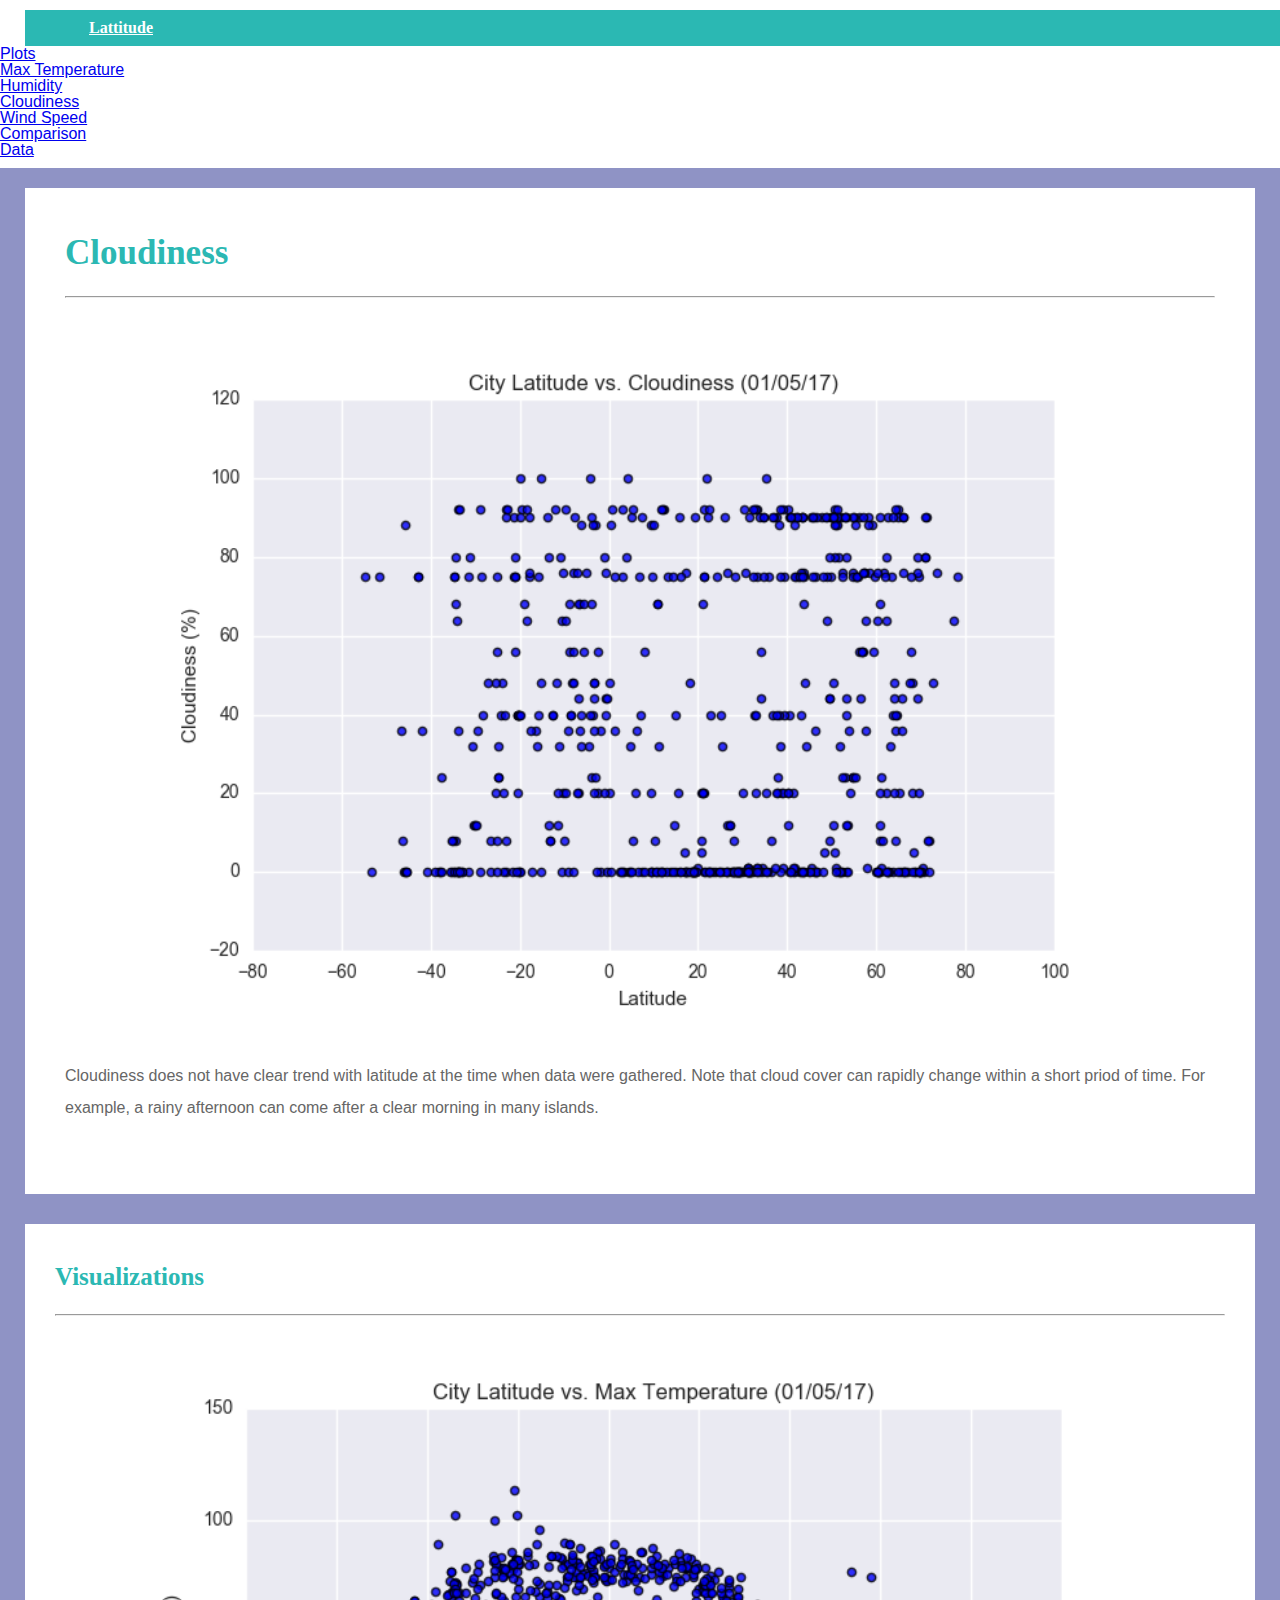
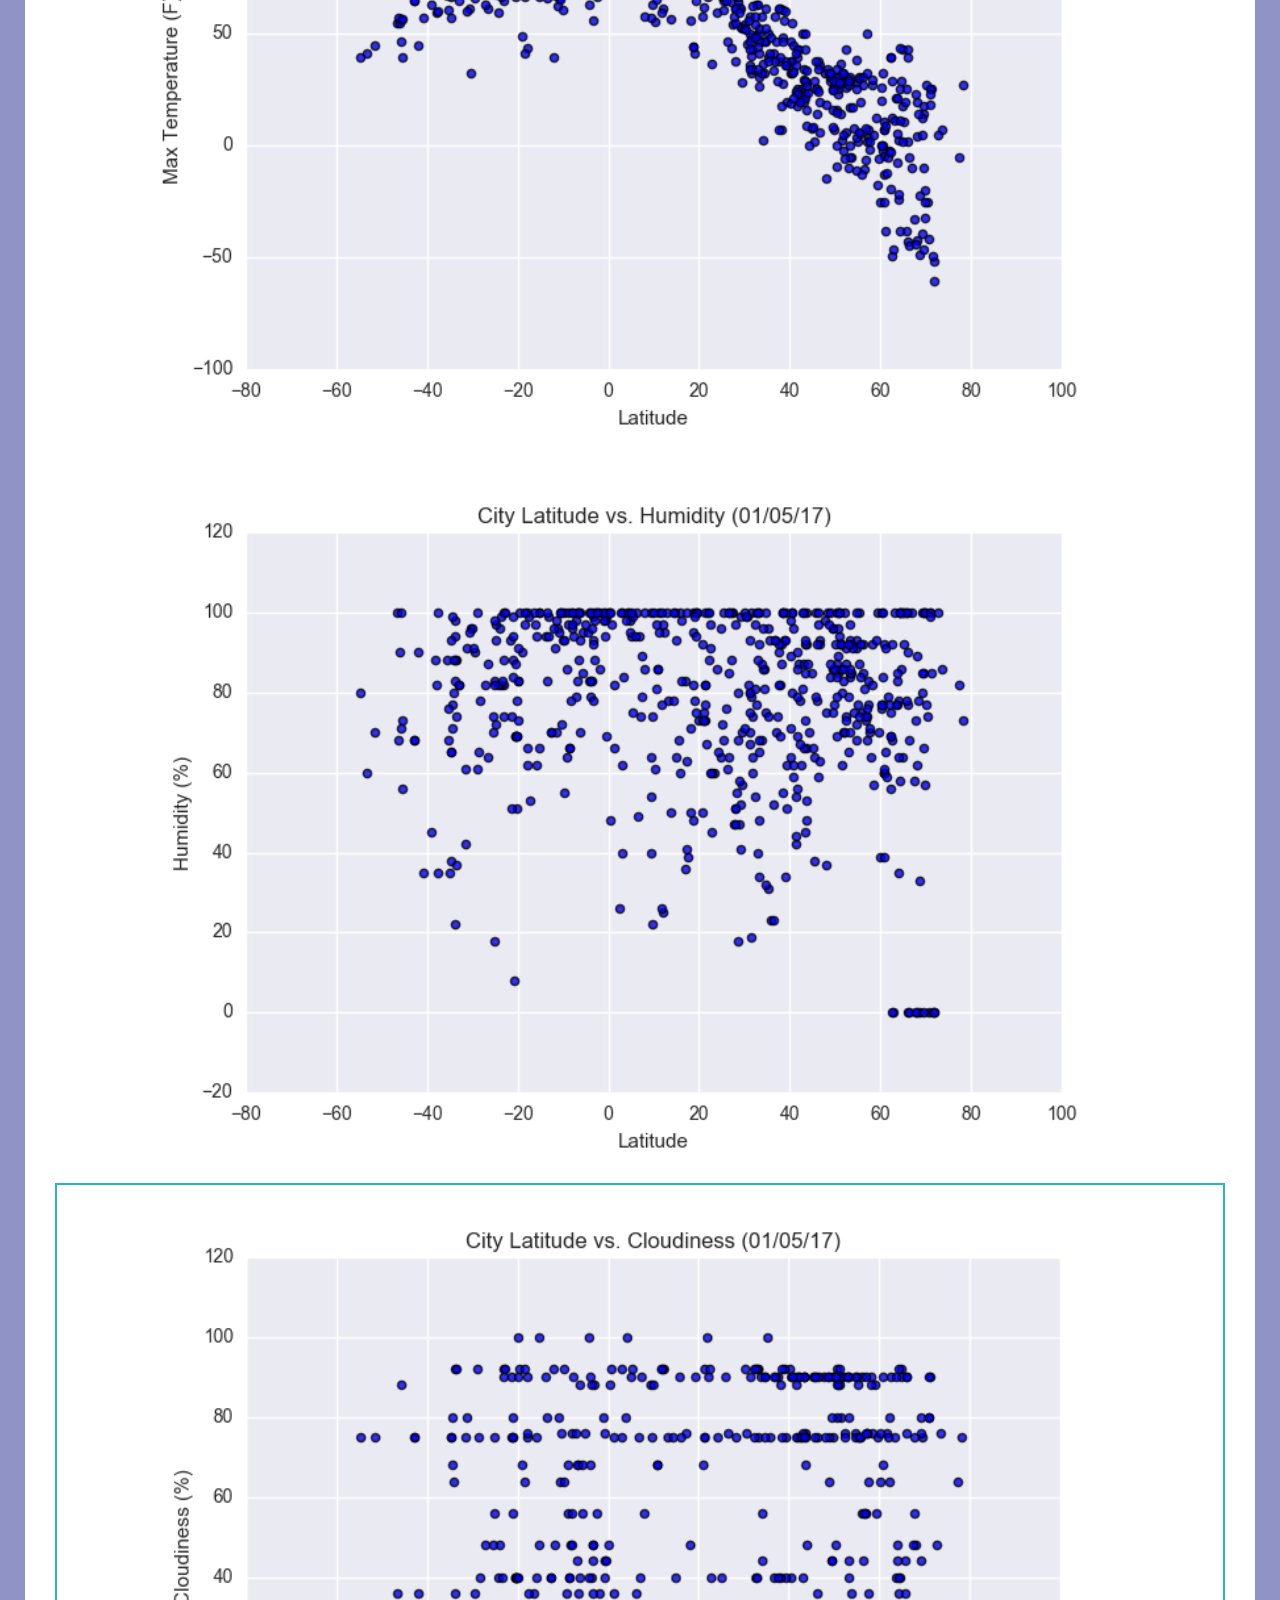
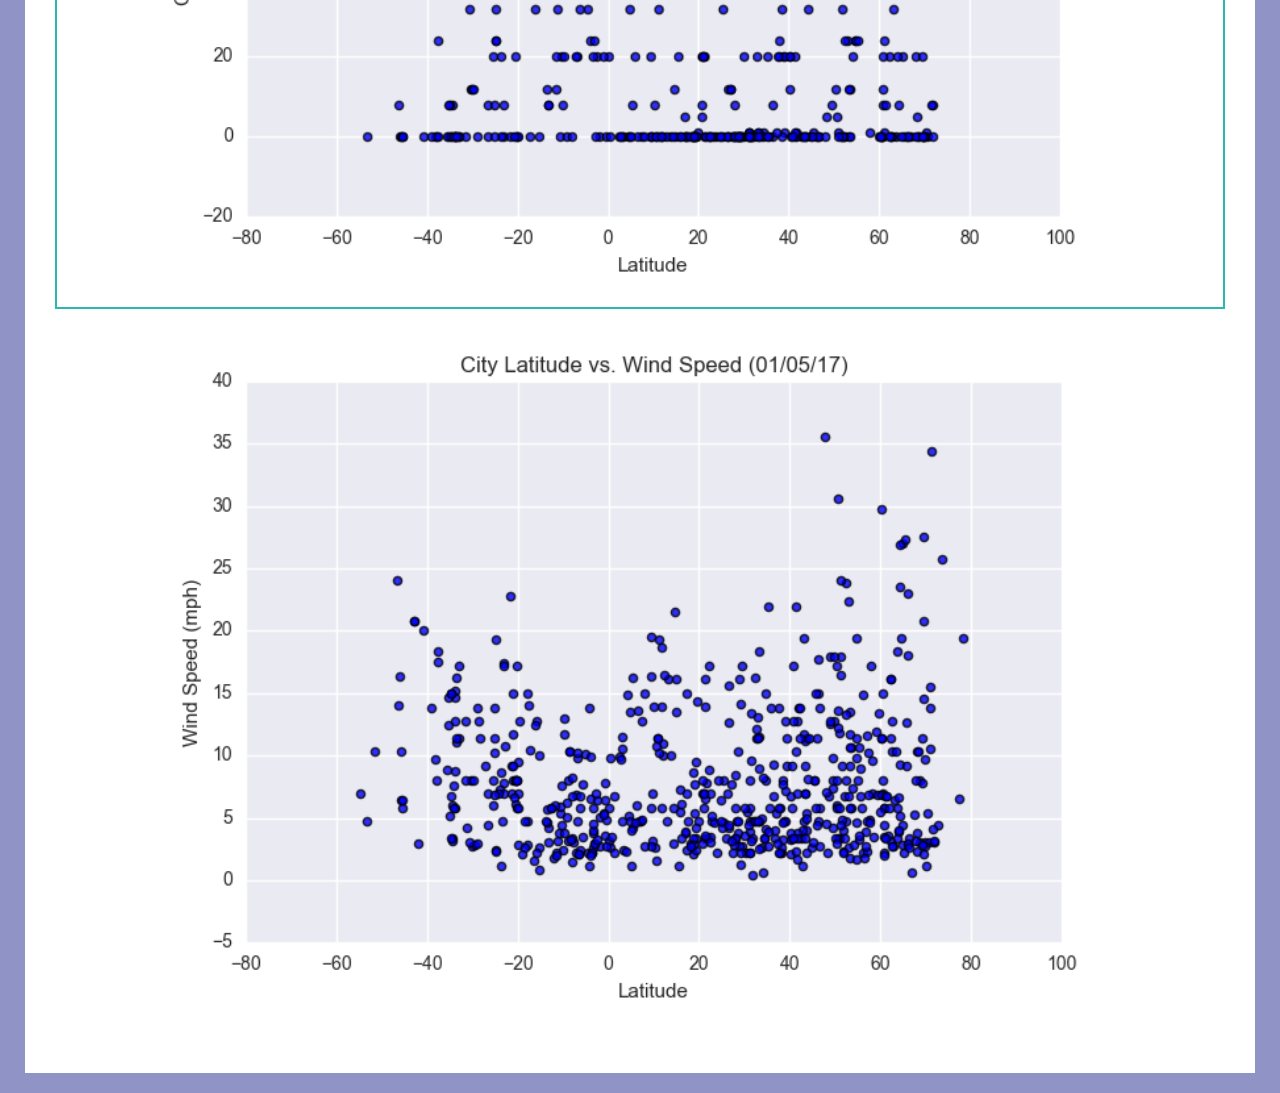
<file: visualizations/cloudiness.html>
<!-- This is the cloudiness visualization page -->
<!DOCTYPE html>
<html lang="us-en">

  <head>

    <meta charset="UTF-8">

    <!--tab title-->
    <title>Bootstrap Visualization Dashboard</title>

    <!--stylesheets-->
    <link href="https://cdn.jsdelivr.net/npm/bootstrap@5.1.3/dist/css/bootstrap.min.css" rel="stylesheet" integrity="sha384-1BmE4kWBq78iYhFldvKuhfTAU6auU8tT94WrHftjDbrCEXSU1oBoqyl2QvZ6jIW3" crossorigin="anonymous">
    <link rel="stylesheet" href="../reset.css">
    <link rel="stylesheet" href="../style.css">

  </head>

  <body>

    <!--navbar-->
    <nav class="navbar navbar-default">
      <div class="navbar-container container-fluid">

        <div class="navbar-header">
          
          <!--site name-->
          <a class="navbar-brand" href="../index.html">Lattitude</a>
        </div>
    
            <!-- large screen dropdown -->
            <li class="nav-item dropdown" id="large-screen-dropdown">
              <a href="#" class="nav-link dropdown-toggle" id="navbarDropdown" data-bs-toggle="dropdown" role="button" aria-expanded="false">Plots</a>
              <ul class="dropdown-menu" aria-labelledby="navbarDropdown">
                <li><a href="./temp.html">Max Temperature</a></li>
                <li><a href="./humidity.html">Humidity</a></li>
                <li><a href="./cloudiness.html">Cloudiness</a></li>
                <li><a href="./wind-speed.html">Wind Speed</a></li>
              </ul>
            </li>

            <!-- small screen dropdown -->
            <a href="#" class="mobile-button" id="small-screen-dropdown" role="button">Plots<span class="caret"></span></a>
            <ul class="nav navbar-nav mobile-menu" id="small-screen-dropdown-list">
              <li><a href="./temp.html">Max Temperature</a></li>
              <li><a href="./humidity.html">Humidity</a></li>
              <li><a href="./cloudiness.html">Cloudiness</a></li>
              <li><a href="./wind-speed.html">Wind Speed</a></li>
            </ul>

            <li><a href="../comparison.html">Comparison</a></li>
            <li><a href="../data.html">Data</a></li>
        
      </div>
    </nav>

    <!-- content -->
    <div class="content-container container-fluid">
      <div class="row">

        <!-- main content -->
        <main class="col-md-7 col-xs-12">
          <div class="main-padding">
            <h1 class="header">Cloudiness</h1>
            <hr>
            <div class="main-content">
              <img class="main-image-nonfloat" src="../Resources/assets/images/Fig3.png" alt="cloudiness vs latitude">
              <p>Cloudiness does not have clear trend with latitude at the time when data were gathered. Note that cloud cover can rapidly change within a short priod of time. For example, a rainy afternoon can come after a clear morning in many islands.</p>
            </div>
          </div>
        </main>

        <!-- side content -->
        <div class="col-md-5">
          <div class="side-padding">
            <h2 class="header">Visualizations</h2>
            <hr>
            <div class="container-fluid">
              <div class="row side-row">
                <div class="col-md-6">
                  <a href="./temp.html">
                    <img src="../Resources/assets/images/Fig1.png" alt="max temperature vs latitude" class="side-image">
                  </a>
                </div>
                <div class="col-md-6">
                  <a href="./humidity.html">
                    <img src="../Resources/assets/images/Fig2.png" alt="humidity vs latitude" class="side-image">
                  </a>
                </div>
                <div class="col-md-6 side-highlight">
                  <a href="./cloudiness.html">
                    <img src="../Resources/assets/images/Fig3.png" alt="cloudiness vs latitude" class="side-image">
                  </a>
                </div>
                <div class="col-md-6">
                  <a href="./wind-speed.html">
                    <img src="../Resources/assets/images/Fig4.png" alt="wind speed vs latitude" class="side-image">
                  </a>
                </div>
              </div>
            </div>
          </div>
        </div>

      </div>
    </div>

    <script src="https://cdn.jsdelivr.net/npm/bootstrap@5.1.3/dist/js/bootstrap.bundle.min.js" integrity="sha384-ka7Sk0Gln4gmtz2MlQnikT1wXgYsOg+OMhuP+IlRH9sENBO0LRn5q+8nbTov4+1p" crossorigin="anonymous"></script>

  </body>

</html>
</file>
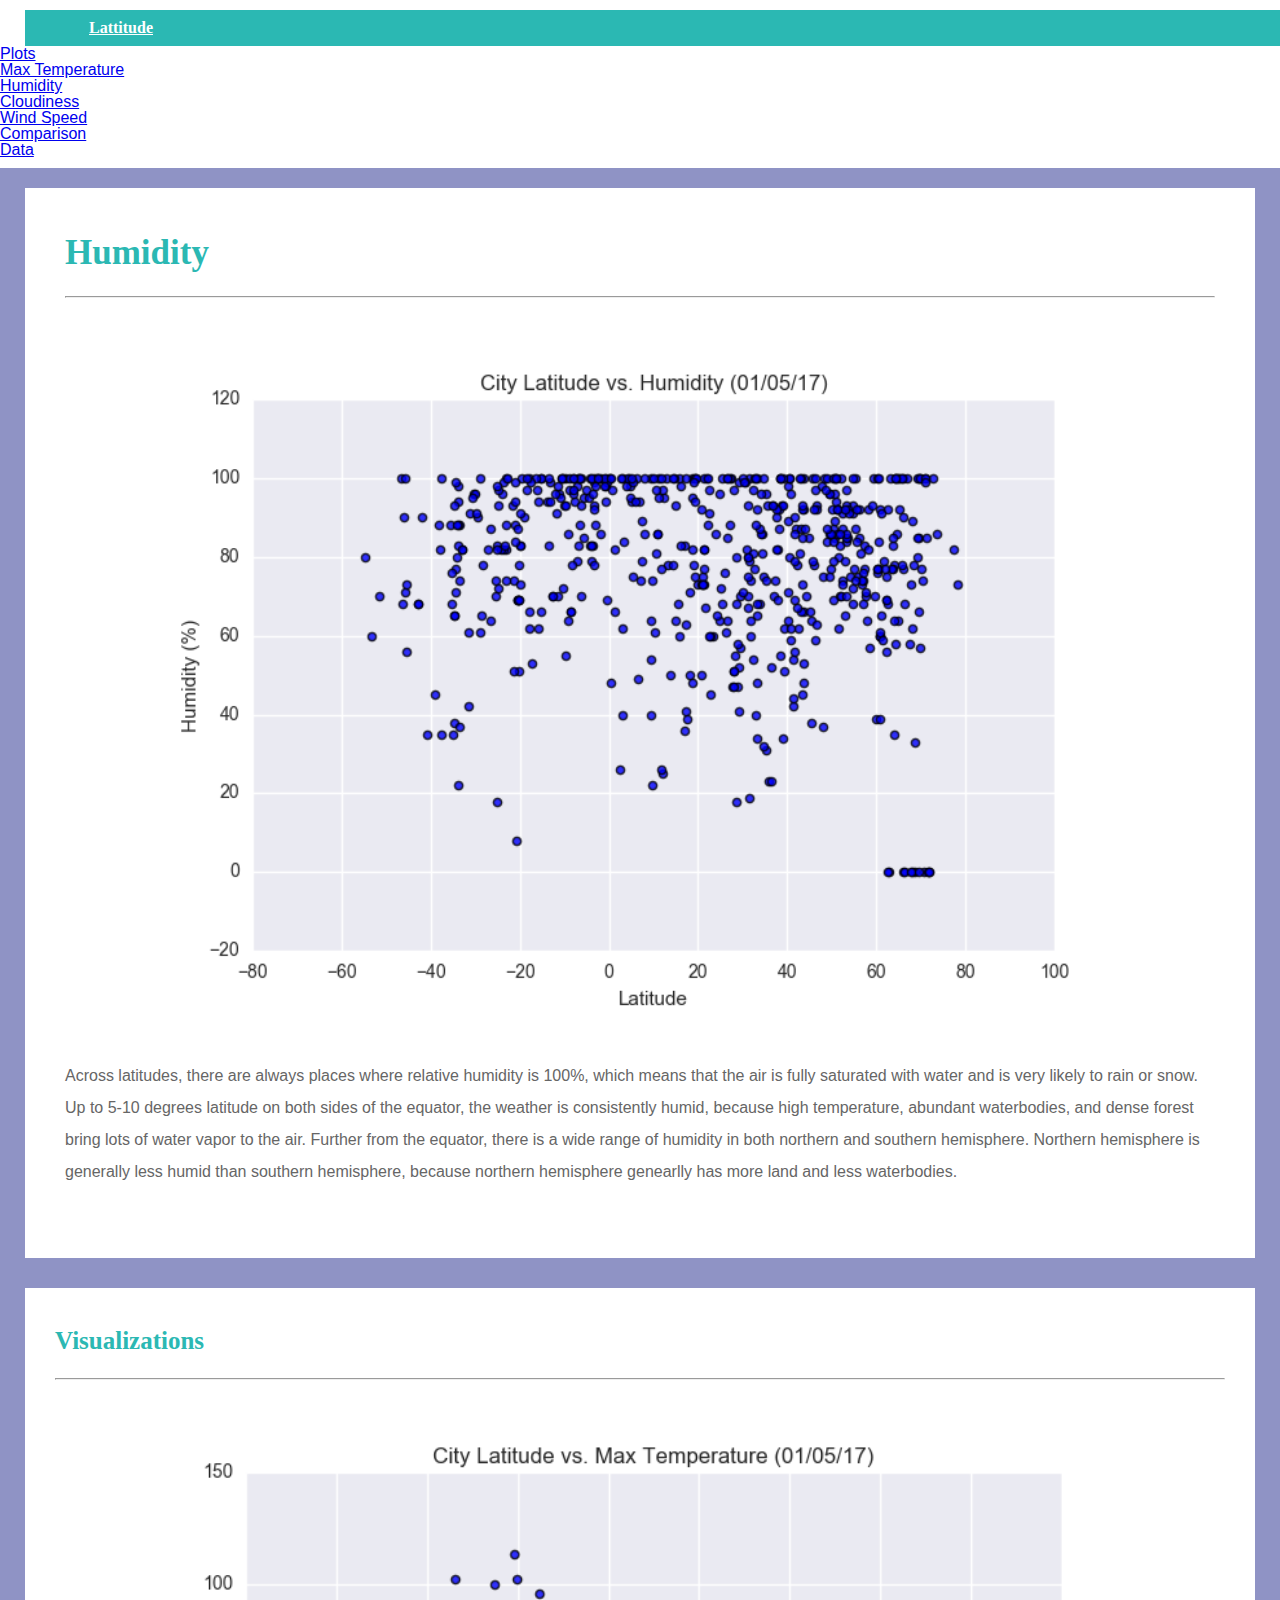
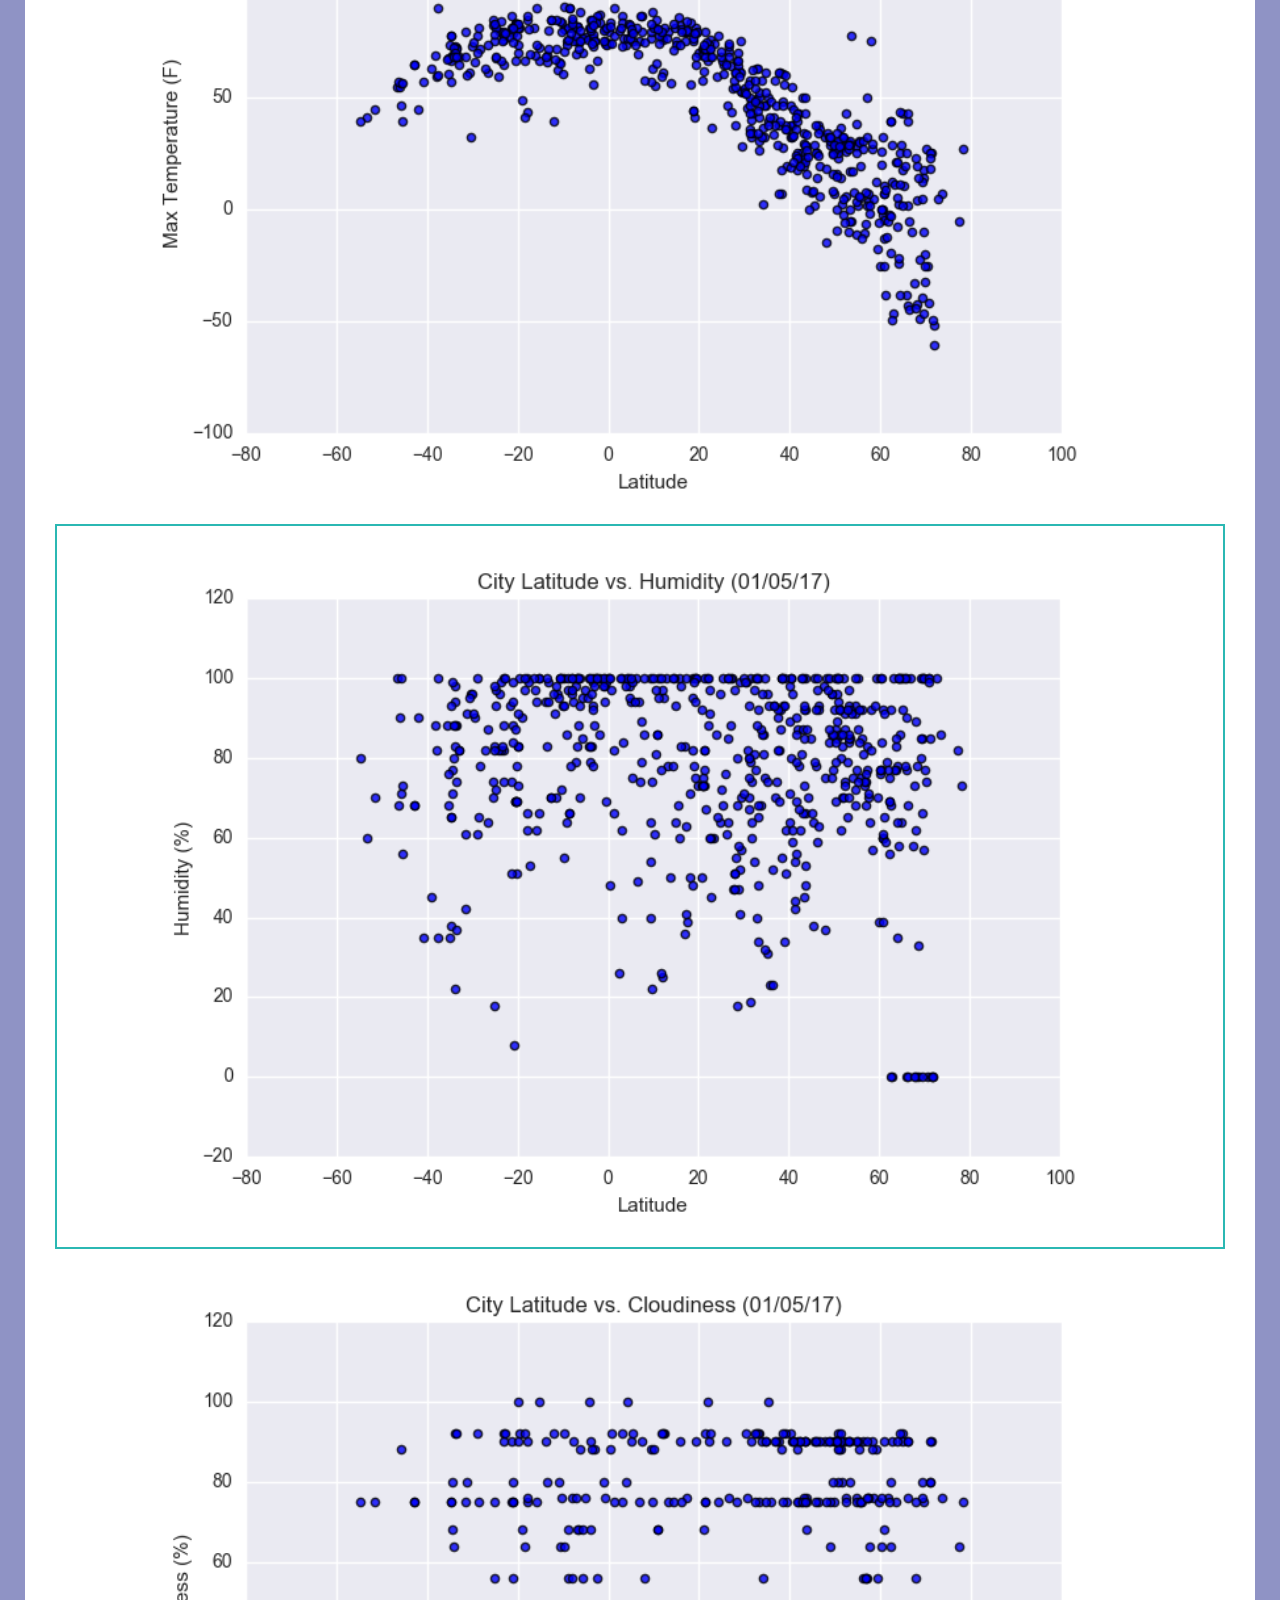
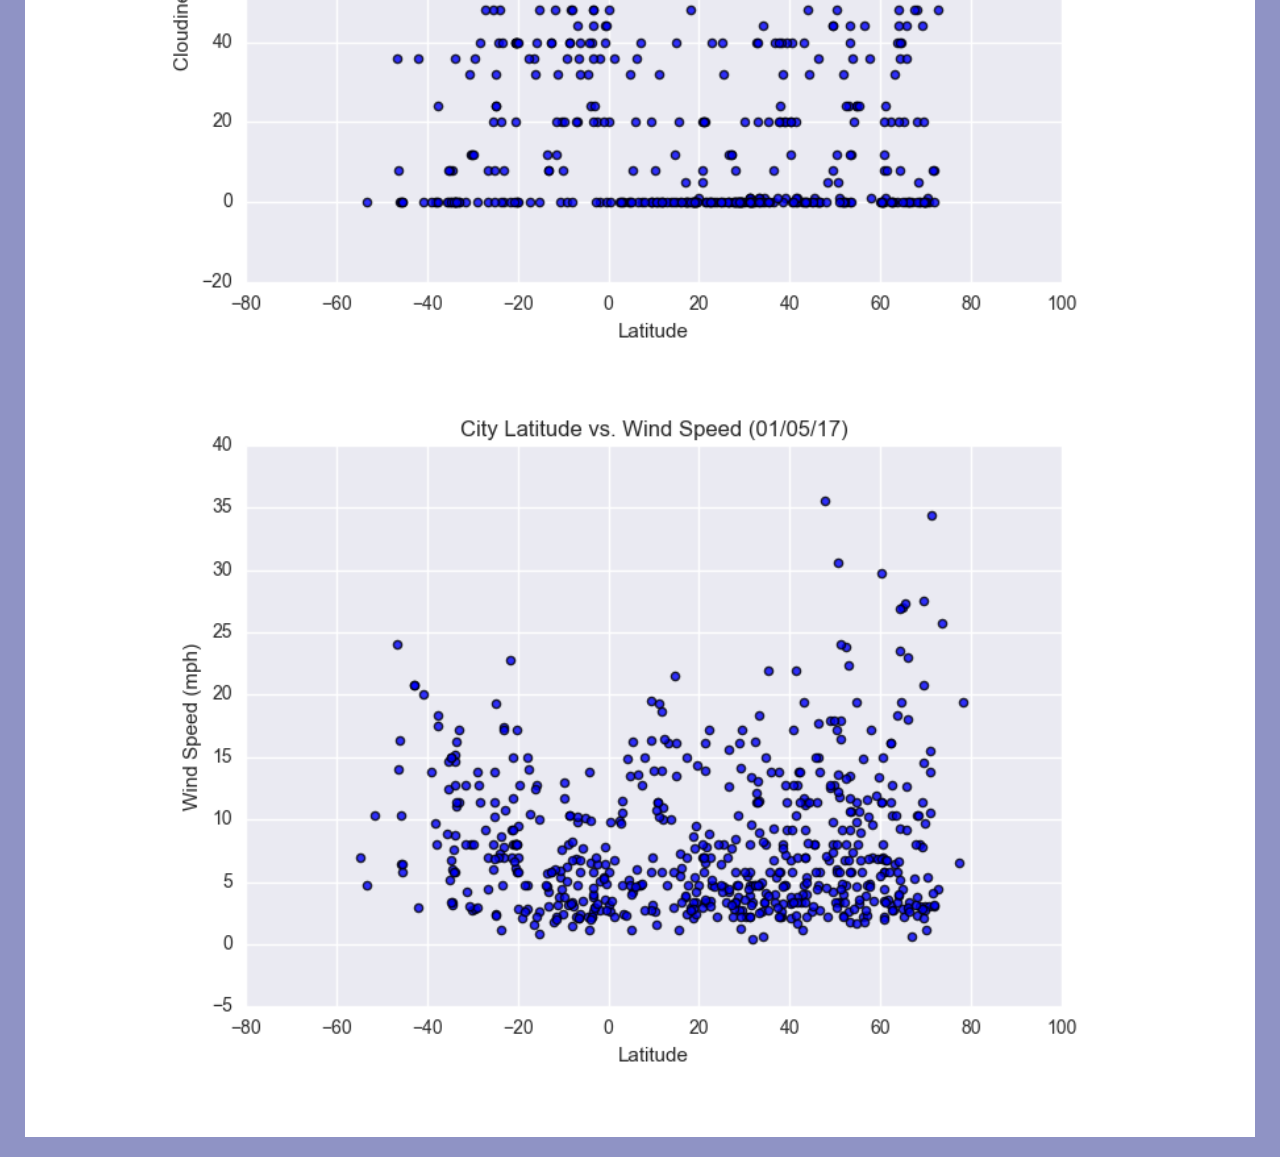
<file: visualizations/humidity.html>
<!-- This is the humidity visualization page -->
<!DOCTYPE html>
<html lang="us-en">

  <head>

    <meta charset="UTF-8">

    <!--page title-->
    <title>Bootstrap Visualization Dashboard</title>

    <!--stylesheets-->
    <link href="https://cdn.jsdelivr.net/npm/bootstrap@5.1.3/dist/css/bootstrap.min.css" rel="stylesheet" integrity="sha384-1BmE4kWBq78iYhFldvKuhfTAU6auU8tT94WrHftjDbrCEXSU1oBoqyl2QvZ6jIW3" crossorigin="anonymous">
    <link rel="stylesheet" href="../reset.css">
    <link rel="stylesheet" href="../style.css">

  </head>

  <body>

    <!--navbar-->
    <nav class="navbar navbar-default">
      <div class="navbar-container container-fluid">

        <div class="navbar-header">

          <!--site name-->
          <a class="navbar-brand" href="../index.html">Lattitude</a>
        </div>

            <!-- large screen dropdown -->
            <li class="nav-item dropdown" id="large-screen-dropdown">
              <a href="#" class="nav-link dropdown-toggle" id="navbarDropdown" data-bs-toggle="dropdown" role="button" aria-expanded="false">Plots</a>
              <ul class="dropdown-menu" aria-labelledby="navbarDropdown">
                <li><a href="./temp.html">Max Temperature</a></li>
                <li><a href="./humidity.html">Humidity</a></li>
                <li><a href="./cloudiness.html">Cloudiness</a></li>
                <li><a href="./wind-speed.html">Wind Speed</a></li>
              </ul>
            </li>

            <!-- small screen dropdown -->
            <a href="#" class="mobile-button" id="small-screen-dropdown" role="button">Plots<span class="caret"></span></a>
            <ul class="nav navbar-nav mobile-menu" id="small-screen-dropdown-list">
              <li><a href="./temp.html">Max Temperature</a></li>
              <li><a href="./humidity.html">Humidity</a></li>
              <li><a href="./cloudiness.html">Cloudiness</a></li>
              <li><a href="./wind-speed.html">Wind Speed</a></li>
            </ul>

            <li><a href="../comparison.html">Comparison</a></li>
            <li><a href="../data.html">Data</a></li>
        
      </div>
    </nav>

    <!-- content -->
    <div class="content-container container-fluid">
      <div class="row">

        <!-- main content -->
        <main class="col-md-7 col-xs-12">
          <div class="main-padding">
            <h1 class="header">Humidity</h1>
            <hr>
            <div class="main-content">
              <img class="main-image-nonfloat" src="../Resources/assets/images/Fig2.png" alt="humidity vs latitude">
              <p>Across latitudes, there are always places where relative humidity is 100%, which means that the air is fully saturated with water and is very likely to rain or snow. Up to 5-10 degrees latitude on both sides of the equator, the weather is consistently humid, because high temperature, abundant waterbodies, and dense forest bring lots of water vapor to the air. Further from the equator, there is a wide range of humidity in both northern and southern hemisphere. Northern hemisphere is generally less humid than southern hemisphere, because northern hemisphere genearlly has more land and less waterbodies.</p>
            </div>
          </div>
        </main>

        <!-- side content -->
        <div class="col-md-5">
          <div class="side-padding">
            <h2 class="header">Visualizations</h2>
            <hr>
            <div class="container-fluid">
              <div class="row side-row">
                <div class="col-md-6">
                  <a href="./temp.html">
                    <img src="../Resources/assets/images/Fig1.png" alt="max temperature vs latitude" class="side-image">
                  </a>
                </div>
                <div class="col-md-6 side-highlight">
                  <a href="./humidity.html">
                    <img src="../Resources/assets/images/Fig2.png" alt="humidity vs latitude" class="side-image">
                  </a>
                </div>
                <div class="col-md-6">
                  <a href="./cloudiness.html">
                    <img src="../Resources/assets/images/Fig3.png" alt="cloudiness vs latitude" class="side-image">
                  </a>
                </div>
                <div class="col-md-6">
                  <a href="./wind-speed.html">
                    <img src="../Resources/assets/images/Fig4.png" alt="wind speed vs latitude" class="side-image">
                  </a>
                </div>
              </div>
            </div>
          </div>
        </div>

      </div>
    </div>

    <script src="https://cdn.jsdelivr.net/npm/bootstrap@5.1.3/dist/js/bootstrap.bundle.min.js" integrity="sha384-ka7Sk0Gln4gmtz2MlQnikT1wXgYsOg+OMhuP+IlRH9sENBO0LRn5q+8nbTov4+1p" crossorigin="anonymous"></script>

  </body>

</html>
</file>
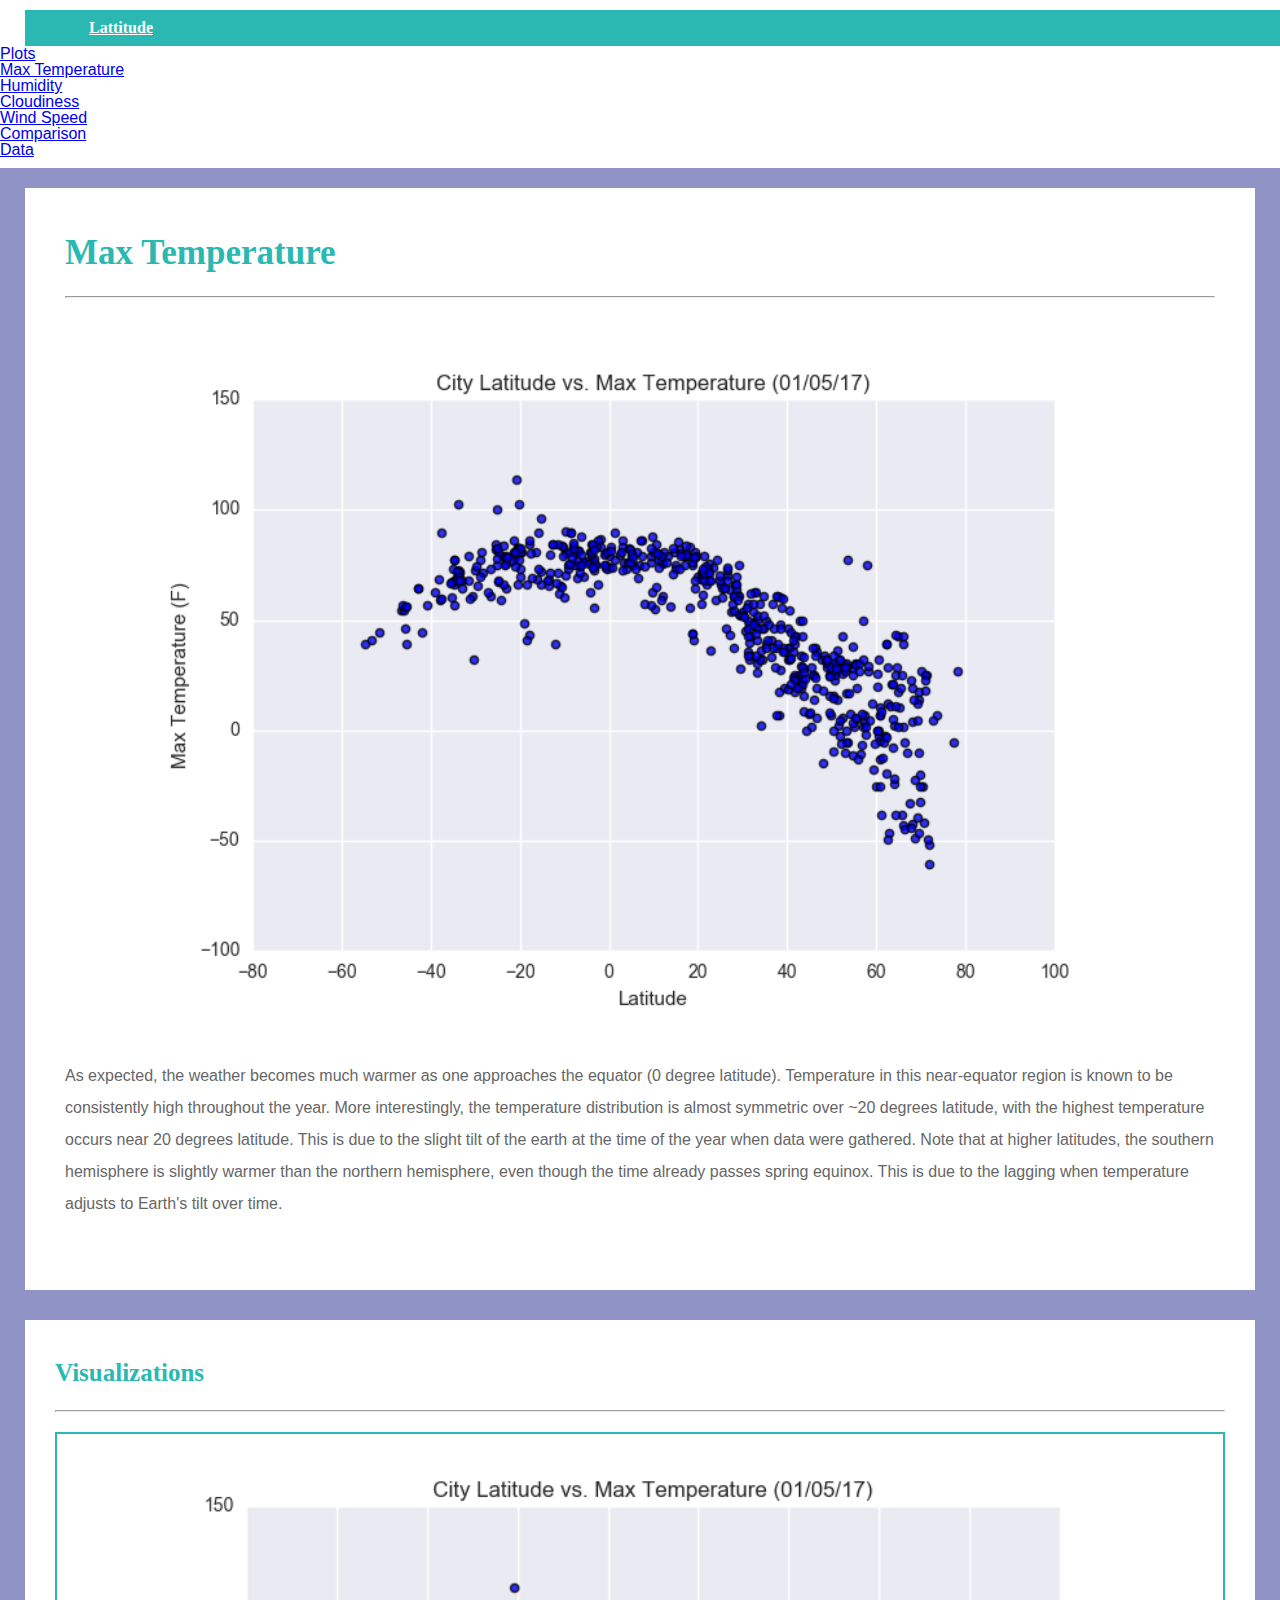
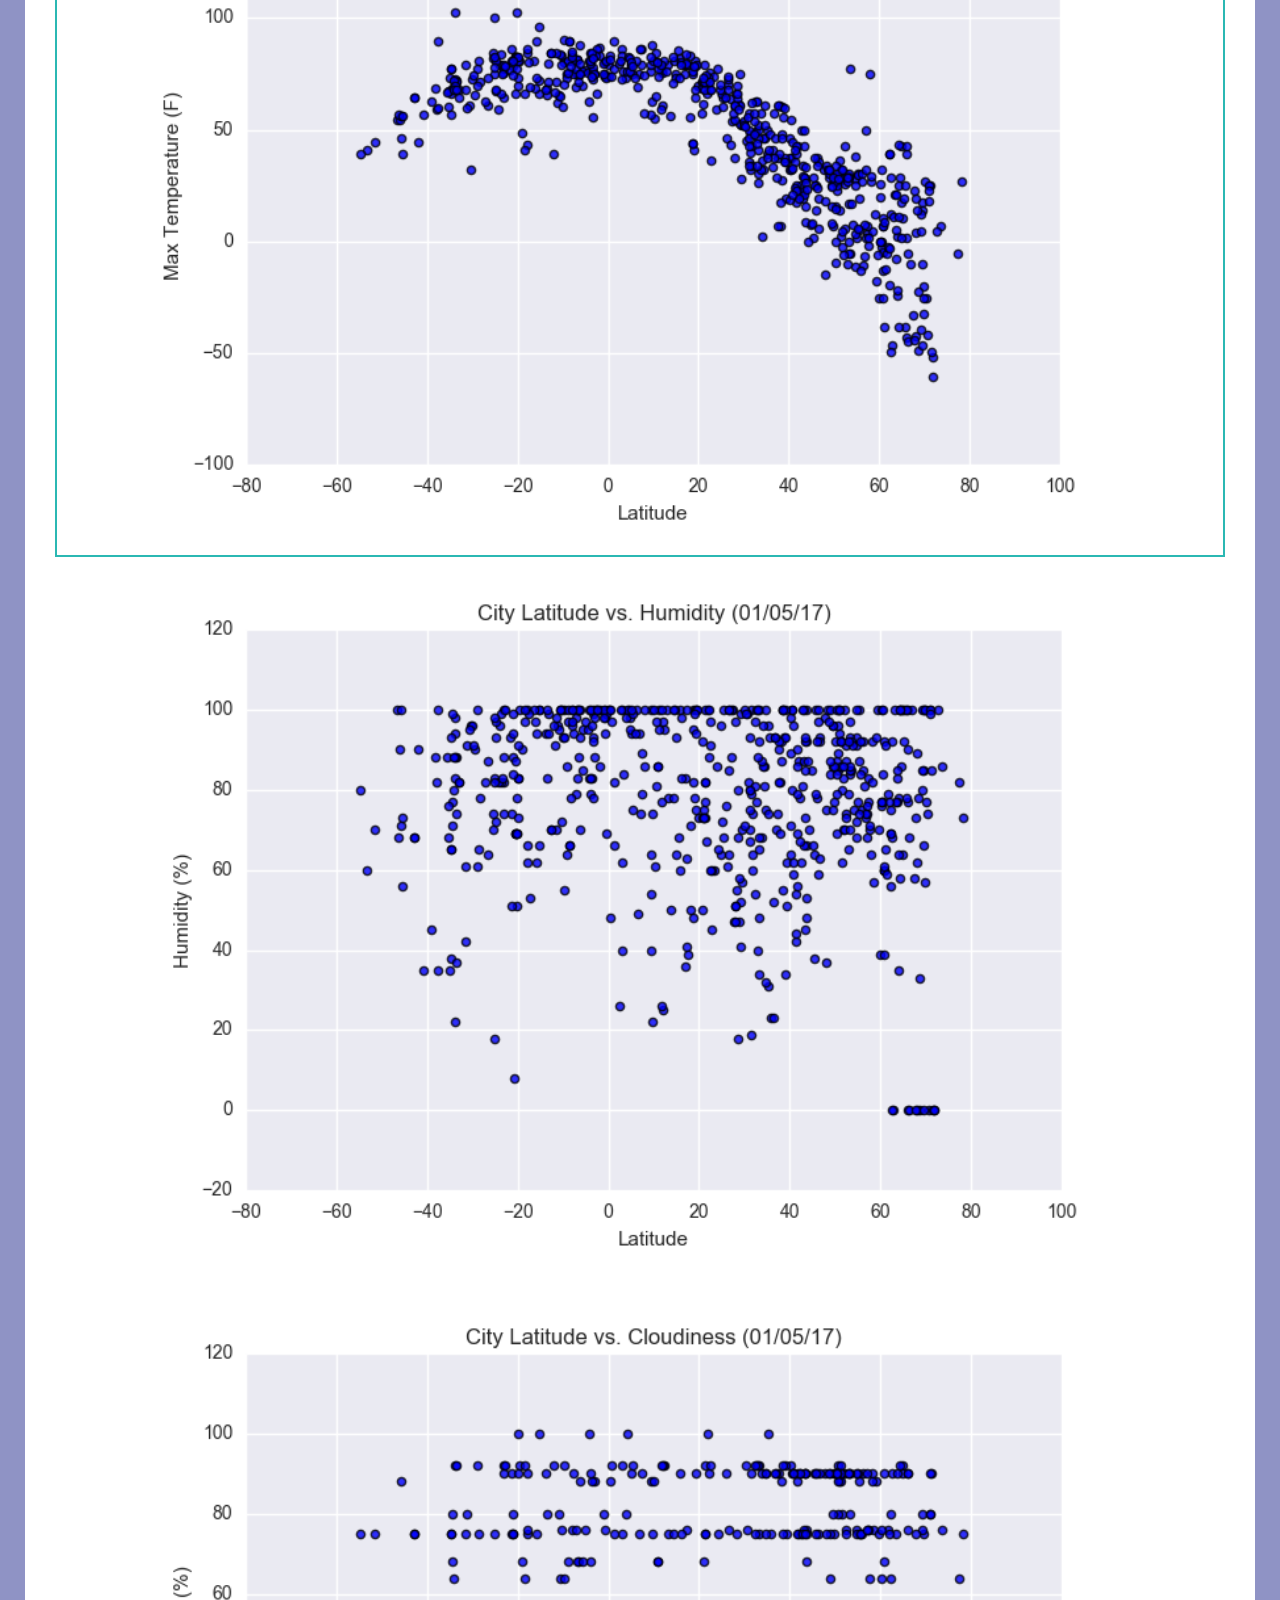
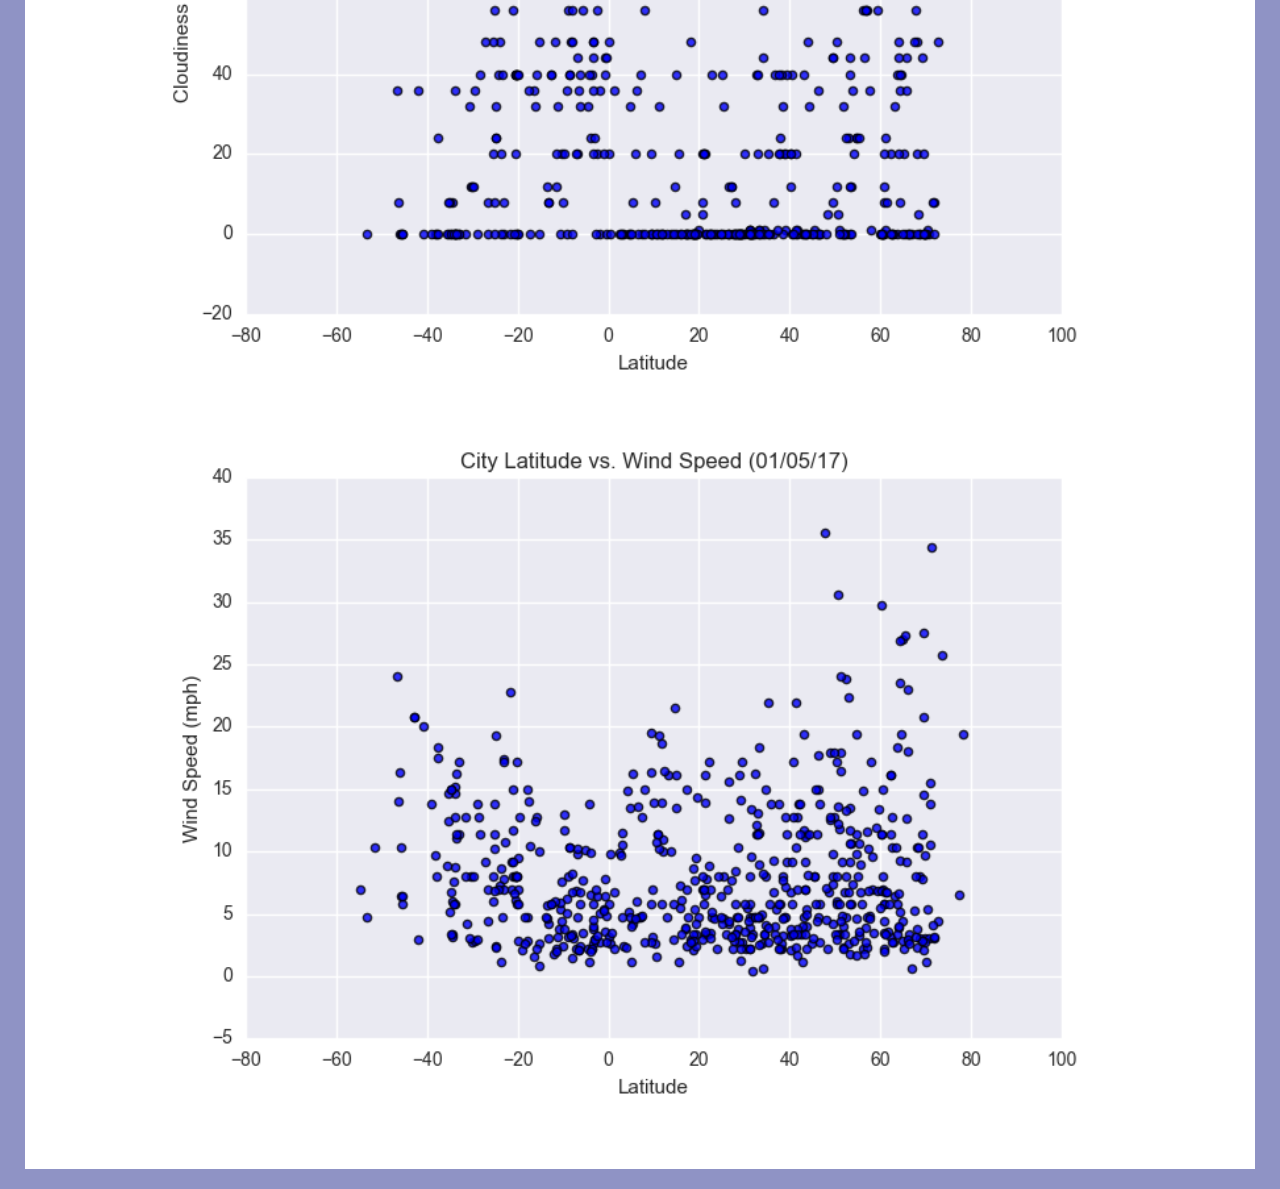
<file: visualizations/temp.html>
<!-- This is the temperature visualization page -->
<!DOCTYPE html>
<html lang="us-en">

  <head>

    <meta charset="UTF-8">

    <!--page title-->
    <title>Bootstrap Visualization Dashboard</title>

    <!--stylesheets-->
    <link href="https://cdn.jsdelivr.net/npm/bootstrap@5.1.3/dist/css/bootstrap.min.css" rel="stylesheet" integrity="sha384-1BmE4kWBq78iYhFldvKuhfTAU6auU8tT94WrHftjDbrCEXSU1oBoqyl2QvZ6jIW3" crossorigin="anonymous">
    <link rel="stylesheet" href="../reset.css">
    <link rel="stylesheet" href="../style.css">

  </head>

  <body>

    <!--navbar-->
    <nav class="navbar navbar-default">
      <div class="navbar-container container-fluid">

        <div class="navbar-header">

          <!--site name-->
          <a class="navbar-brand" href="../index.html">Lattitude</a>
        </div>

            <!-- large screen dropdown -->
            <li class="nav-item dropdown" id="large-screen-dropdown">
              <a href="#" class="nav-link dropdown-toggle" id="navbarDropdown" data-bs-toggle="dropdown" role="button" aria-expanded="false">Plots</a>
              <ul class="dropdown-menu" aria-labelledby="navbarDropdown">
                <li><a href="./temp.html">Max Temperature</a></li>
                <li><a href="./humidity.html">Humidity</a></li>
                <li><a href="./cloudiness.html">Cloudiness</a></li>
                <li><a href="./wind-speed.html">Wind Speed</a></li>
              </ul>
            </li>

            <!-- small screen dropdown -->
            <a href="#" class="mobile-button" id="small-screen-dropdown" role="button">Plots<span class="caret"></span></a>
            <ul class="nav navbar-nav mobile-menu" id="small-screen-dropdown-list">
              <li><a href="./temp.html">Max Temperature</a></li>
              <li><a href="./humidity.html">Humidity</a></li>
              <li><a href="./cloudiness.html">Cloudiness</a></li>
              <li><a href="./wind-speed.html">Wind Speed</a></li>
            </ul>

            <li><a href="../comparison.html">Comparison</a></li>
            <li><a href="../data.html">Data</a></li>
        
      </div>
    </nav>

    <!-- content -->
    <div class="content-container container-fluid">
      <div class="row">

        <!-- main content -->
        <main class="col-md-7 col-xs-12">
          <div class="main-padding">
            <h1 class="header">Max Temperature</h1>
            <hr>
            <div class="main-content">
              <img class="main-image-nonfloat" src="../Resources/assets/images/Fig1.png" alt="cloudiness vs latitude">
              <p>As expected, the weather becomes much warmer as one approaches the equator (0 degree latitude). Temperature in this near-equator region is known to be consistently high throughout the year. More interestingly, the temperature distribution is almost symmetric over ~20 degrees latitude, with the highest temperature occurs near 20 degrees latitude. This is due to the slight tilt of the earth at the time of the year when data were gathered. Note that at higher latitudes, the southern hemisphere is slightly warmer than the northern hemisphere, even though the time already passes spring equinox. This is due to the lagging when temperature adjusts to Earth's tilt over time.</p>
            </div>
          </div>
        </main>

        <!-- side content -->
        <div class="col-md-5">
          <div class="side-padding">
            <h2 class="header">Visualizations</h2>
            <hr>
            <div class="container-fluid">
              <div class="row side-row">
                <div class="col-md-6 side-highlight">
                  <a href="./temp.html">
                    <img src="../Resources/assets/images/Fig1.png" alt="max temperature vs latitude" class="side-image">
                  </a>
                </div>
                <div class="col-md-6">
                  <a href="./humidity.html">
                    <img src="../Resources/assets/images/Fig2.png" alt="humidity vs latitude" class="side-image">
                  </a>
                </div>
                <div class="col-md-6">
                  <a href="./cloudiness.html">
                    <img src="../Resources/assets/images/Fig3.png" alt="cloudiness vs latitude" class="side-image">
                  </a>
                </div>
                <div class="col-md-6">
                  <a href="./wind-speed.html">
                    <img src="../Resources/assets/images/Fig4.png" alt="wind speed vs latitude" class="side-image">
                  </a>
                </div>
              </div>
            </div>
          </div>
        </div>

      </div>
    </div>

    <script src="https://cdn.jsdelivr.net/npm/bootstrap@5.1.3/dist/js/bootstrap.bundle.min.js" integrity="sha384-ka7Sk0Gln4gmtz2MlQnikT1wXgYsOg+OMhuP+IlRH9sENBO0LRn5q+8nbTov4+1p" crossorigin="anonymous"></script>
  
  </body>

</html>
</file>
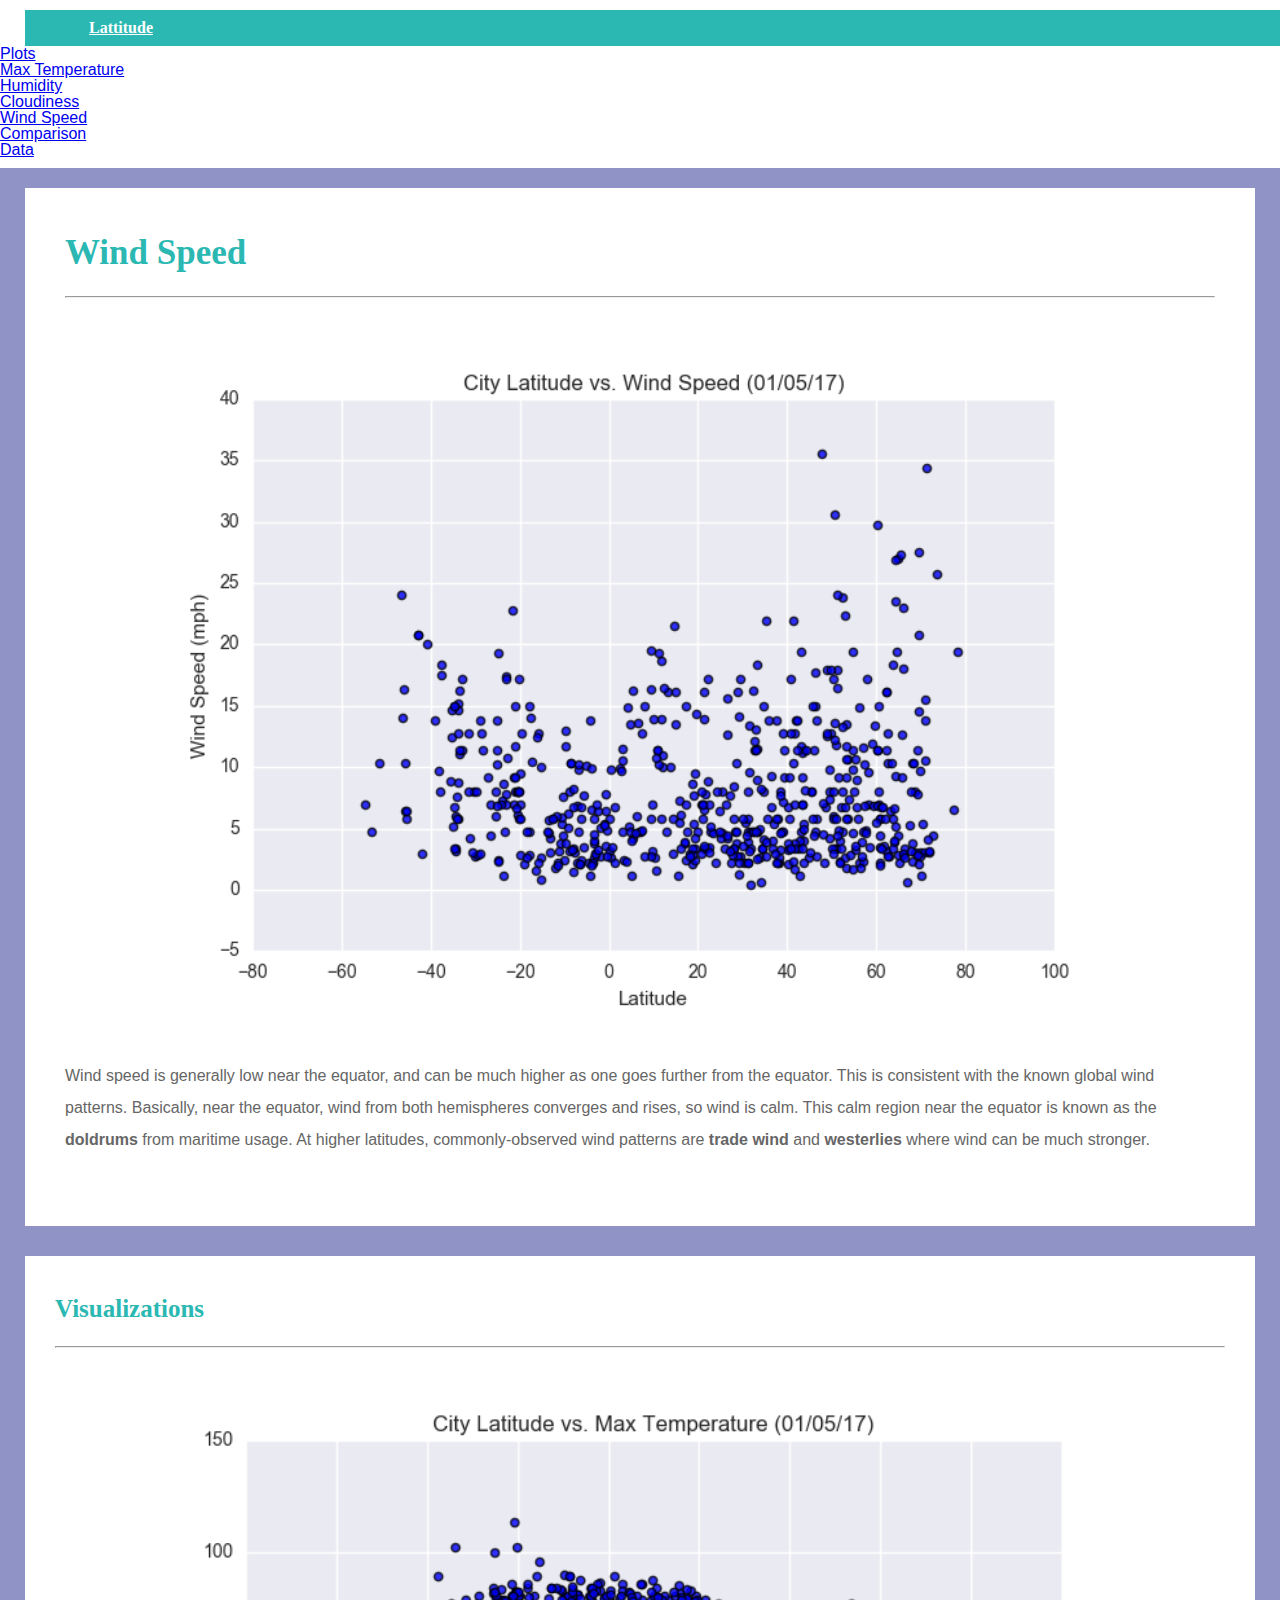
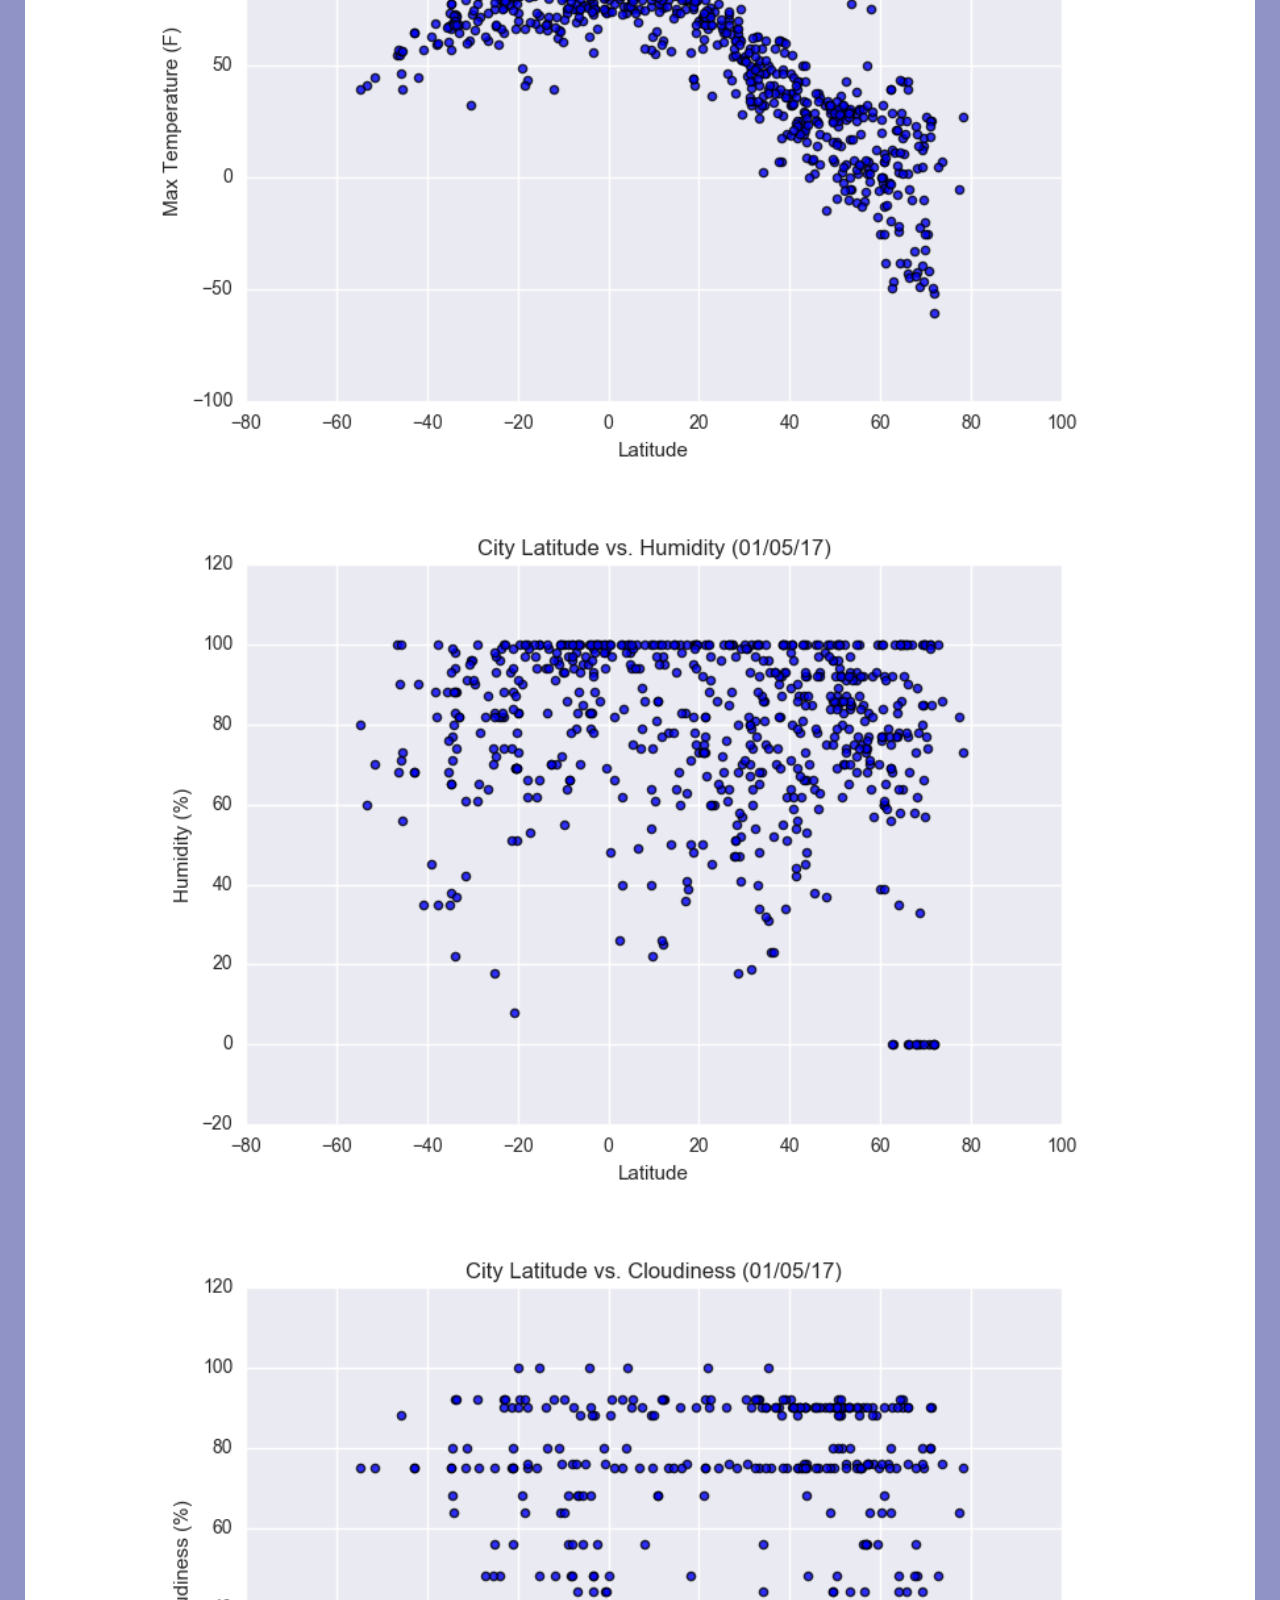
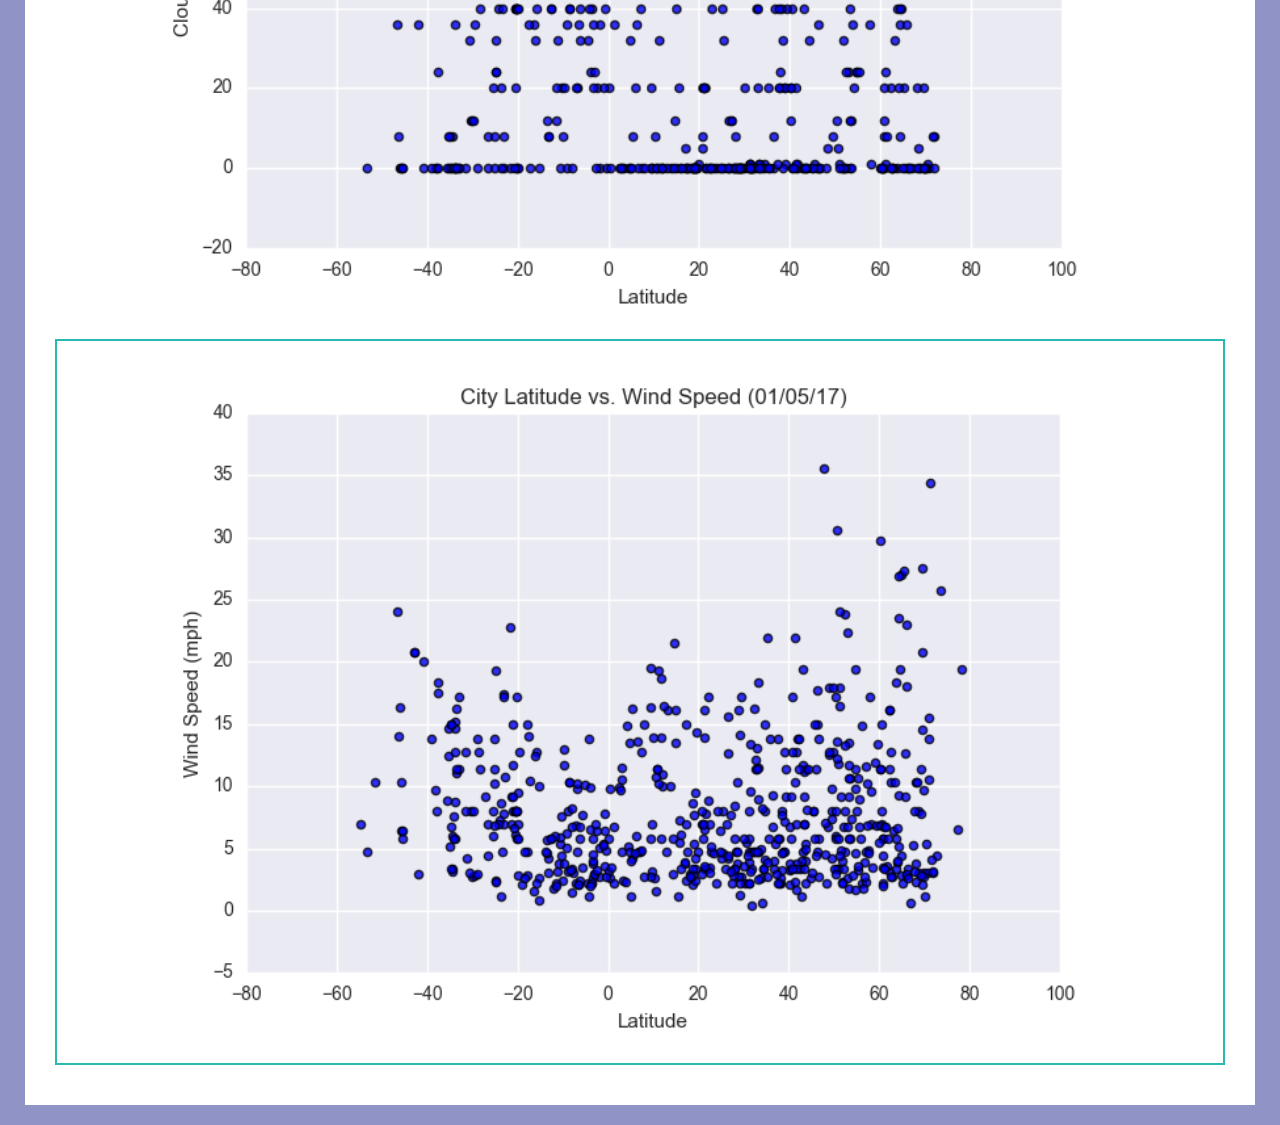
<file: visualizations/wind-speed.html>
<!-- This is the wind speed visualization page -->
<!DOCTYPE html>
<html lang="us-en">

  <head>

    <meta charset="UTF-8">

    <!--page title-->
    <title>Bootstrap Visualization Dashboard</title>

    <!--stylesheets-->
    <link href="https://cdn.jsdelivr.net/npm/bootstrap@5.1.3/dist/css/bootstrap.min.css" rel="stylesheet" integrity="sha384-1BmE4kWBq78iYhFldvKuhfTAU6auU8tT94WrHftjDbrCEXSU1oBoqyl2QvZ6jIW3" crossorigin="anonymous">
    <link rel="stylesheet" href="../reset.css">
    <link rel="stylesheet" href="../style.css">

  </head>

  <body>

    <!--navbar-->
    <nav class="navbar navbar-default">
      <div class="navbar-container container-fluid">

        <div class="navbar-header">

          <!--site name-->
          <a class="navbar-brand" href="../index.html">Lattitude</a>
        </div>

            <!-- large screen dropdown -->
            <li class="nav-item dropdown" id="large-screen-dropdown">
              <a href="#" class="nav-link dropdown-toggle" id="navbarDropdown" data-bs-toggle="dropdown" role="button" aria-expanded="false">Plots</a>
              <ul class="dropdown-menu" aria-labelledby="navbarDropdown">
                <li><a href="./temp.html">Max Temperature</a></li>
                <li><a href="./humidity.html">Humidity</a></li>
                <li><a href="./cloudiness.html">Cloudiness</a></li>
                <li><a href="./wind-speed.html">Wind Speed</a></li>
              </ul>
            </li>

            <!-- small screen dropdown -->
            <a href="#" class="mobile-button" id="small-screen-dropdown" role="button">Plots<span class="caret"></span></a>
            <ul class="nav navbar-nav mobile-menu" id="small-screen-dropdown-list">
              <li><a href="./temp.html">Max Temperature</a></li>
              <li><a href="./humidity.html">Humidity</a></li>
              <li><a href="./cloudiness.html">Cloudiness</a></li>
              <li><a href="./wind-speed.html">Wind Speed</a></li>
            </ul>

            <li><a href="../comparison.html">Comparison</a></li>
            <li><a href="../data.html">Data</a></li>
        
      </div>
    </nav>

    <!-- content -->
    <div class="content-container container-fluid">
      <div class="row">

        <!-- main content -->
        <main class="col-md-7 col-xs-12">
          <div class="main-padding">
            <h1 class="header">Wind Speed</h1>
            <hr>
            <div class="main-content">
              <img class="main-image-nonfloat" src="../Resources/assets/images/Fig4.png" alt="wind speed vs latitude">
              <p>Wind speed is generally low near the equator, and can be much higher as one goes further from the equator. This is consistent with the known global wind patterns. Basically, near the equator, wind from both hemispheres converges and rises, so wind is calm. This calm region near the equator is known as the <strong>doldrums</strong> from maritime usage. At higher latitudes, commonly-observed wind patterns are <strong>trade wind</strong> and <strong>westerlies</strong> where wind can be much stronger.</p>
            </div>
          </div>
        </main>

        <!-- side content -->
        <div class="col-md-5">
          <div class="side-padding">
            <h2 class="header">Visualizations</h2>
            <hr>
            <div class="container-fluid">
              <div class="row side-row">
                <div class="col-md-6">
                  <a href="./temp.html">
                    <img src="../Resources/assets/images/Fig1.png" alt="max temperature vs latitude" class="side-image">
                  </a>
                </div>
                <div class="col-md-6">
                  <a href="./humidity.html">
                    <img src="../Resources/assets/images/Fig2.png" alt="humidity vs latitude" class="side-image">
                  </a>
                </div>
                <div class="col-md-6">
                  <a href="./cloudiness.html">
                    <img src="../Resources/assets/images/Fig3.png" alt="cloudiness vs latitude" class="side-image">
                  </a>
                </div>
                <div class="col-md-6 side-highlight">
                  <a href="./wind-speed.html">
                    <img src="../Resources/assets/images/Fig4.png" alt="wind speed vs latitude" class="side-image">
                  </a>
                </div>
              </div>
            </div>
          </div>
        </div>

      </div>
    </div>

    <script src="https://cdn.jsdelivr.net/npm/bootstrap@5.1.3/dist/js/bootstrap.bundle.min.js" integrity="sha384-ka7Sk0Gln4gmtz2MlQnikT1wXgYsOg+OMhuP+IlRH9sENBO0LRn5q+8nbTov4+1p" crossorigin="anonymous"></script>
  
  </body>

</html>
</file>
<file: style.css>
html, body {
    min-height: 100vh;
    min-height: 100%;
}

body {
    background-color: rgb(143, 147, 197);
    border: none;
    font-family: Arial;
    margin: 0px;
}

.navbar-container {
    background-color: white;
    margin: 0px;
    padding-top: 10px;
    padding-bottom: 10px;
    border: none;
}

.navbar-header {
    font-family: 'Times New Roman';
    background-color: #2bb8b3;
    position: relative;
    left: 25px;
    padding-bottom: 10px;
    padding-top: 10px;
    border: none;
}

.navbar-brand {
    color: white;
    position: relative;
    left: 5%;
    font-weight: bold;
}

.navbar-right {
    margin-right: 10px;
}

#small-screen-dropdown, #small-screen-dropdown-list {
    display: none;
}

/* Content */
.header {
    font-family: 'Times New Roman';
    color: #2bb8b3;
    font-weight: bold;
}

h1 {
    font-size: 35px;
}

h2 {
    font-size: 25px;
    margin-bottom: 25px;
}

h3 {
    font-size: 25px;
    text-align: center;
}

main {
    line-height: 2;
    color: #666666;
}

p {
    padding-top: 20px;
    padding-bottom: 20px;
}

strong {
    font-weight: bold
}

.small-screen-hr {
    display: none;
}

.main-content {
    margin-top: 30px;
    margin-bottom: 30px;
}

.main-image {
    float: left;
    width: 60%;
    padding: 20px;
    padding-left: 0px;
}

.main-image-nonfloat {
    width: 90%;
    padding: 0px;
    margin: auto;
    display: block;
}

.content-container {
    margin: 20px 20px;
    min-height: 86.5vh;
}

.main-padding {
    padding: 30px 40px 20px 40px;
    margin: 20px 5px;
    background-color: white;
}

.comparison-padding {
    padding: 40px 50px;
    margin: 20px 40px;
    background-color: white;
}

.table-padding {
    margin: 20px 0px;
}

th {
    font-weight: bold;
}

th, td {
    text-align: center;
}

.side-padding {
    padding: 20px 30px;
    padding-top: 40px;
    margin: 20px 5px;
    background-color: white;
}

.side-image {
    width: 90%;
    padding: 0px;
    margin: auto;
    display: block;
}

.col-xs-3 {
    margin: 0px;
    padding: 0px;
    margin-bottom: 20px;
    border: 2px solid white;
}

.col-xs-12 {
    margin: 0px;
    padding: 0px;
    margin-bottom: 30px;
}

.side-highlight {
    border: 2px solid #2bb8b3;
}

.side-row, .main-row {
    margin-top: 20px;
    margin-bottom: 20px;
}

/* media queries */
@media (max-width: 750px) {
    .navbar-header {
        position: static;
    }

    .navbar-brand {
        position: relative;
        left: 15px;
    }

    #small-screen-dropdown {
        display: block;
        padding: 10px 15px;
        color: #777;
        line-height: 20px;
        font-size: 100%;
        text-decoration: none;
    }

    #small-screen-dropdown-list {
        display: block;
        padding-left: 30px;
    }

    #large-screen-dropdown {
        display: none;
    }

    .small-screen-hr {
        display: block;
    }

    .comparison-padding {
        padding: 20px 30px;
        margin: 20px 20px;
        background-color: white;
    }
}
</file>
